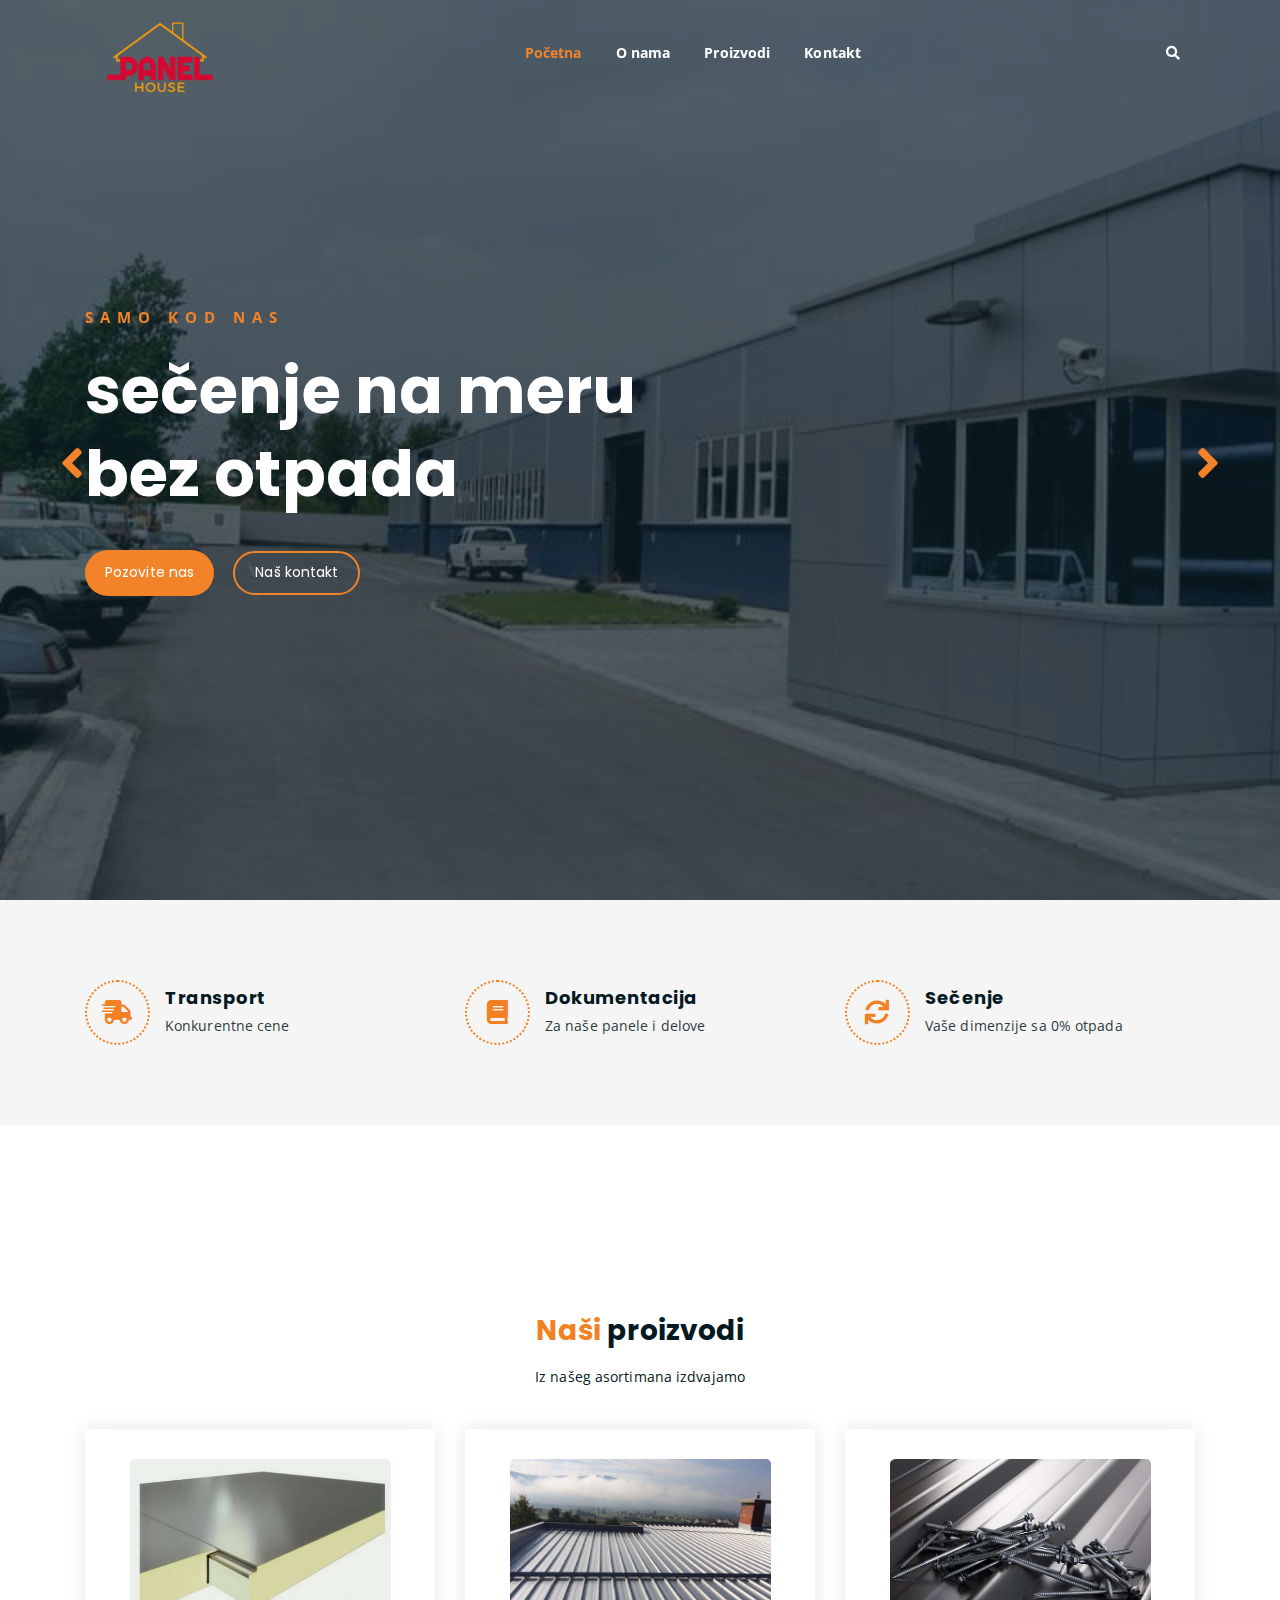
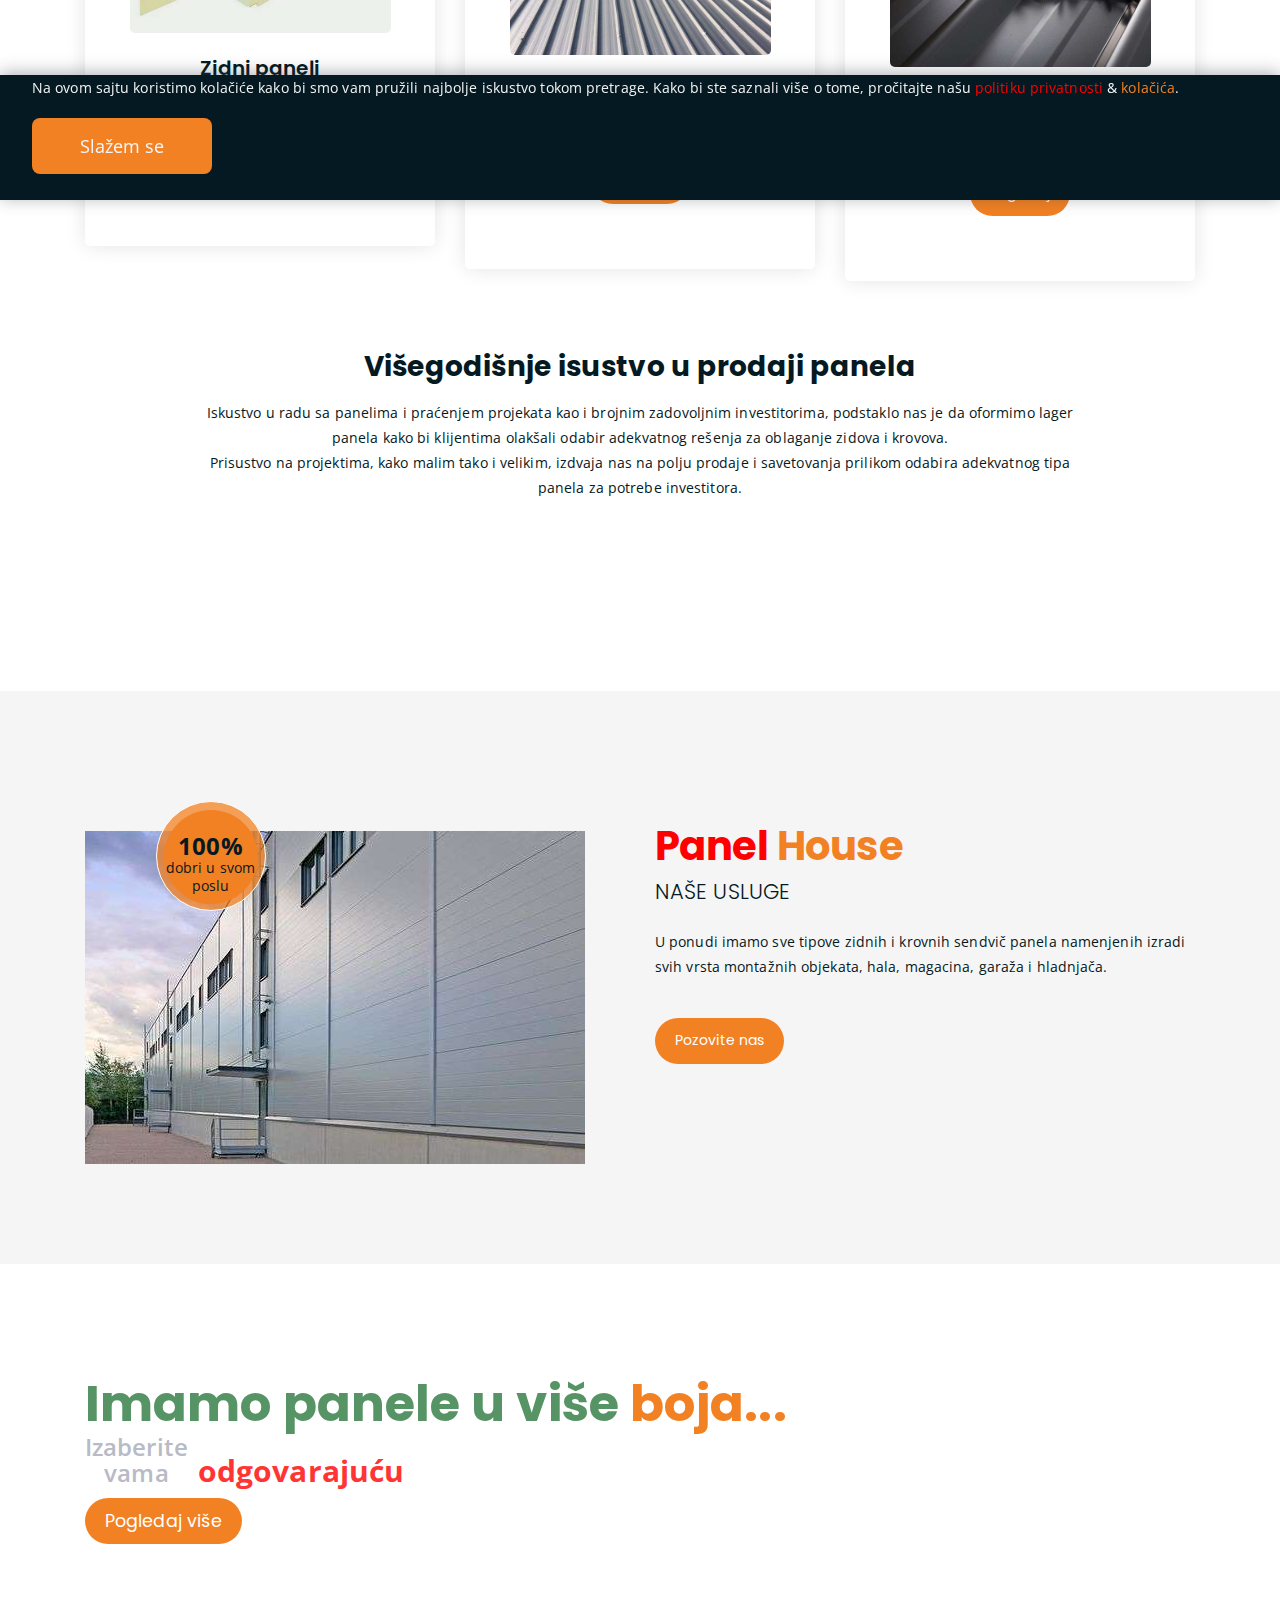
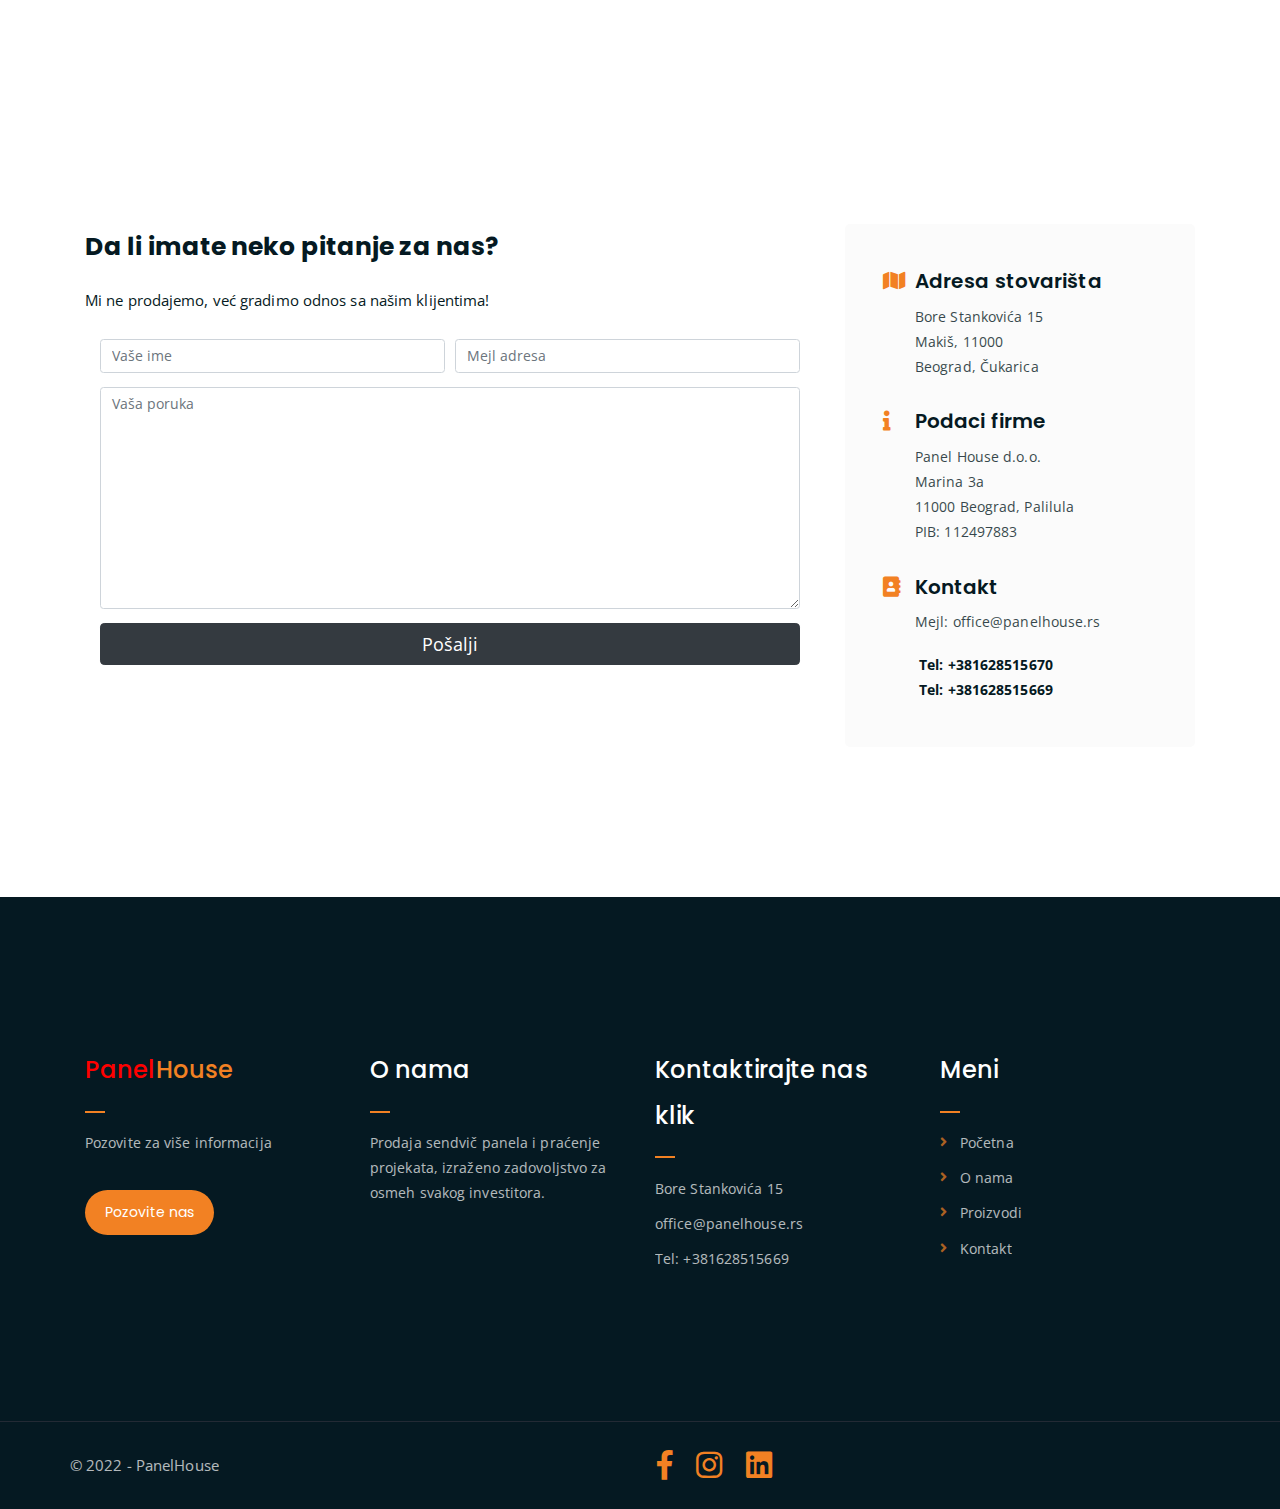
<file: index.html>
<!DOCTYPE html>
<html lang="sr">

<head>
	<meta charset="UTF-8">
	<meta http-equiv="X-UA-Compatible" content="IE=edge">
	<meta name="viewport" content="width=device-width, initial-scale=1">
	<meta name="description"
		content="Sendvič paneli za izradu svih vrsta montažnih objekata, sečenje na meru ili direktno sa lagera!">

	<!-- title -->
	<title>Sendvic paneli - gradjevinski materijal | Panel House</title>

	<!-- favicon -->
	<link rel="apple-touch-icon" sizes="180x180" href="assets/img/favicon/apple-touch-icon.png">
	<link rel="icon" type="image/png" sizes="32x32" href="assets/img/favicon/favicon-32x32.png">
	<link rel="icon" type="image/png" sizes="16x16" href="assets/img/favicon/favicon-16x16.png">
	<link rel="manifest" href="assets/img/favicon/site.webmanifest">
	<link rel="mask-icon" href="assets/img/favicon/safari-pinned-tab.svg" color="#5bbad5">
	<meta name="msapplication-TileColor" content="#da532c">
	<meta name="theme-color" content="#000000">
	<!-- google font -->
	<link href="https://fonts.googleapis.com/css?family=Open+Sans:300,400,700" rel="stylesheet">
	<link href="https://fonts.googleapis.com/css?family=Poppins:400,700&display=swap" rel="stylesheet">
	<!-- fontawesome -->
	<link rel="stylesheet" href="assets/css/all.min.css">
	<!-- bootstrap -->
	<link rel="stylesheet" href="assets/bootstrap/css/bootstrap.min.css">
	<!-- owl carousel -->
	<link rel="stylesheet" href="assets/css/owl.carousel.css">
	<!-- magnific popup -->
	<link rel="stylesheet" href="assets/css/magnific-popup.css">
	<!-- animate css -->
	<link rel="stylesheet" href="assets/css/animate.css">
	<!-- mean menu css -->
	<link rel="stylesheet" href="assets/css/meanmenu.min.css">
	<!-- main style -->
	<link rel="stylesheet" href="assets/css/main.css">
	<!-- responsive -->
	<link rel="stylesheet" href="assets/css/responsive.css">

</head>

<body>

	<!--PreLoader-->
	<div class="loader">
		<div class="loader-inner">
			<div class="circle"></div>
		</div>
	</div>
	<!-- End-->

	<!-- header -->
	<div class="top-header-area" id="sticker">
		<div class="container">
			<div class="row">
				<div class="col-lg-12 col-sm-12 text-center">
					<div class="main-menu-wrap">
						<!-- logo -->
						<div class="site-logo">
							<a href="index.html">
								<img src="assets/img/logo.png" alt="PanelHouse">
							</a>
						</div>
						<!-- logo -->

						<!-- menu start -->
						<nav class="main-menu">
							<ul>
								<li class="current-list-item"><a href="#">Početna</a>
								</li>
								<li><a href="about.html">O nama</a></li>
								<li><a href="shop.html">Proizvodi</a></li>
								<li><a href="contact.html">Kontakt</a></li>
								<li>
									<div class="header-icons">
										<a class="mobile-hide search-bar-icon" href="#"><i
												class="fas fa-search"></i></a>
									</div>
								</li>
							</ul>
						</nav>
						<a class="mobile-show search-bar-icon" href="#"><i class="fas fa-search"></i></a>
						<div class="mobile-menu"></div>
						<!-- menu end -->
					</div>
				</div>
			</div>
		</div>
	</div>
	<!-- end  -->
	<a href="#" id="pagescroll" title="pagescroll to Top" style="display: none;">Top<span></span></a>

	<!-- search area -->
	<div class="search-area">
		<div class="container">
			<div class="row">
				<div class="col-lg-12">
					<span class="close-btn"><i class="fas fa-window-close"></i></span>
					<div class="search-bar">
						<div class="search-bar-tablecell">
							<h3>Pretraži panele:</h3>
							<input type="text" id="searchbar" onkeyup="search_panel()" placeholder="Ključna reč">

							<ul id='list'>
								<li class="paneli"><a href="shop.html#krovniPanel">Krovni panel</a></li>
								<li class="paneli"><a href="shop.html#zidniPanel">Zidni panel</a></li>
								<li class="paneli"><a href="shop.html#srafoviPaneli">Srafovi za panele</a></li>
								<li class="paneli"><a href="shop.html#viseBoja">Boje panela</a></li>
								<li class="paneli"><a href="contact.html#brojTelefona">Broj telefona</a></li>
								<li class="paneli"><a href="contact.html#brojTelefona">Adresa</a></li>
								<li class="paneli"><a href="contact.html#googleMaps">Google maps</a></li>
								<li class="paneli"><a href="contact.html#brojTelefona">Mejl</a></li>
								<li class="paneli"><a href="about.html#oFirmi">O firmi</a></li>
							</ul>
						</div>
					</div>
				</div>
			</div>
		</div>
	</div>
	<!-- end -->

	<!-- home page slider -->
	<div class="homepage-slider">
		<!-- single home slider -->
		<div class="single-homepage-slider homepage-bg-1">
			<div class="container">
				<div class="row">
					<div class="col-md-12 col-lg-7 offset-lg-1 offset-xl-0">
						<div class="hero-text">
							<div class="hero-text-tablecell">
								<p class="subtitle">Samo kod nas</p>
								<h1>sečenje na meru bez otpada</h1>
								<div class="hero-btns">
									<a href="tel:381628515670"
										onclick="ga('send', 'event', { eventCategory: 'Contact', eventAction: 'Call', eventLabel: 'Mobile Button'});"
										class="boxed-btn">Pozovite nas</a>
									<a href="contact.html" class="bordered-btn">Naš kontakt</a>
								</div>
							</div>
						</div>
					</div>
				</div>
			</div>
		</div>
		<!-- single home slider -->
		<div class="single-homepage-slider homepage-bg-2">
			<div class="container">
				<div class="row">
					<div class="col-lg-10 offset-lg-1 text-center">
						<div class="hero-text">
							<div class="hero-text-tablecell">
								<p class="subtitle">Paneli i prodaja</p>
								<h1>prodaja direktno sa lagera</h1>
								<div class="hero-btns">
									<a href="tel:381628515670"
										onclick="ga('send', 'event', { eventCategory: 'Contact', eventAction: 'Call', eventLabel: 'Mobile Button'});"
										class="boxed-btn">Pozovite nas</a>
									<a href="contact.html" class="bordered-btn">Naš kontakt</a>
								</div>
							</div>
						</div>
					</div>
				</div>
			</div>
		</div>
		<!-- single home slider -->
		<div class="single-homepage-slider homepage-bg-3">
			<div class="container">
				<div class="row">
					<div class="col-lg-10 offset-lg-1 text-right">
						<div class="hero-text">
							<div class="hero-text-tablecell">
								<p class="subtitle">Panel House</p>
								<h1>transport na vašu adresu</h1>
								<div class="hero-btns">
									<a href="tel:381628515670"
										onclick="ga('send', 'event', { eventCategory: 'Contact', eventAction: 'Call', eventLabel: 'Mobile Button'});"
										class="boxed-btn">Pozovite nas</a>
									<a href="contact.html" class="bordered-btn">Naš kontakt</a>
								</div>
							</div>
						</div>
					</div>
				</div>
			</div>
		</div>
	</div>
	<!-- end -->

	<div class="list-section pt-80 pb-80">
		<div class="container">

			<div class="row">
				<div class="col-lg-4 col-md-6 mb-4 mb-lg-0">
					<div class="list-box d-flex align-items-center">
						<div class="list-icon">
							<i class="fas fa-shipping-fast"></i>
						</div>
						<div class="content">
							<h3>Transport</h3>
							<p>Konkurentne cene</p>
						</div>
					</div>
				</div>
				<div class="col-lg-4 col-md-6 mb-4 mb-lg-0">
					<div class="list-box d-flex align-items-center">
						<div class="list-icon">
							<i class="fa fa-book" aria-hidden="true"></i>
						</div>
						<div class="content">
							<h3>Dokumentacija</h3>
							<p>Za naše panele i delove</p>
						</div>
					</div>
				</div>
				<div class="col-lg-4 col-md-6">
					<div class="list-box d-flex justify-content-start align-items-center">
						<div class="list-icon">
							<i class="fas fa-sync"></i>
						</div>
						<div class="content">
							<h3>Sečenje</h3>
							<p>Vaše dimenzije sa 0% otpada</p>
						</div>
					</div>
				</div>
			</div>

		</div>
	</div>
	<!-- end  -->

	<!-- product section -->
	<div class="product-section mt-150 mb-150">
		<div class="container">
			<div class="row">
				<div class="col-lg-8 offset-lg-2 text-center">
					<div class="section-title">
						<h3><span class="orange-text">Naši</span> proizvodi</h3>
						<p>Iz našeg asortimana izdvajamo</p>
					</div>
				</div>
			</div>

			<div class="row">
				<div class="col-lg-4 col-md-6 text-center">
					<div class="single-product-item">
						<div class="product-image">
							<a href="shop.html"><img src="assets/img/products/Sendvic panel proizvodi.jpeg"
									alt="Zidni paneli"></a>
						</div>
						<h3>Zidni paneli</h3>
						<p class="proizvodiNasi"><span>Standardni spoj</span></p>
						<a href="shop.html#paneli-izbor" class="cart-btn">Pogledaj</a>
					</div>
				</div>
				<div class="col-lg-4 col-md-6 text-center">
					<div class="single-product-item">
						<div class="product-image">
							<a href="shop.html"><img src="assets/img/products/Krovni paneli proizvodi.jpeg"
									alt="krovni paneli"></a>
						</div>
						<h3>Krovni paneli</h3>
						<p class="proizvodiNasi"><span>Pet rebara panel</span></p>
						<a href="shop.html#paneli-izbor" class="cart-btn">Pogledaj</a>
					</div>
				</div>
				<div class="col-lg-4 col-md-6 offset-md-3 offset-lg-0 text-center">
					<div class="single-product-item">
						<div class="product-image">
							<a href="shop.html"><img src="assets/img/products/srafovi proizvodi.jpeg" alt="srafovi"></a>
						</div>
						<h3>Šrafovi</h3>
						<p class="proizvodiNasi"><span> za panele</span></p>
						<a href="shop.html#paneli-izbor" class="cart-btn">Pogledaj</a>
					</div>
				</div>
			</div>
		</div>
		<div class="row">
			<div class="col-sm-9 col-md-12 text-center">
				<div class="section-title">
					<h3>Višegodišnje isustvo u prodaji panela</h3>
					<p>Iskustvo u radu sa panelima i praćenjem projekata kao i brojnim zadovoljnim investitorima,
						podstaklo nas je da oformimo
						lager panela kako bi klijentima olakšali odabir adekvatnog rešenja za oblaganje zidova i
						krovova.
						<br>
						Prisustvo na projektima, kako malim tako i velikim, izdvaja nas na polju prodaje i savetovanja
						prilikom odabira
						adekvatnog tipa panela za potrebe investitora.
					</p>
				</div>
			</div>
		</div>
	</div>
	<!-- end-->

	<section class="cart-banner pt-100 pb-100">
		<div class="container">
			<div class="row clearfix">
				<!--Image Column-->
				<div class="image-column col-lg-6">
					<div class="image">
						<div class="price-box">
							<div class="inner-price">
								<span class="price">
									<strong>100%</strong> <br> dobri u svom poslu
								</span>
							</div>
						</div>
						<img src="assets/img/products/Paneli proizvodi.jpeg" alt="Sendvic Paneli">
					</div>
				</div>
				<!--Content Column-->
				<div class="content-column col-lg-6">
					<h3><span class="red-text">Panel</span> <span class="orange-text">House</span></h3>
					<h4>naše usluge</h4>
					<div class="text">U ponudi imamo sve tipove zidnih i krovnih sendvič panela namenjenih izradi svih
						vrsta montažnih objekata, hala,
						magacina, garaža i hladnjača.</div>
					<div class="cart-btn mt-3">
						<a href="tel:381628515670"
							onclick="ga('send', 'event', { eventCategory: 'Contact', eventAction: 'Call', eventLabel: 'Mobile Button'});"
							class="cart-btn mt-3">Pozovite nas</a>
					</div>
				</div>
			</div>
	</section>

	<!-- shop banner -->
	<section class="shop-banner">
		<div class="container">
			<h3>Imamo panele u više <span class="orange-text">boja...</span></h3>
			<div class="text-collor"><span>Izaberite <br> vama</span>odgovarajuću</div>
			<a href="shop.html#viseBoja" class="cart-btn btn-lg">Pogledaj više</a>
		</div>
	</section>
	<!-- end shop banner -->
	<!-- contact form -->
	<div class="contact-from-section mt-150 mb-150">
		<div class="container">
			<div class="row">
				<div class="col-lg-8 mb-5 mb-lg-0">
					<div class="form-title">
						<h2>Da li imate neko pitanje za nas?</h2>
						<p>Mi ne prodajemo, već gradimo odnos sa našim klijentima!</p>
					</div>
					<div id="form_status"></div>
					<div class="contact-form">
						<div class="container">
							<form target="_blank" action="https://formsubmit.co/zooomy69@gmail.com" method="POST">
								<div class="form-group">
									<div class="form-row">
										<div class="col">
											<input type="text" name="name" class="form-control" placeholder="Vaše ime"
												required>
										</div>
										<div class="col">
											<input type="email" name="email" class="form-control"
												placeholder="Mejl adresa" required>
										</div>
									</div>
								</div>
								<div class="form-group">
									<textarea placeholder="Vaša poruka" class="form-control" name="message" rows="10"
										required></textarea>
								</div>
								<button type="submit" class="btn btn-lg btn-dark btn-block">Pošalji</button>
								<input type="text" name="_honey" style="display:none">
								<input type="hidden" name="_template" value="box">
								<input type="hidden" name="_url"
									value="https://file:///C:/Users/Lazar/Desktop/fruitkha-package1.0/fruitkha/index.html">

							</form>
						</div>
					</div>
				</div>
				<div class="col-lg-4">
					<div class="contact-form-wrap">
						<div class="contact-form-box">
							<h4><i class="fas fa-map"></i>Adresa stovarišta</h4>
							<p>Bore Stankovića 15 <br> Makiš, 11000 <br> Beograd, Čukarica</p>
						</div>
						<div class="contact-form-box">
							<h4><i class="fa fa-info"></i>Podaci firme</h4>
							<p>Panel House d.o.o.<br> Marina 3a <br>
								11000 Beograd, Palilula <br>
								PIB: 112497883
							</p>
						</div>
						<div class="contact-form-box call-number-on-click">
							<h4><i class="fas fa-address-book"></i>Kontakt</h4>
							<p>
								Mejl: office@panelhouse.rs
								<li>
									<a href="tel:381628515670"
										onclick="ga('send', 'event', { eventCategory: 'Contact', eventAction: 'Call', eventLabel: 'Mobile Button'});">
										<i class="fas fa-phone-square-alt"></i>&nbsp;Tel: +381628515670
									</a>
								</li>

								<li>
									<a href="tel:381628515669"
										onclick="ga('send', 'event', { eventCategory: 'Contact', eventAction: 'Call', eventLabel: 'Mobile Button'});">
										<i class="fas fa-phone-square-alt"></i>&nbsp;Tel: +381628515669
									</a>
								</li>
							</p>
						</div>
					</div>
				</div>
			</div>
		</div>
	</div>
	<!-- end contact form -->

	<!-- footer -->
	<div class="footer-area">
		<div class="container">
			<div class="row">
				<div class="col-lg-3 col-md-6">
					<div class="footer-box subscribe">
						<h2 class="widget-title"><span class="red-text">Panel</span><span
								class="orange-text">House</span> </h2>
						<p>Pozovite za više informacija</p>
						<div class="hero-btns">
							<a href="tel:381628515670"
								onclick="ga('send', 'event', { eventCategory: 'Contact', eventAction: 'Call', eventLabel: 'Mobile Button'});"
								class="boxed-btn">Pozovite nas</a>
						</div>
					</div>
				</div>
				<div class="col-lg-3 col-md-6">
					<div class="footer-box about-widget">
						<h2 class="widget-title">O nama</h2>
						<p>Prodaja sendvič panela i praćenje projekata, izraženo zadovoljstvo za osmeh svakog
							investitora.</p>
					</div>
				</div>
				<div class="col-lg-3 col-md-6">
					<div class="footer-box get-in-touch">
						<h2 class="widget-title">Kontaktirajte nas klik</h2>
						<ul>
							<li>
								<a href="https://goo.gl/maps/ofij5ndc2TbWr7Te9" target="_blank">Bore Stankovića 15</a>
							</li>
							<li><a href="mailto:office@panelhouse.rs" target="_blank">office@panelhouse.rs</a></li>
							<li><a href="tel:381628515669"
									onclick="ga('send', 'event', { eventCategory: 'Contact', eventAction: 'Call', eventLabel: 'Mobile Button'});">
									Tel: +381628515669
								</a></li>
						</ul>
					</div>
				</div>
				<div class="col-lg-3 col-md-6">
					<div class="footer-box pages">
						<h2 class="widget-title">Meni</h2>
						<ul>
							<li><a href="index.html">Početna</a></li>
							<li><a href="about.html">O nama</a></li>
							<li><a href="shop.html">Proizvodi</a></li>
							<li><a href="contact.html">Kontakt</a></li>
						</ul>
					</div>
				</div>
			</div>
		</div>
	</div>
	<!-- end footer -->

	<!-- copyright -->
	<div class="copyright">
		<div class="container">
			<div class="row">
				<p>&copy; 2022 - PanelHouse</p>

				<div class="social-icons">
					<ul>
						<li><a href="https://www.facebook.com/Panel-House-doo-101032395590846" target="_blank"><i
									class="fab fa-facebook-f"></i></a></li>
						<li><a href="https://www.instagram.com/panelhousedoo/" target="_blank"><i
									class="fab fa-instagram"></i></a></li>
						<li><a href="https://www.linkedin.com/company/panelhousedoo" target="_blank"><i
									class="fab fa-linkedin"></i></a>
						</li>
					</ul>
				</div>
			</div>
		</div>
	</div>
	<!-- end copyright -->

	<!-- cookie -->
	<div class="cookie-container">
		<p> Na ovom sajtu koristimo kolačiće kako bi smo vam pružili najbolje iskustvo tokom pretrage. Kako bi ste
			saznali više o tome, pročitajte našu <a href="policy.html"><span class="red-text">politiku
					privatnosti</span> &amp; <span class="orange-text">kolačića</span></a>. </p>
		<button class="cookie-btn"> Slažem se </button>
	</div>
	<!-- end -->

	<!-- jquery -->
	<script src="assets/js/jquery-1.11.3.min.js"></script>
	<!-- bootstrap -->
	<script src="assets/bootstrap/js/bootstrap.min.js"></script>
	<!-- isotope -->
	<script src="assets/js/jquery.isotope-3.0.6.min.js"></script>
	<!-- waypoints -->
	<script src="assets/js/waypoints.js"></script>
	<!-- owl carousel -->
	<script src="assets/js/owl.carousel.min.js"></script>
	<!-- magnific popup -->
	<script src="assets/js/jquery.magnific-popup.min.js"></script>
	<!-- mean menu -->
	<script src="assets/js/jquery.meanmenu.min.js"></script>
	<!-- sticker js -->
	<script src="assets/js/sticker.js"></script>
	<!-- main js -->
	<script src="assets/js/main.js"></script>
	<!-- Cookie js -->
	<script src="assets/js/cookie.js"></script>
</body>

</html>
</file>
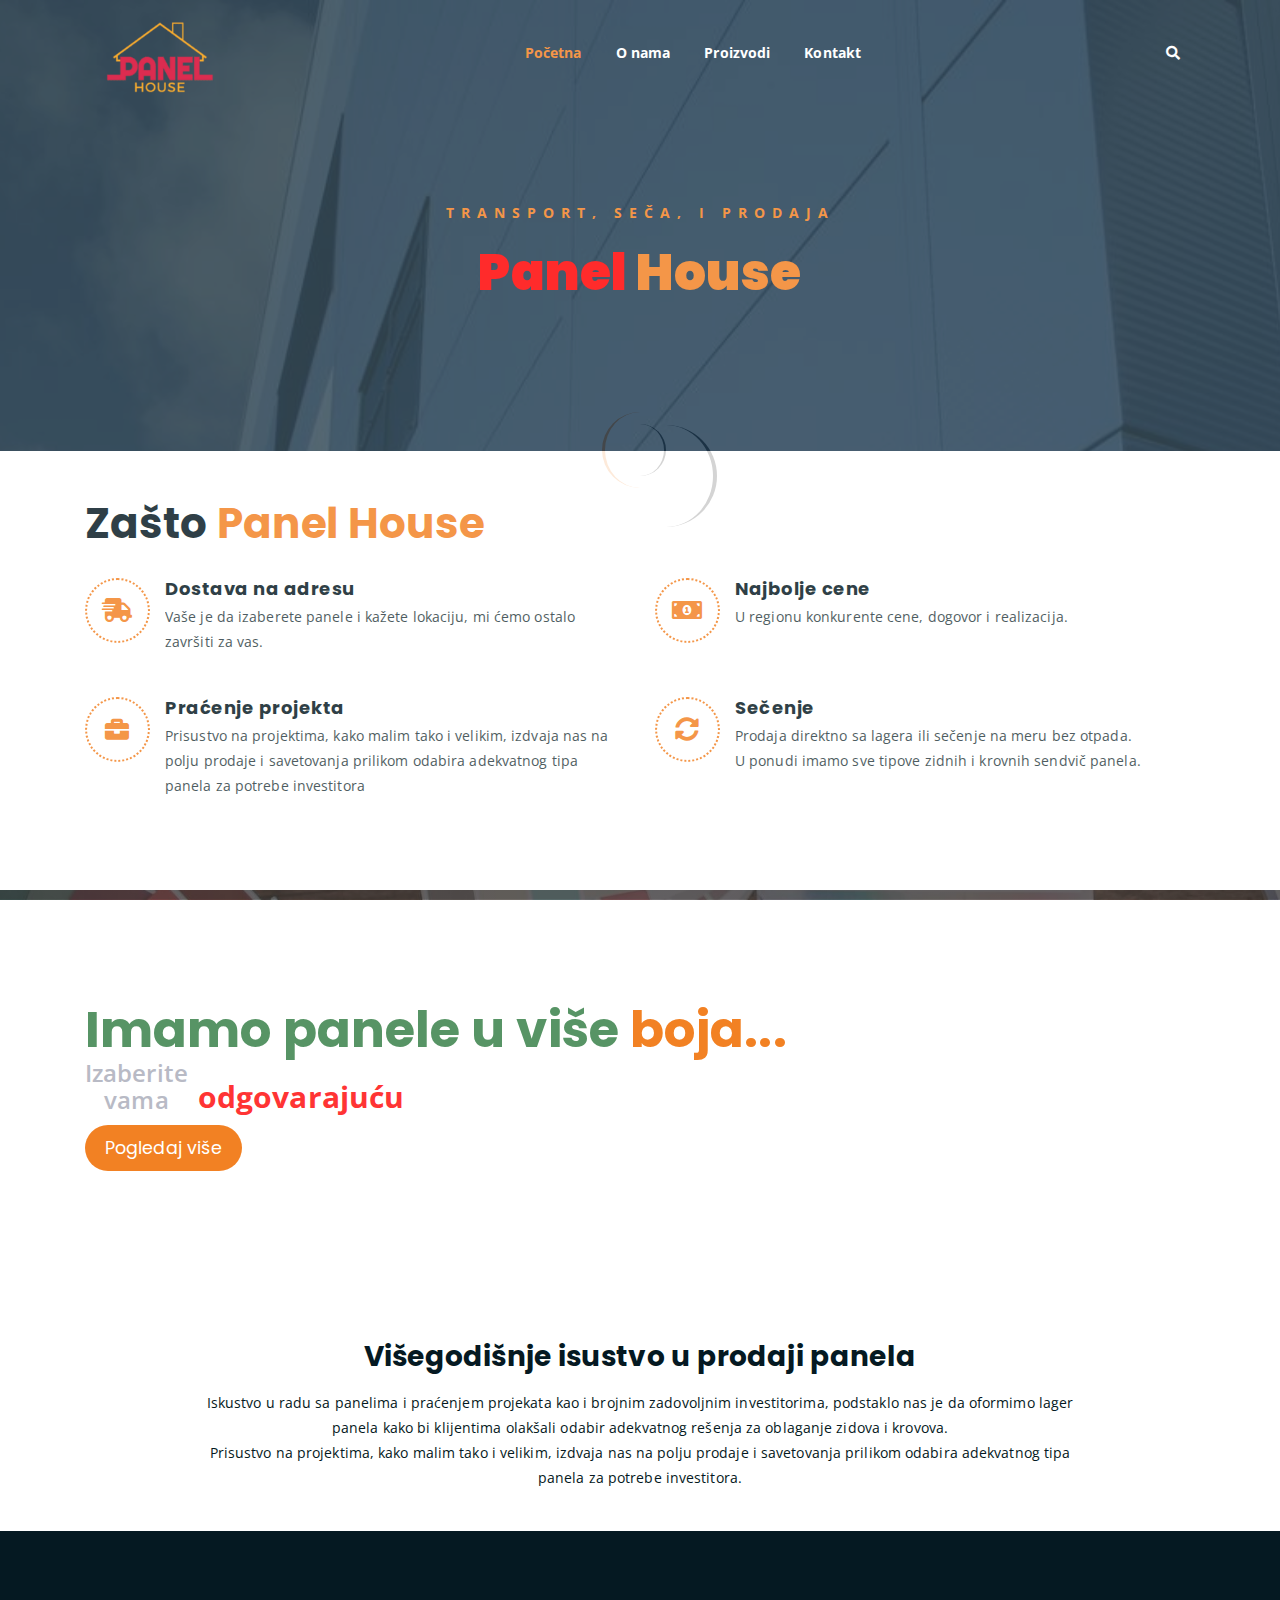
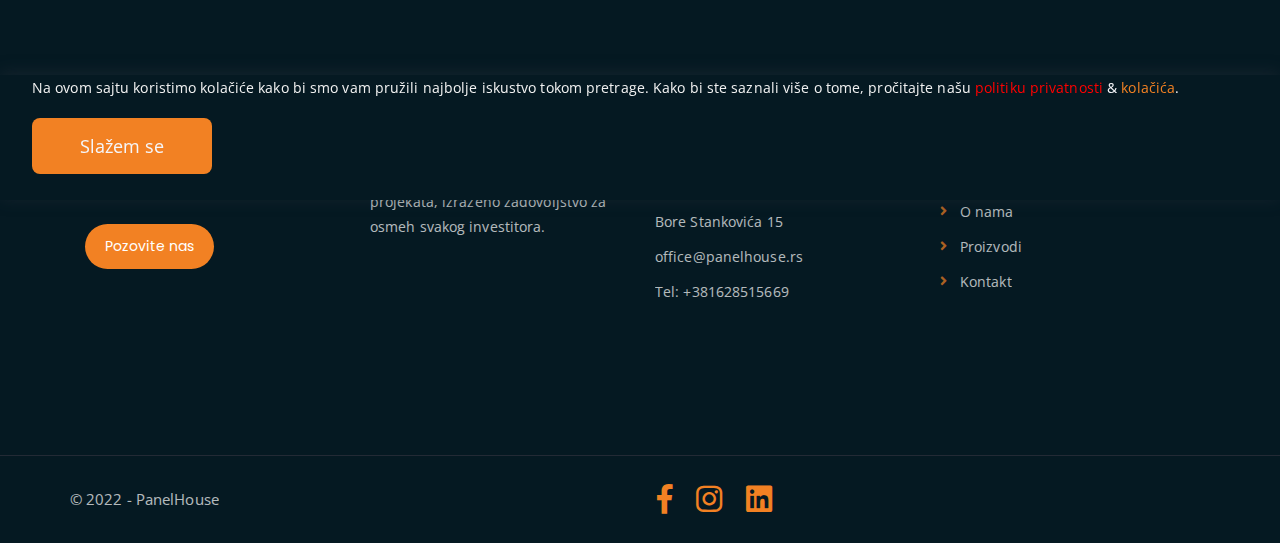
<file: about.html>
<!DOCTYPE html>
<html lang="sr">

<head>
	<meta charset="UTF-8">
	<meta http-equiv="X-UA-Compatible" content="IE=edge">
	<meta name="viewport" content="width=device-width, initial-scale=1">
	<meta name="description"
		content="Sendvič paneli za izradu svih vrsta montažnih objekata, sečenje na meru ili direktno sa lagera!">

	<!-- title -->
	<title>Sendvic paneli - O nama | Panel House</title>

	<!-- favicon -->
	<link rel="apple-touch-icon" sizes="180x180" href="assets/img/favicon/apple-touch-icon.png">
	<link rel="icon" type="image/png" sizes="32x32" href="assets/img/favicon/favicon-32x32.png">
	<link rel="icon" type="image/png" sizes="16x16" href="assets/img/favicon/favicon-16x16.png">
	<link rel="manifest" href="assets/img/favicon/site.webmanifest">
	<link rel="mask-icon" href="assets/img/favicon/safari-pinned-tab.svg" color="#5bbad5">
	<meta name="msapplication-TileColor" content="#da532c">
	<meta name="theme-color" content="#000000">
	<!-- google font -->
	<link href="https://fonts.googleapis.com/css?family=Open+Sans:300,400,700" rel="stylesheet">
	<link href="https://fonts.googleapis.com/css?family=Poppins:400,700&display=swap" rel="stylesheet">
	<!-- fontawesome -->
	<link rel="stylesheet" href="assets/css/all.min.css">
	<!-- bootstrap -->
	<link rel="stylesheet" href="assets/bootstrap/css/bootstrap.min.css">
	<!-- owl carousel -->
	<link rel="stylesheet" href="assets/css/owl.carousel.css">
	<!-- magnific popup -->
	<link rel="stylesheet" href="assets/css/magnific-popup.css">
	<!-- animate css -->
	<link rel="stylesheet" href="assets/css/animate.css">
	<!-- mean menu css -->
	<link rel="stylesheet" href="assets/css/meanmenu.min.css">
	<!-- main style -->
	<link rel="stylesheet" href="assets/css/main.css">
	<!-- responsive -->
	<link rel="stylesheet" href="assets/css/responsive.css">

</head>

<body>

	<!--PreLoader-->
	<div class="loader">
		<div class="loader-inner">
			<div class="circle"></div>
		</div>
	</div>
	<!-- End-->

	<!-- header -->
	<div class="top-header-area" id="sticker">
		<div class="container">
			<div class="row">
				<div class="col-lg-12 col-sm-12 text-center">
					<div class="main-menu-wrap">
						<!-- logo -->
						<div class="site-logo">
							<a href="index.html">
								<img src="assets/img/logo.png" alt="PanelHouse">
							</a>
						</div>
						<!-- logo -->

						<!-- menu start -->
						<nav class="main-menu">
							<ul>
								<li class="current-list-item"><a href="index.html">Početna</a>

								</li>
								<li><a href="about.html">O nama</a></li>
								<li><a href="shop.html">Proizvodi</a></li>
								<li><a href="contact.html">Kontakt</a></li>
								<li>
									<div class="header-icons">
										<a class="mobile-hide search-bar-icon" href="#"><i
												class="fas fa-search"></i></a>
									</div>
								</li>
							</ul>
						</nav>
						<a class="mobile-show search-bar-icon" href="#"><i class="fas fa-search"></i></a>
						<div class="mobile-menu"></div>
						<!-- menu end -->
					</div>
				</div>
			</div>
		</div>
	</div>
	<!-- end  -->
	<a href="#" id="pagescroll" title="pagescroll to Top" style="display: none;">Top<span></span></a>

	<!-- search area -->
	<div class="search-area">
		<div class="container">
			<div class="row">
				<div class="col-lg-12">
					<span class="close-btn"><i class="fas fa-window-close"></i></span>
					<div class="search-bar">
						<div class="search-bar-tablecell">
							<h3>Pretraži panele:</h3>
							<input type="text" id="searchbar" onkeyup="search_panel()" placeholder="Ključna reč">

							<ul id='list'>
								<li class="paneli"><a href="shop.html#krovniPanel">Krovni panel</a></li>
								<li class="paneli"><a href="shop.html#zidniPanel">Zidni panel</a></li>
								<li class="paneli"><a href="shop.html#srafoviPaneli">Srafovi za panele</a></li>
								<li class="paneli"><a href="shop.html#viseBoja">Boje panela</a></li>
								<li class="paneli"><a href="contact.html#brojTelefona">Broj telefona</a></li>
								<li class="paneli"><a href="contact.html#brojTelefona">Adresa</a></li>
								<li class="paneli"><a href="contact.html#googleMaps">Google maps</a></li>
								<li class="paneli"><a href="contact.html#brojTelefona">Mejl</a></li>
								<li class="paneli"><a href="about.html#oFirmi">O firmi</a></li>
							</ul>
						</div>
					</div>
				</div>
			</div>
		</div>
	</div>
	<!-- end -->


	<!-- breadcrumb-section -->
	<div class="breadcrumb-section breadcrumb-bg">
		<div class="container">
			<div class="row">
				<div class="col-lg-8 offset-lg-2 text-center">
					<div class="breadcrumb-text">
						<p>transport, seča, i prodaja</p>
						<h1><span class="red-text">Panel</span> <span class="orange-text">House</span></h1>
					</div>
				</div>
			</div>
		</div>
	</div>
	<!-- end breadcrumb section -->

	<!-- featured section -->
	<div class="feature-bg">
		<div class="container">
			<div class="row">
				<div class="col-sm-6 col-md-12">
					<div class="featured-text">
						<h2 class="pb-3">Zašto <span class="orange-text">Panel House</span></h2>
						<div class="row">
							<div class="col-lg-6 col-md-6 mb-4 mb-md-5">
								<div class="list-box d-flex">
									<div class="list-icon">
										<i class="fas fa-shipping-fast"></i>
									</div>
									<div class="content">
										<h3>Dostava na adresu</h3>
										<p>Vaše je da izaberete panele i kažete lokaciju, mi ćemo ostalo završiti za
											vas.
										</p>
									</div>
								</div>
							</div>
							<div class="col-lg-6 col-md-6 mb-5 mb-md-5">
								<div class="list-box d-flex">
									<div class="list-icon">
										<i class="fas fa-money-bill-alt"></i>
									</div>
									<div class="content">
										<h3>Najbolje cene</h3>
										<p>U regionu konkurente cene, dogovor i realizacija.</p>
									</div>
								</div>
							</div>
							<div class="col-lg-6 col-md-6 mb-5 mb-md-5">
								<div class="list-box d-flex">
									<div class="list-icon">
										<i class="fas fa-briefcase"></i>
									</div>
									<div class="content">
										<h3>Praćenje projekta</h3>
										<p>Prisustvo na projektima, kako malim tako i velikim, izdvaja nas na polju
											prodaje i savetovanja prilikom odabira
											adekvatnog tipa panela za potrebe investitora</p>
									</div>
								</div>
							</div>
							<div class="col-lg-6 col-md-6">
								<div class="list-box d-flex">
									<div class="list-icon">
										<i class="fas fa-sync-alt"></i>
									</div>
									<div class="content">
										<h3>Sečenje</h3>
										<p>Prodaja direktno sa lagera ili sečenje na meru bez otpada. <br>
											U ponudi imamo sve tipove zidnih i krovnih sendvič panela.</p>
									</div>
								</div>
							</div>
						</div>
					</div>
				</div>
			</div>
		</div>
	</div>
	<!-- end featured section -->

	<!-- shop banner -->
	<section class="shop-banner" id="oFirmi">
		<div class="container">
			<h3>Imamo panele u više <span class="orange-text">boja...</span></h3>
			<div class="text-collor"><span>Izaberite <br> vama</span>odgovarajuću</div>
			<a href="shop.html#viseBoja" class="cart-btn btn-lg">Pogledaj više</a>
		</div>
	</section>
	<!-- end shop banner -->
	<div class="row">
		<div class="col-sm-6 col-md-12 text-center">
			<div class="section-title">
				<h3>Višegodišnje isustvo u prodaji panela</h3>
				<p>Iskustvo u radu sa panelima i praćenjem projekata kao i brojnim zadovoljnim investitorima,
					podstaklo nas je da oformimo
					lager panela kako bi klijentima olakšali odabir adekvatnog rešenja za oblaganje zidova i
					krovova.
					<br>
					Prisustvo na projektima, kako malim tako i velikim, izdvaja nas na polju prodaje i savetovanja
					prilikom odabira
					adekvatnog tipa panela za potrebe investitora.
				</p>
			</div>
		</div>
	</div>
	<!-- footer -->
	<div class="footer-area">
		<div class="container">
			<div class="row">
				<div class="col-lg-3 col-md-6">
					<div class="footer-box subscribe">
						<h2 class="widget-title"><span class="red-text">Panel</span><span
								class="orange-text">House</span>
						</h2>
						<p>Pozovite za više informacija</p>
						<div class="hero-btns">
							<a href="tel:381628515670"
								onclick="ga('send', 'event', { eventCategory: 'Contact', eventAction: 'Call', eventLabel: 'Mobile Button'});"
								class="boxed-btn">Pozovite nas</a>
						</div>
					</div>
				</div>
				<div class="col-lg-3 col-md-6">
					<div class="footer-box about-widget">
						<h2 class="widget-title">O nama</h2>
						<p>Prodaja sendvič panela i praćenje projekata, izraženo zadovoljstvo za osmeh svakog
							investitora.</p>
					</div>
				</div>
				<div class="col-lg-3 col-md-6">
					<div class="footer-box get-in-touch">
						<h2 class="widget-title">Kontaktirajte nas klik</h2>
						<ul>
							<li>
								<a href="https://goo.gl/maps/ofij5ndc2TbWr7Te9" target="_blank">Bore Stankovića 15</a>
							</li>
							<li><a href="mailto:office@panelhouse.rs" target="_blank">office@panelhouse.rs</a></li>
							<li><a href="tel:381628515669"
									onclick="ga('send', 'event', { eventCategory: 'Contact', eventAction: 'Call', eventLabel: 'Mobile Button'});">
									Tel: +381628515669
								</a></li>
						</ul>
					</div>
				</div>
				<div class="col-lg-3 col-md-6">
					<div class="footer-box pages">
						<h2 class="widget-title">Meni</h2>
						<ul>
							<li><a href="index.html">Početna</a></li>
							<li><a href="about.html">O nama</a></li>
							<li><a href="shop.html">Proizvodi</a></li>
							<li><a href="contact.html">Kontakt</a></li>
						</ul>
					</div>
				</div>
			</div>
		</div>
	</div>
	<!-- end footer -->

	<!-- copyright -->
	<div class="copyright">
		<div class="container">
			<div class="row">
				<p>&copy; 2022 - PanelHouse</p>

				<div class="social-icons">
					<ul>
						<li><a href="https://www.facebook.com/Panel-House-doo-101032395590846" target="_blank"><i
									class="fab fa-facebook-f"></i></a></li>
						<li><a href="https://www.instagram.com/panelhousedoo/" target="_blank"><i
									class="fab fa-instagram"></i></a></li>
						<li><a href="https://www.linkedin.com/company/panelhousedoo" target="_blank"><i
									class="fab fa-linkedin"></i></a></li>
					</ul>
				</div>
			</div>
		</div>
	</div>
	<!-- end copyright -->

	<!-- cookie -->
	<div class="cookie-container">
		<p> Na ovom sajtu koristimo kolačiće kako bi smo vam pružili najbolje iskustvo tokom pretrage. Kako bi ste
			saznali više o tome, pročitajte našu <a href="policy.html"><span class="red-text">politiku
					privatnosti</span> &amp; <span class="orange-text">kolačića</span></a>. </p>
		<button class="cookie-btn"> Slažem se </button>
	</div>
	<!-- end -->

	<!-- jquery -->
	<script src="assets/js/jquery-1.11.3.min.js"></script>
	<!-- bootstrap -->
	<script src="assets/bootstrap/js/bootstrap.min.js"></script>
	<!-- isotope -->
	<script src="assets/js/jquery.isotope-3.0.6.min.js"></script>
	<!-- waypoints -->
	<script src="assets/js/waypoints.js"></script>
	<!-- owl carousel -->
	<script src="assets/js/owl.carousel.min.js"></script>
	<!-- magnific popup -->
	<script src="assets/js/jquery.magnific-popup.min.js"></script>
	<!-- mean menu -->
	<script src="assets/js/jquery.meanmenu.min.js"></script>
	<!-- sticker js -->
	<script src="assets/js/sticker.js"></script>
	<!-- main js -->
	<script src="assets/js/main.js"></script>
	<!-- Cookie js -->
	<script src="assets/js/cookie.js"></script>
</body>

</html>
</file>
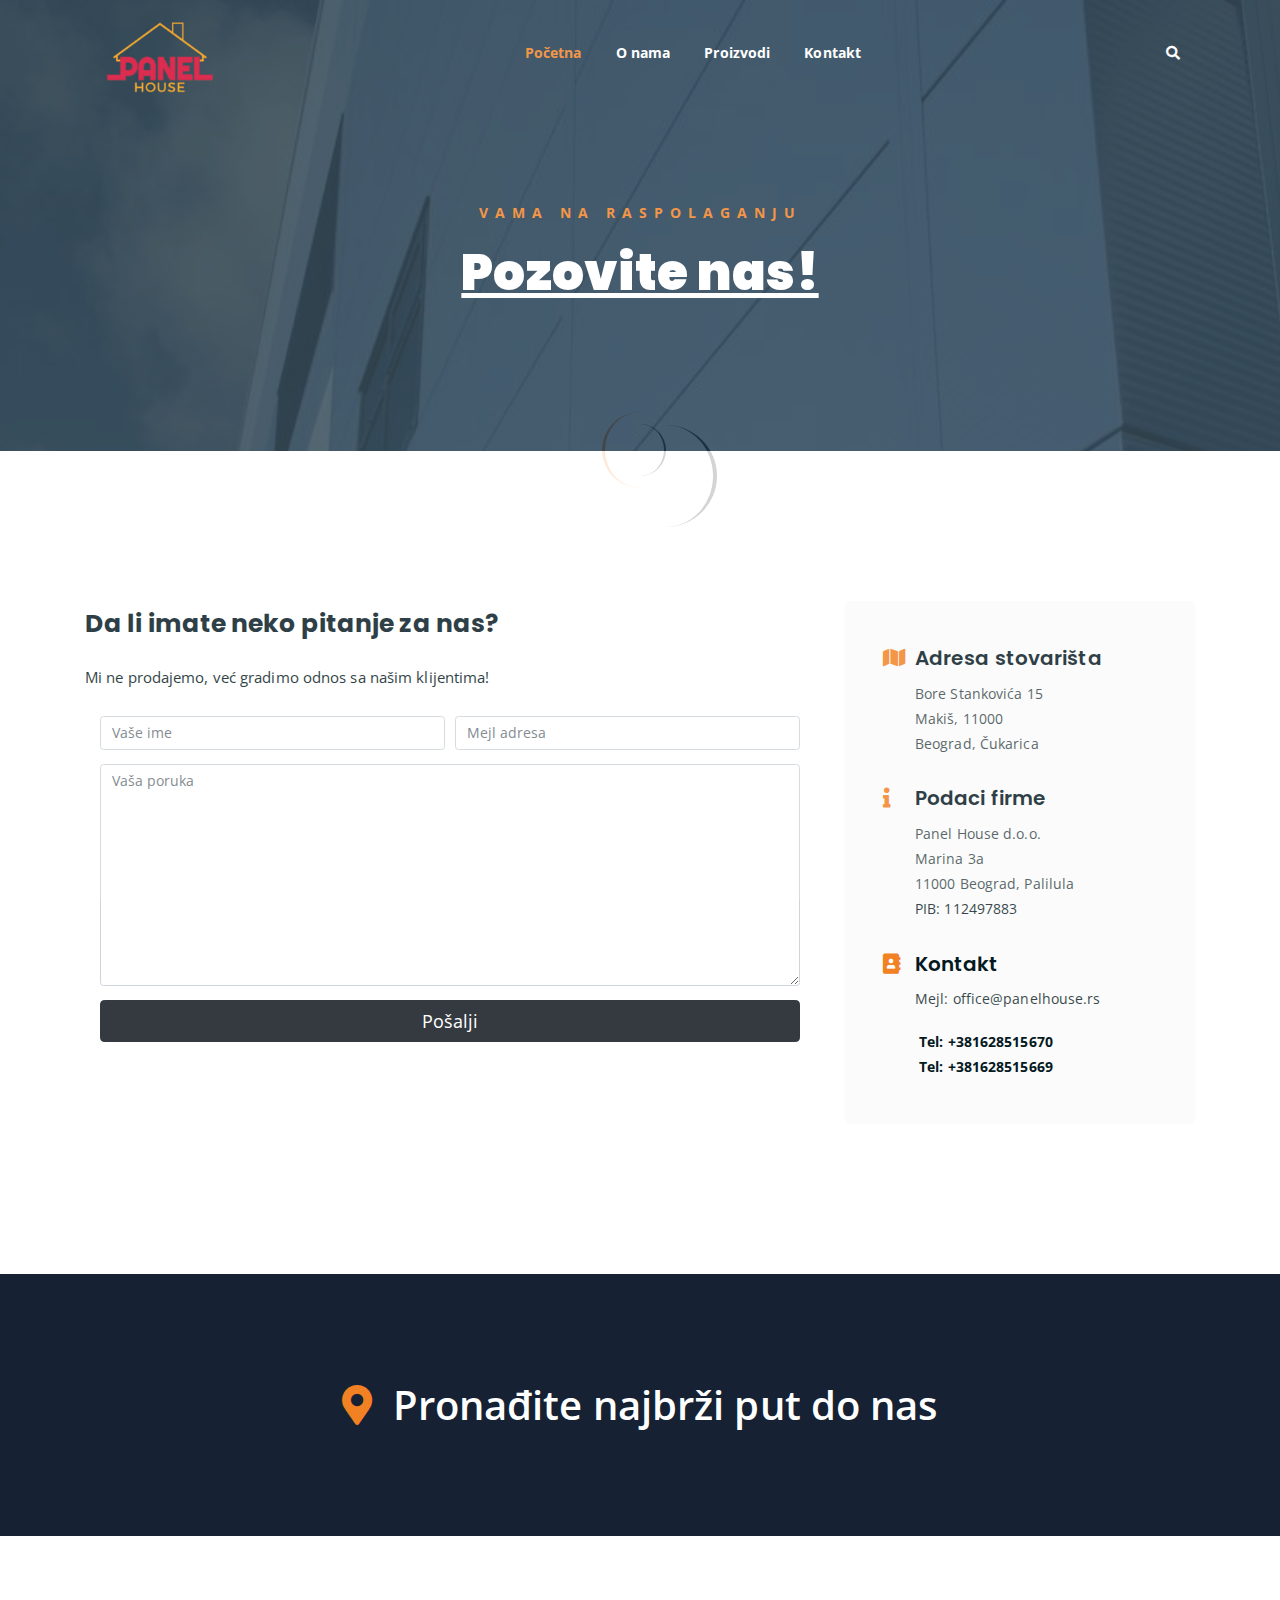
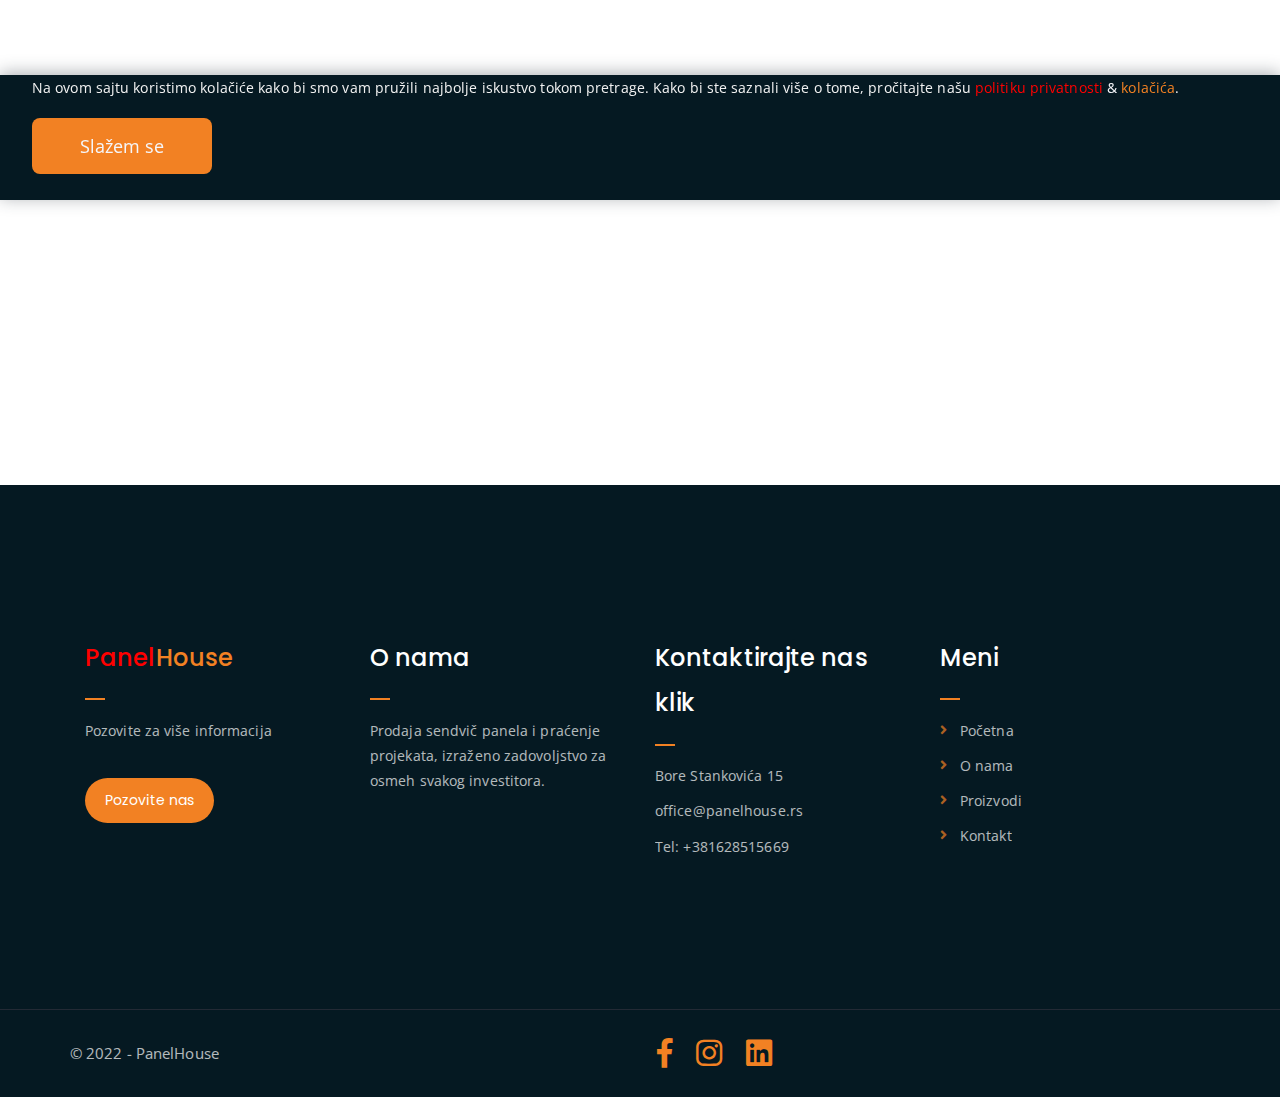
<file: contact.html>
<!DOCTYPE html>
<html lang="sr">

<head>
	<meta charset="UTF-8">
	<meta http-equiv="X-UA-Compatible" content="IE=edge">
	<meta name="viewport" content="width=device-width, initial-scale=1">
	<meta name="description"
		content="Sendvič paneli za izradu svih vrsta montažnih objekata, sečenje na meru ili direktno sa lagera!">

	<!-- title -->
	<title>Sendvic paneli - Kontakt | Panel House</title>

	<!-- favicon -->
	<link rel="apple-touch-icon" sizes="180x180" href="assets/img/favicon/apple-touch-icon.png">
	<link rel="icon" type="image/png" sizes="32x32" href="assets/img/favicon/favicon-32x32.png">
	<link rel="icon" type="image/png" sizes="16x16" href="assets/img/favicon/favicon-16x16.png">
	<link rel="manifest" href="assets/img/favicon/site.webmanifest">
	<link rel="mask-icon" href="assets/img/favicon/safari-pinned-tab.svg" color="#5bbad5">
	<meta name="msapplication-TileColor" content="#da532c">
	<meta name="theme-color" content="#000000">
	<!-- google font -->
	<link href="https://fonts.googleapis.com/css?family=Open+Sans:300,400,700" rel="stylesheet">
	<link href="https://fonts.googleapis.com/css?family=Poppins:400,700&display=swap" rel="stylesheet">
	<!-- fontawesome -->
	<link rel="stylesheet" href="assets/css/all.min.css">
	<!-- bootstrap -->
	<link rel="stylesheet" href="assets/bootstrap/css/bootstrap.min.css">
	<!-- owl carousel -->
	<link rel="stylesheet" href="assets/css/owl.carousel.css">
	<!-- magnific popup -->
	<link rel="stylesheet" href="assets/css/magnific-popup.css">
	<!-- animate css -->
	<link rel="stylesheet" href="assets/css/animate.css">
	<!-- mean menu css -->
	<link rel="stylesheet" href="assets/css/meanmenu.min.css">
	<!-- main style -->
	<link rel="stylesheet" href="assets/css/main.css">
	<!-- responsive -->
	<link rel="stylesheet" href="assets/css/responsive.css">

</head>

<body>

	<!--PreLoader-->
	<div class="loader">
		<div class="loader-inner">
			<div class="circle"></div>
		</div>
	</div>
	<!-- End-->

	<!-- header -->
	<div class="top-header-area" id="sticker">
		<div class="container">
			<div class="row">
				<div class="col-lg-12 col-sm-12 text-center">
					<div class="main-menu-wrap">
						<!-- logo -->
						<div class="site-logo">
							<a href="index.html">
								<img src="assets/img/logo.png" alt="PanelHouse">
							</a>
						</div>
						<!-- logo -->

						<!-- menu start -->
						<nav class="main-menu">
							<ul>
								<li class="current-list-item"><a href="index.html">Početna</a>

								</li>
								<li><a href="about.html">O nama</a></li>
								<li><a href="shop.html">Proizvodi</a></li>
								<li><a href="contact.html">Kontakt</a></li>
								<li>
									<div class="header-icons">
										<a class="mobile-hide search-bar-icon" href="#"><i
												class="fas fa-search"></i></a>
									</div>
								</li>
							</ul>
						</nav>
						<a class="mobile-show search-bar-icon" href="#"><i class="fas fa-search"></i></a>
						<div class="mobile-menu"></div>
						<!-- menu end -->
					</div>
				</div>
			</div>
		</div>
	</div>
	<!-- end  -->
	<a href="#" id="pagescroll" title="pagescroll to Top" style="display: none;">Top<span></span></a>

	<!-- search area -->
	<div class="search-area">
		<div class="container">
			<div class="row">
				<div class="col-lg-12">
					<span class="close-btn"><i class="fas fa-window-close"></i></span>
					<div class="search-bar">
						<div class="search-bar-tablecell">
							<h3>Pretraži panele:</h3>
							<input type="text" id="searchbar" onkeyup="search_panel()" placeholder="Ključna reč">

							<ul id='list'>
								<li class="paneli"><a href="shop.html#krovniPanel">Krovni panel</a></li>
								<li class="paneli"><a href="shop.html#zidniPanel">Zidni panel</a></li>
								<li class="paneli"><a href="shop.html#srafoviPaneli">Srafovi za panele</a></li>
								<li class="paneli"><a href="shop.html#viseBoja">Boje panela</a></li>
								<li class="paneli"><a href="contact.html#brojTelefona">Broj telefona</a></li>
								<li class="paneli"><a href="contact.html#brojTelefona">Adresa</a></li>
								<li class="paneli"><a href="contact.html#googleMaps">Google maps</a></li>
								<li class="paneli"><a href="contact.html#brojTelefona">Mejl</a></li>
								<li class="paneli"><a href="about.html#oFirmi">O firmi</a></li>
							</ul>
						</div>
					</div>
				</div>
			</div>
		</div>
	</div>
	<!-- end -->

	<!-- breadcrumb-section -->
	<div class="breadcrumb-section breadcrumb-bg">
		<div class="container">
			<div class="row">
				<div class="col-lg-8 offset-lg-2 text-center">
					<div class="breadcrumb-text">
						<p>Vama na raspolaganju</p>
						<h1><a href="tel:381628515669"
								onclick="ga('send', 'event', { eventCategory: 'Contact', eventAction: 'Call', eventLabel: 'Mobile Button'});">
								Pozovite nas!
							</a></h1>
					</div>
				</div>
			</div>
		</div>
	</div>
	<!-- end breadcrumb section -->

	<!-- contact form -->
	<div class="contact-from-section mt-150 mb-150" id="brojTelefona">
		<div class="container">
			<div class="row">
				<div class="col-lg-8 mb-5 mb-lg-0">
					<div class="form-title">
						<h2>Da li imate neko pitanje za nas?</h2>
						<p>Mi ne prodajemo, već gradimo odnos sa našim klijentima!</p>
					</div>
					<div id="form_status"></div>
					<div class="contact-form">
						<div class="container">
							<form target="_blank" action="https://formsubmit.co/zooomy69@gmail.com" method="POST">
								<div class="form-group">
									<div class="form-row">
										<div class="col">
											<input type="text" name="name" class="form-control" placeholder="Vaše ime"
												required>
										</div>
										<div class="col">
											<input type="email" name="email" class="form-control"
												placeholder="Mejl adresa" required>
										</div>
									</div>
								</div>
								<div class="form-group">
									<textarea placeholder="Vaša poruka" class="form-control" name="message" rows="10"
										required></textarea>
								</div>
								<button type="submit" class="btn btn-lg btn-dark btn-block">Pošalji</button>
								<input type="text" name="_honey" style="display:none">
								<input type="hidden" name="_template" value="box">
								<input type="hidden" name="_url"
									value="https://file:///C:/Users/Lazar/Desktop/fruitkha-package1.0/fruitkha/index.html">

							</form>
						</div>
					</div>
				</div>
				<div class="col-lg-4">
					<div class="contact-form-wrap">
						<div class="contact-form-box">
							<h4><i class="fas fa-map"></i>Adresa stovarišta</h4>
							<p>Bore Stankovića 15 <br> Makiš, 11000 <br> Beograd, Čukarica</p>
						</div>
						<div class="contact-form-box">
							<h4><i class="fa fa-info"></i>Podaci firme</h4>
							<p>Panel House d.o.o.<br> Marina 3a <br>
								11000 Beograd, Palilula <br>
								PIB: 112497883
							</p>
						</div>
						<div class="contact-form-box call-number-on-click">
							<h4><i class="fas fa-address-book"></i>Kontakt</h4>
							<p>
								Mejl: office@panelhouse.rs
								<li>
									<a href="tel:381628515670"
										onclick="ga('send', 'event', { eventCategory: 'Contact', eventAction: 'Call', eventLabel: 'Mobile Button'});">
										<i class="fas fa-phone-square-alt"></i>&nbsp;Tel: +381628515670
									</a>
								</li>

								<li>
									<a href="tel:381628515669"
										onclick="ga('send', 'event', { eventCategory: 'Contact', eventAction: 'Call', eventLabel: 'Mobile Button'});">
										<i class="fas fa-phone-square-alt"></i>&nbsp;Tel: +381628515669
									</a>
								</li>
							</p>
						</div>
					</div>
				</div>
			</div>
		</div>
	</div>
	<!-- end contact form -->

	<!-- find our location -->
	<div class="find-location blue-bg" id="googleMaps">
		<div class="container">
			<div class="row">
				<div class="col-lg-12 text-center">
					<p> <i class="fas fa-map-marker-alt"></i> Pronađite najbrži put do nas</p>
				</div>
			</div>
		</div>
	</div>
	<!-- end find our location -->

	<!-- google map section -->
	<div class="embed-responsive embed-responsive-21by9">
		<iframe
			src="https://www.google.com/maps/embed?pb=!1m18!1m12!1m3!1d2833.1650438420684!2d20.34983791553389!3d44.757048679098965!2m3!1f0!2f0!3f0!3m2!1i1024!2i768!4f13.1!3m3!1m2!1s0x0%3A0x662e7a8e736386fc!2sPanel%20House%20doo!5e0!3m2!1sen!2srs!4v1643740133944!5m2!1sen!2srs"
			width="600" height="350" style="border:0;" allowfullscreen="" loading="lazy"></iframe>
	</div>
	<!-- end google map section -->


	<!-- footer -->
	<div class="footer-area">
		<div class="container">
			<div class="row">
				<div class="col-lg-3 col-md-6">
					<div class="footer-box subscribe">
						<h2 class="widget-title"><span class="red-text">Panel</span><span
								class="orange-text">House</span>
						</h2>
						<p>Pozovite za više informacija</p>
						<div class="hero-btns">
							<a href="tel:381628515670"
								onclick="ga('send', 'event', { eventCategory: 'Contact', eventAction: 'Call', eventLabel: 'Mobile Button'});"
								class="boxed-btn">Pozovite nas</a>
						</div>
					</div>
				</div>
				<div class="col-lg-3 col-md-6">
					<div class="footer-box about-widget">
						<h2 class="widget-title">O nama</h2>
						<p>Prodaja sendvič panela i praćenje projekata, izraženo zadovoljstvo za osmeh svakog
							investitora.</p>
					</div>
				</div>
				<div class="col-lg-3 col-md-6">
					<div class="footer-box get-in-touch">
						<h2 class="widget-title">Kontaktirajte nas klik</h2>
						<ul>
							<li>
								<a href="https://goo.gl/maps/ofij5ndc2TbWr7Te9" target="_blank">Bore Stankovića 15</a>
							</li>
							<li><a href="mailto:office@panelhouse.rs" target="_blank">office@panelhouse.rs</a></li>
							<li><a href="tel:381628515669"
									onclick="ga('send', 'event', { eventCategory: 'Contact', eventAction: 'Call', eventLabel: 'Mobile Button'});">
									Tel: +381628515669
								</a></li>
						</ul>
					</div>
				</div>
				<div class="col-lg-3 col-md-6">
					<div class="footer-box pages">
						<h2 class="widget-title">Meni</h2>
						<ul>
							<li><a href="index.html">Početna</a></li>
							<li><a href="about.html">O nama</a></li>
							<li><a href="shop.html">Proizvodi</a></li>
							<li><a href="contact.html">Kontakt</a></li>
						</ul>
					</div>
				</div>
			</div>
		</div>
	</div>
	<!-- end footer -->

	<!-- copyright -->
	<div class="copyright">
		<div class="container">
			<div class="row">
				<p>&copy; 2022 - PanelHouse</p>

				<div class="social-icons">
					<ul>
						<li><a href="https://www.facebook.com/Panel-House-doo-101032395590846" target="_blank"><i
									class="fab fa-facebook-f"></i></a></li>
						<li><a href="https://www.instagram.com/panelhousedoo/" target="_blank"><i
									class="fab fa-instagram"></i></a></li>
						<li><a href="https://www.linkedin.com/company/panelhousedoo" target="_blank"><i
									class="fab fa-linkedin"></i></a>
						</li>
					</ul>
				</div>
			</div>
		</div>
	</div>
	<!-- end copyright -->

	<!-- cookie -->
	<div class="cookie-container">
		<p> Na ovom sajtu koristimo kolačiće kako bi smo vam pružili najbolje iskustvo tokom pretrage. Kako bi ste
			saznali više o tome, pročitajte našu <a href="policy.html"><span class="red-text">politiku
					privatnosti</span> &amp; <span class="orange-text">kolačića</span></a>. </p>
		<button class="cookie-btn"> Slažem se </button>
	</div>
	<!-- end -->

	<!-- jquery -->
	<script src="assets/js/jquery-1.11.3.min.js"></script>
	<!-- bootstrap -->
	<script src="assets/bootstrap/js/bootstrap.min.js"></script>
	<!-- isotope -->
	<script src="assets/js/jquery.isotope-3.0.6.min.js"></script>
	<!-- waypoints -->
	<script src="assets/js/waypoints.js"></script>
	<!-- owl carousel -->
	<script src="assets/js/owl.carousel.min.js"></script>
	<!-- magnific popup -->
	<script src="assets/js/jquery.magnific-popup.min.js"></script>
	<!-- mean menu -->
	<script src="assets/js/jquery.meanmenu.min.js"></script>
	<!-- sticker js -->
	<script src="assets/js/sticker.js"></script>
	<!-- main js -->
	<script src="assets/js/main.js"></script>
	<!-- Cookie js -->
	<script src="assets/js/cookie.js"></script>

</body>

</html>
</file>
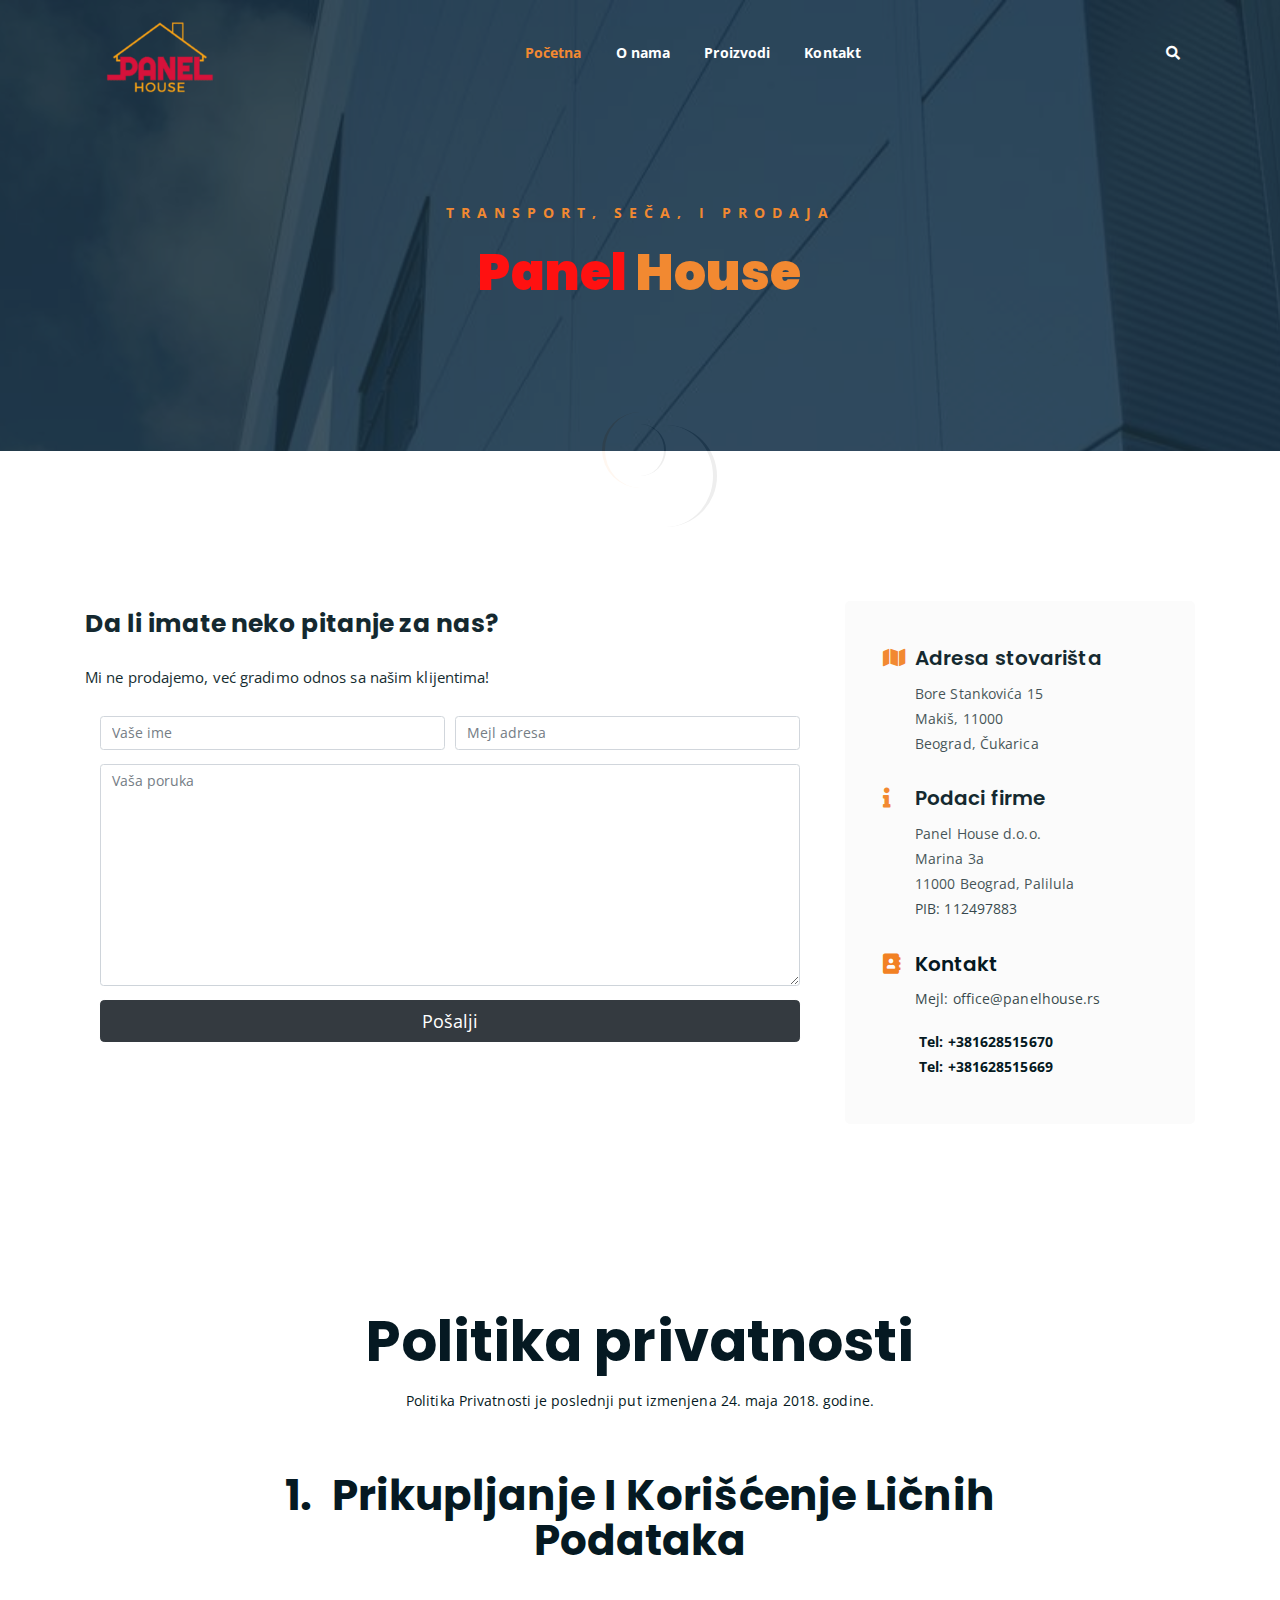
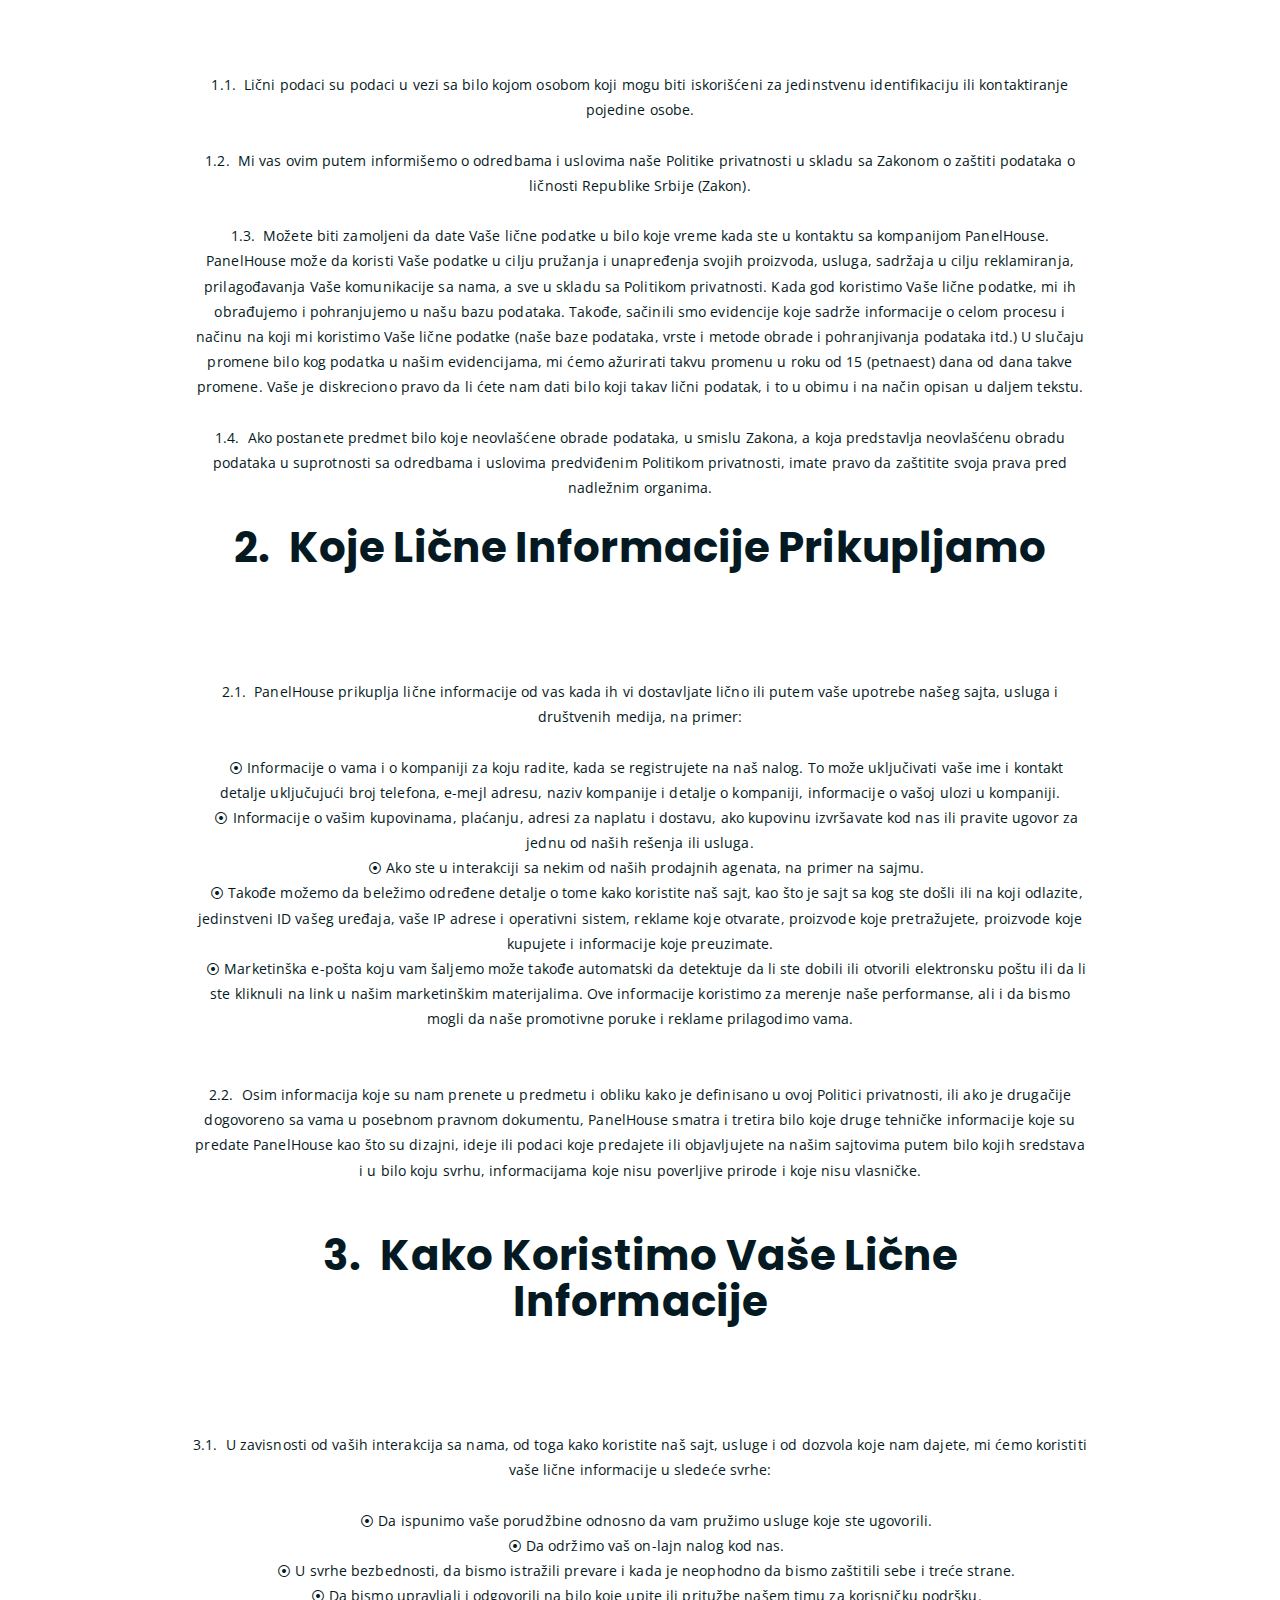
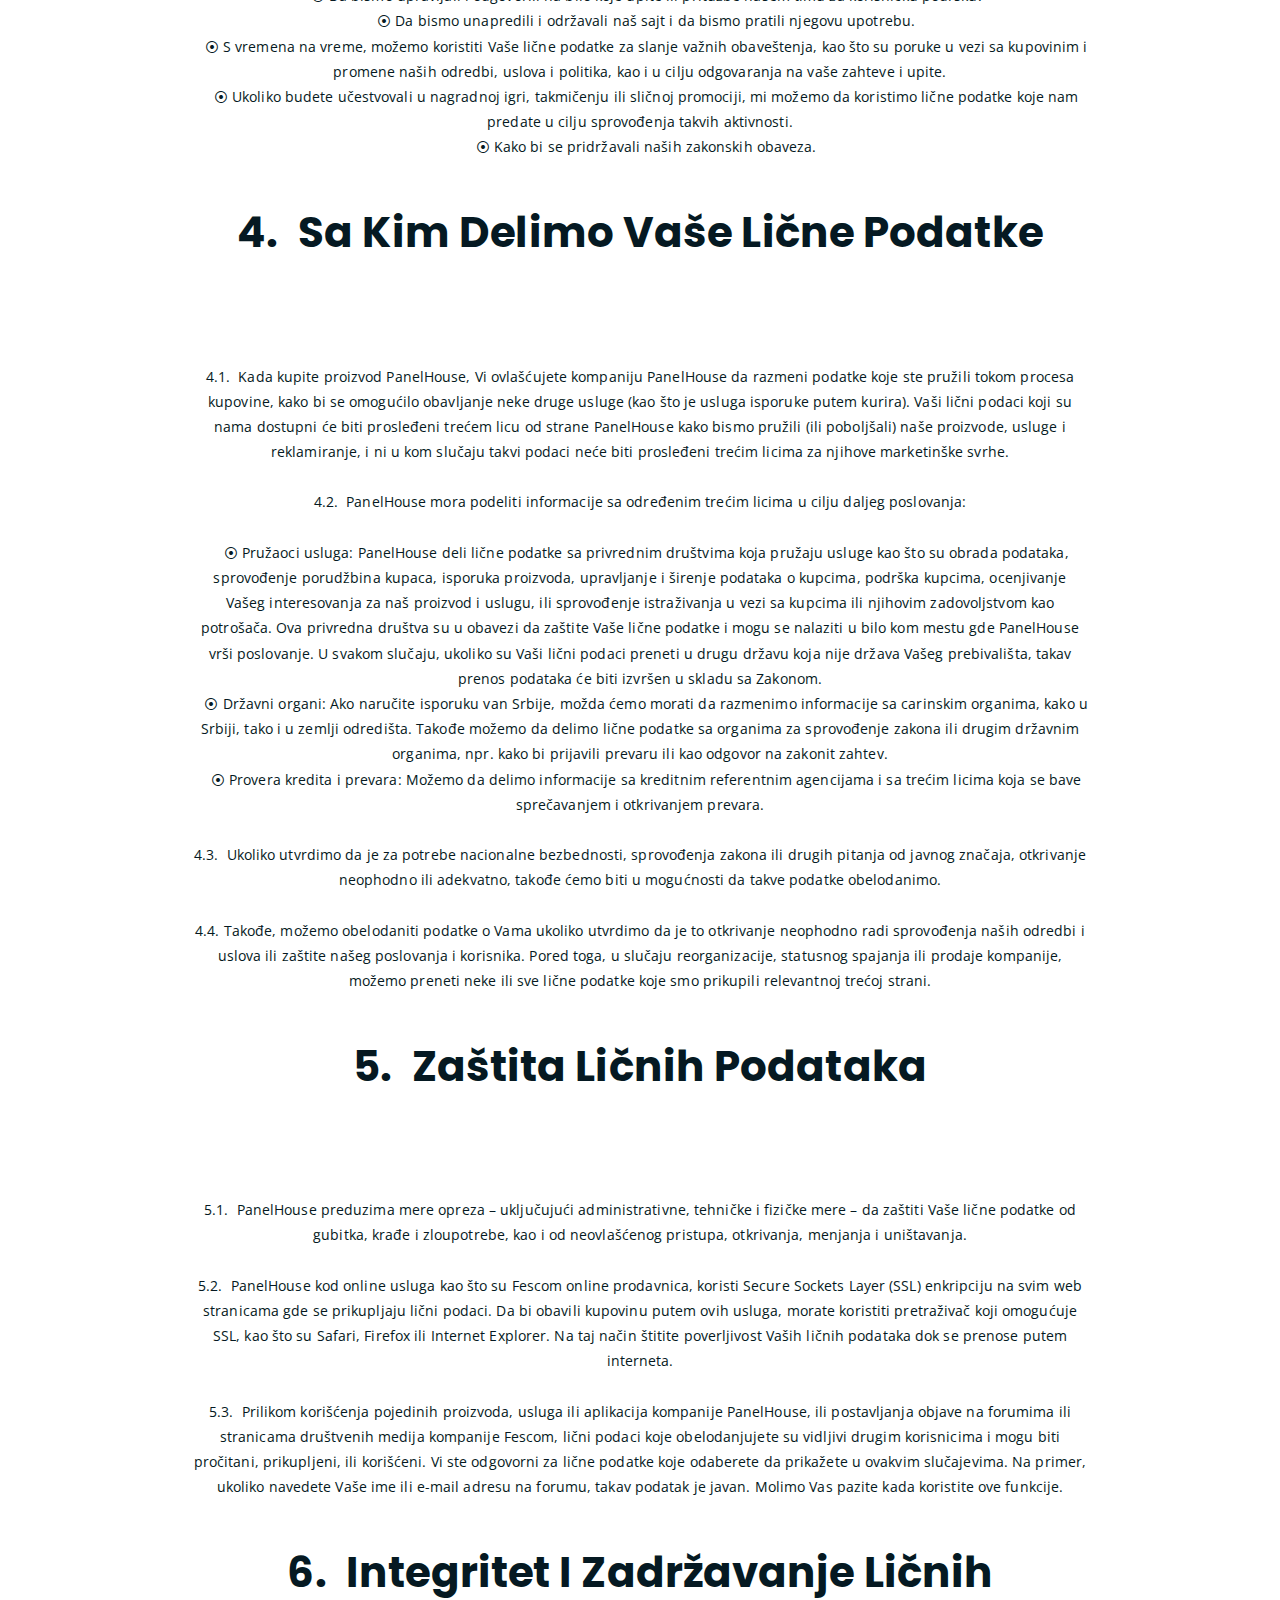
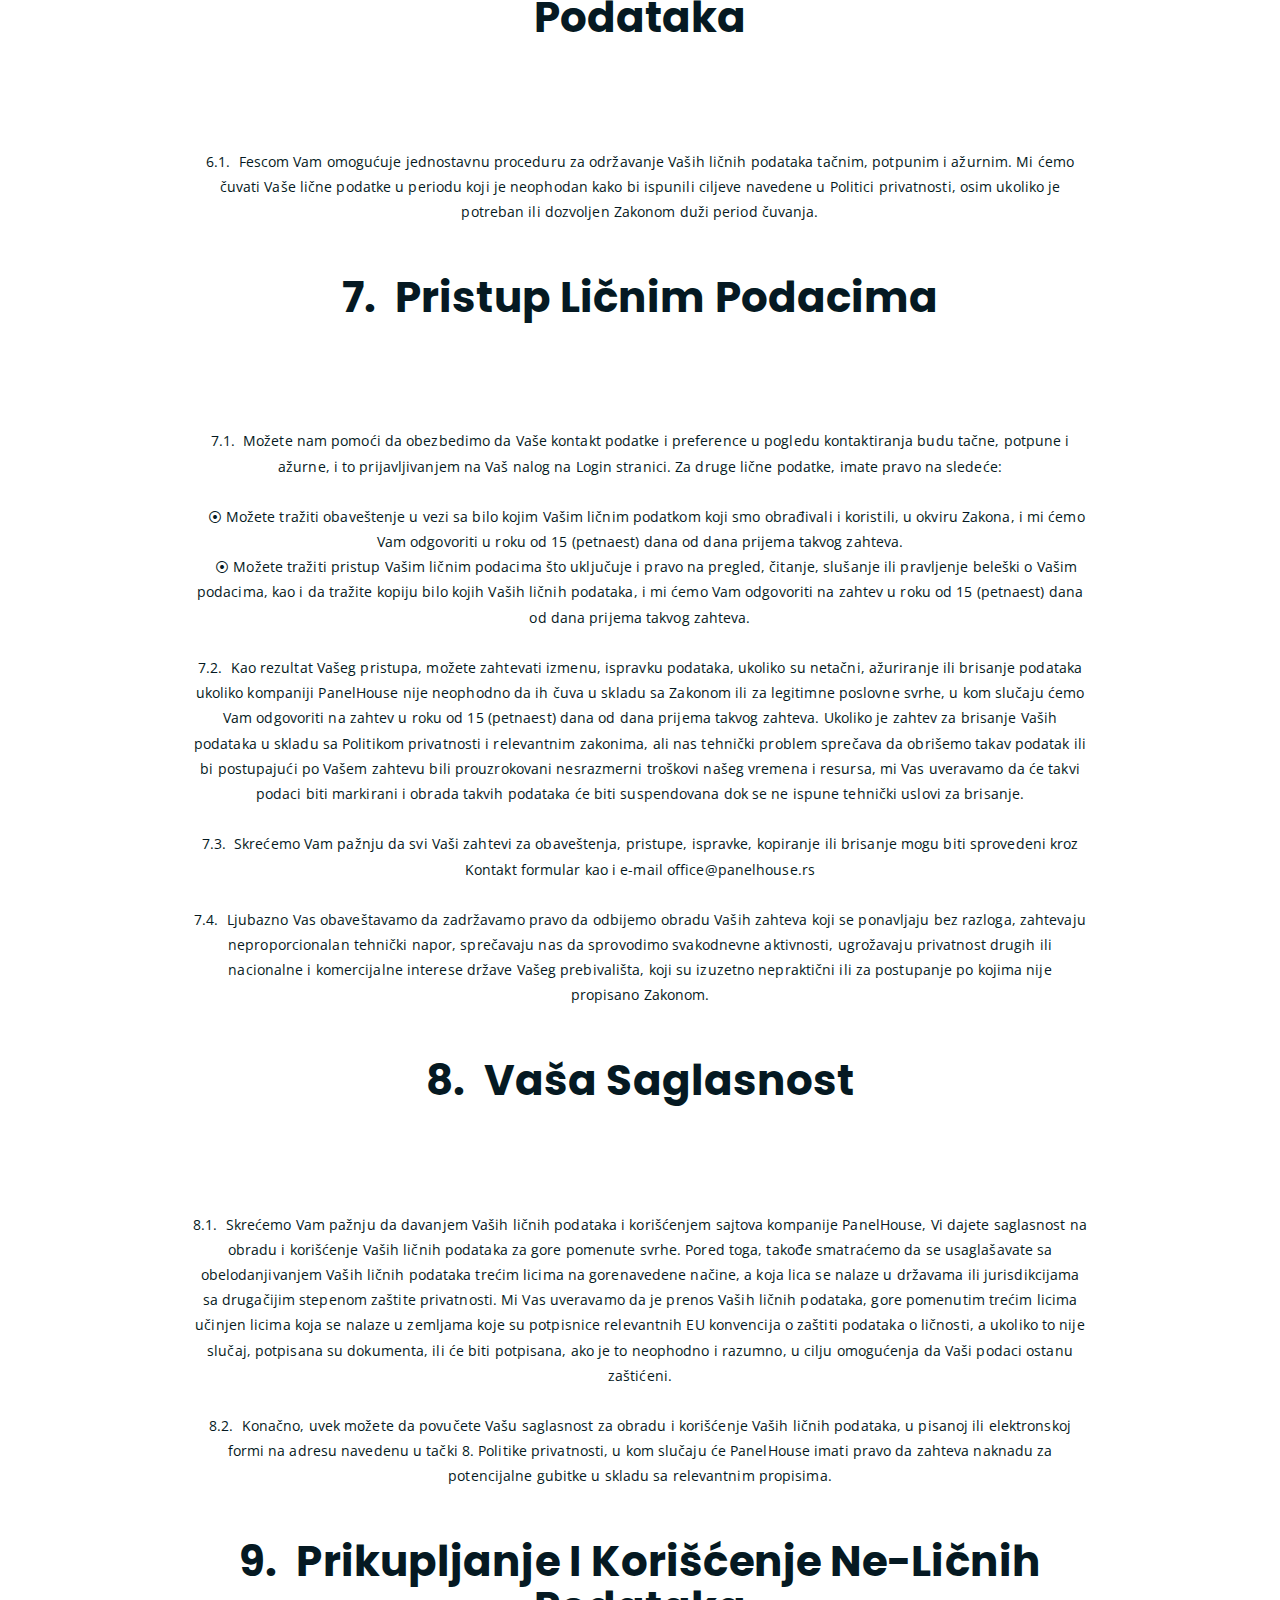
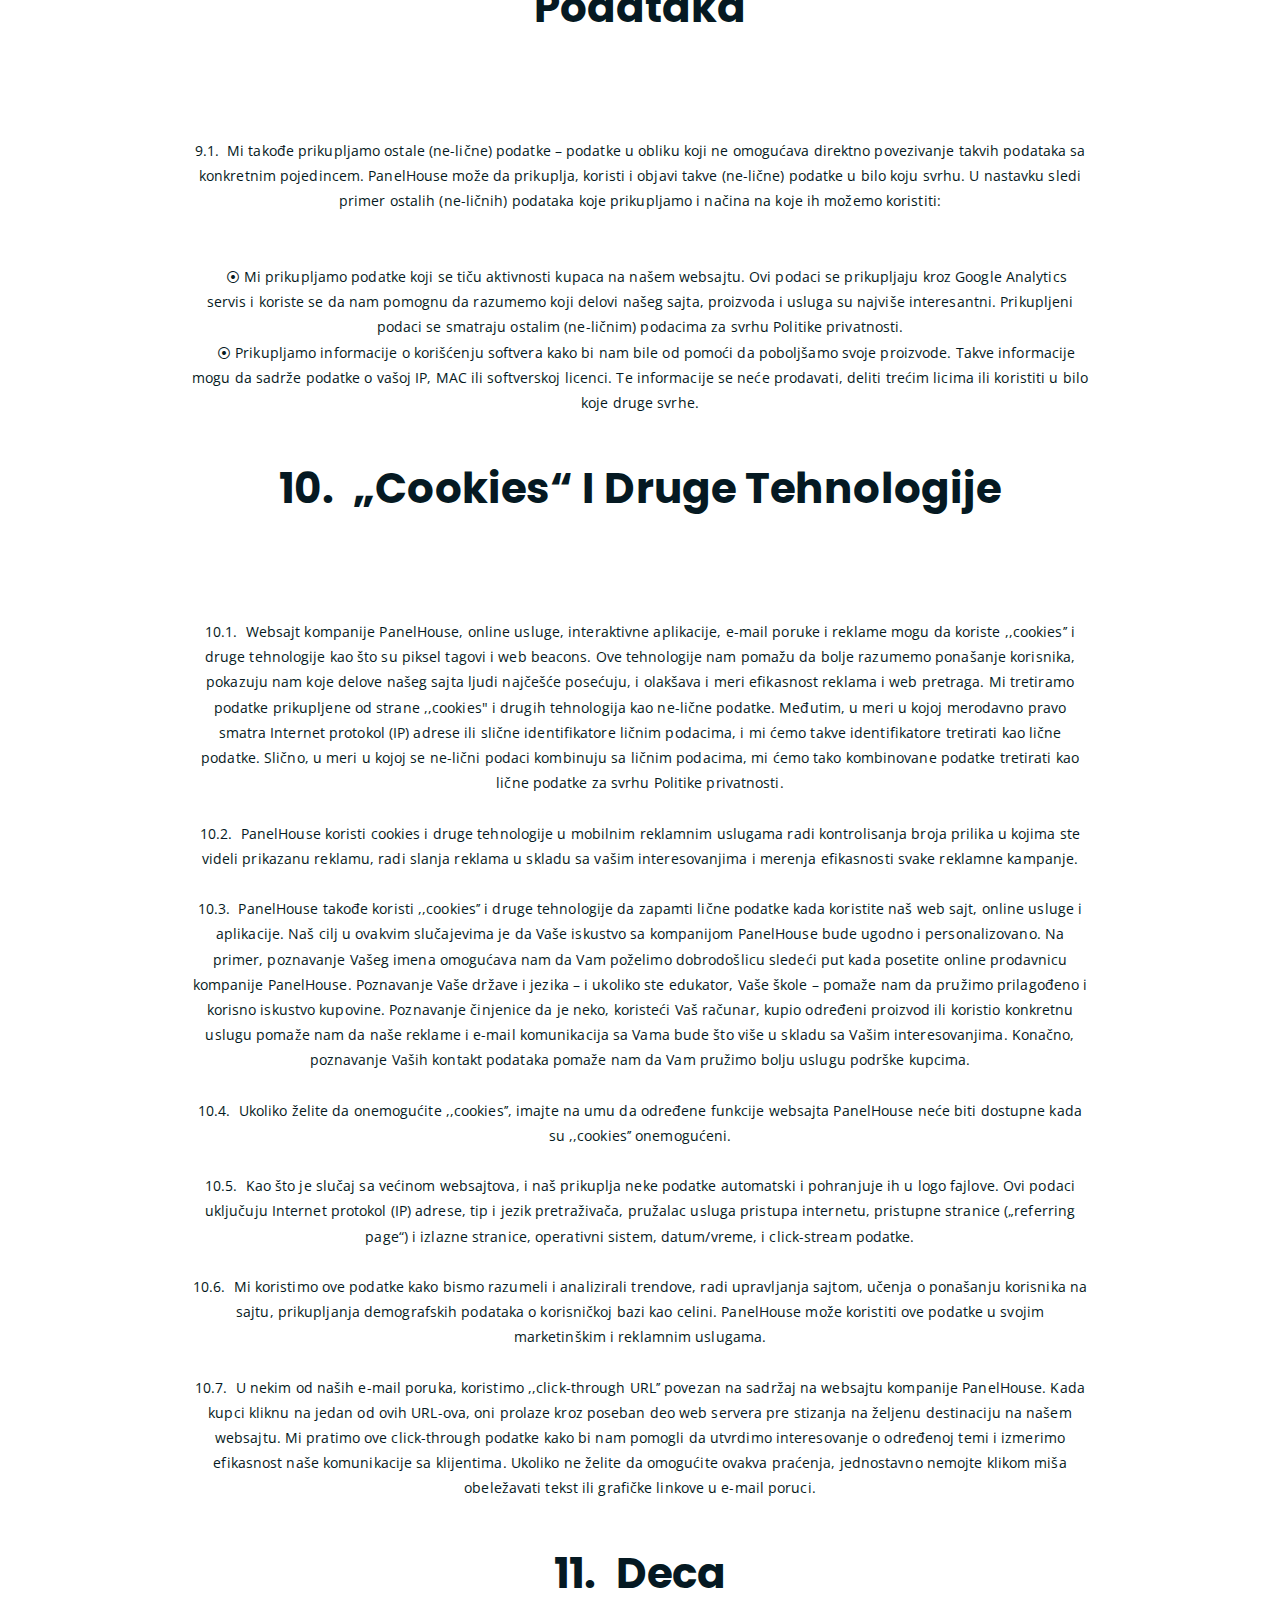
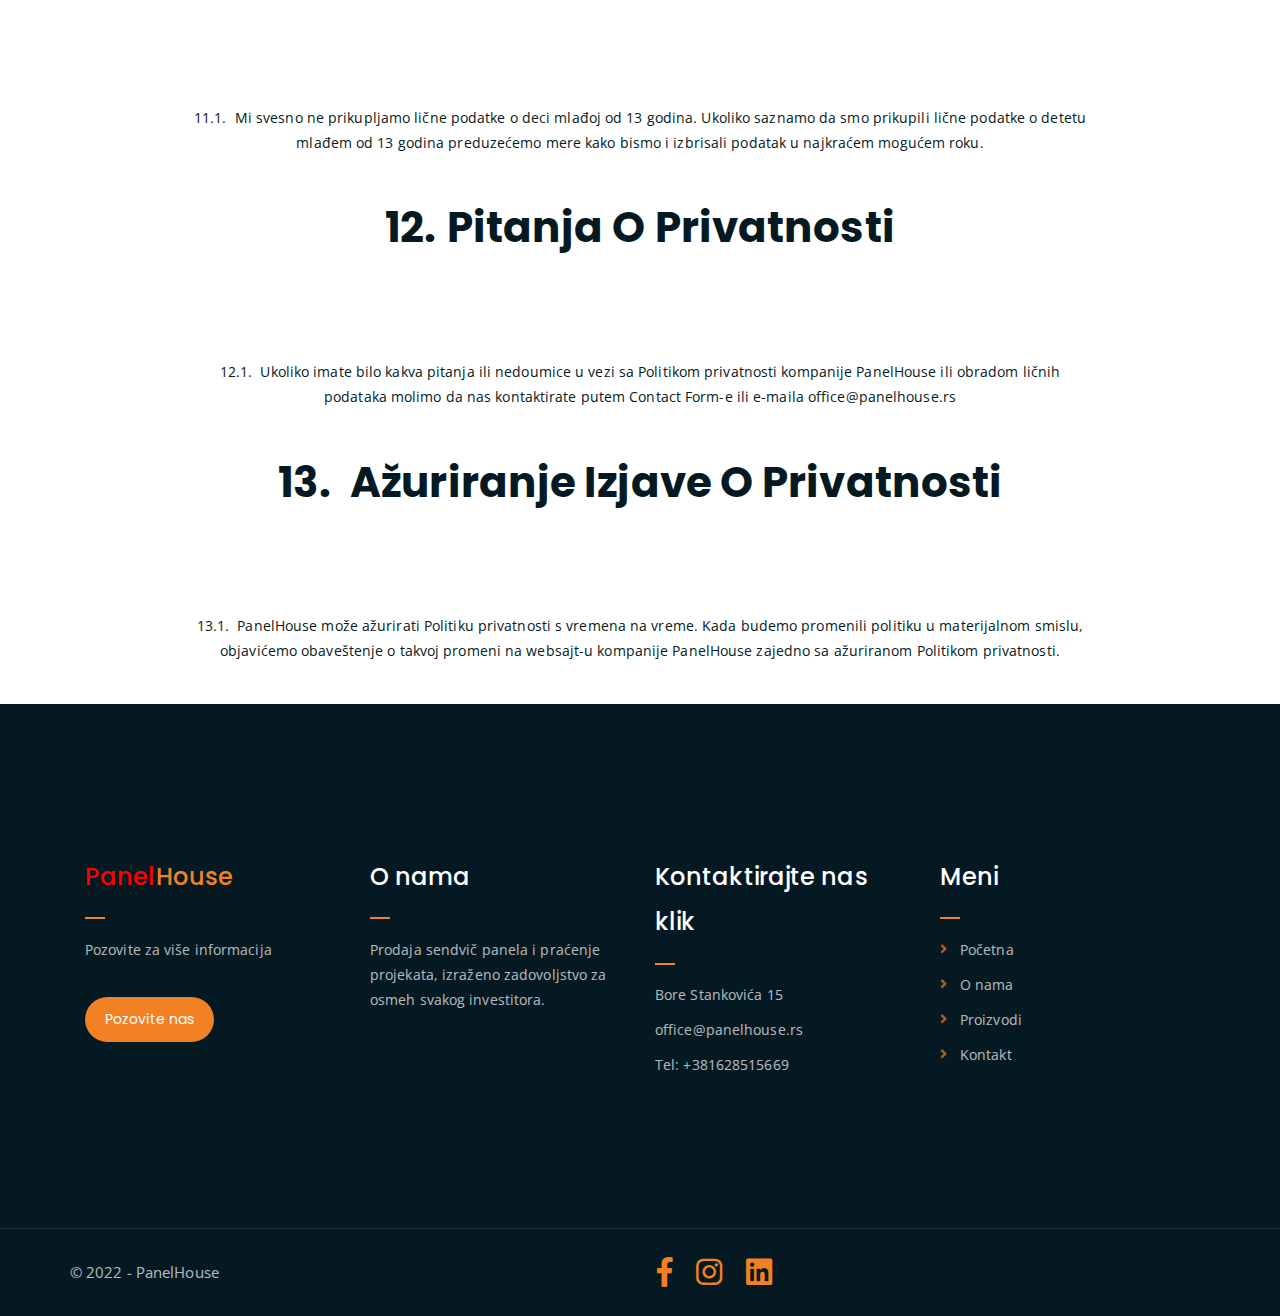
<file: policy.html>
<!DOCTYPE html>
<html lang="sr">

<head>
    <meta charset="UTF-8">
    <meta http-equiv="X-UA-Compatible" content="IE=edge">
    <meta name="viewport" content="width=device-width, initial-scale=1">
    <meta name="description"
        content="Sendvič paneli za izradu svih vrsta montažnih objekata, sečenje na meru ili direktno sa lagera!">

    <!-- title -->
    <title>Sendvic paneli - Policy | Panel House</title>

    <!-- favicon -->
    <link rel="apple-touch-icon" sizes="180x180" href="assets/img/favicon/apple-touch-icon.png">
    <link rel="icon" type="image/png" sizes="32x32" href="assets/img/favicon/favicon-32x32.png">
    <link rel="icon" type="image/png" sizes="16x16" href="assets/img/favicon/favicon-16x16.png">
    <link rel="manifest" href="assets/img/favicon/site.webmanifest">
    <link rel="mask-icon" href="assets/img/favicon/safari-pinned-tab.svg" color="#5bbad5">
    <meta name="msapplication-TileColor" content="#da532c">
    <meta name="theme-color" content="#000000">
    <!-- google font -->
    <link href="https://fonts.googleapis.com/css?family=Open+Sans:300,400,700" rel="stylesheet">
    <link href="https://fonts.googleapis.com/css?family=Poppins:400,700&display=swap" rel="stylesheet">
    <!-- fontawesome -->
    <link rel="stylesheet" href="assets/css/all.min.css">
    <!-- bootstrap -->
    <link rel="stylesheet" href="assets/bootstrap/css/bootstrap.min.css">
    <!-- owl carousel -->
    <link rel="stylesheet" href="assets/css/owl.carousel.css">
    <!-- magnific popup -->
    <link rel="stylesheet" href="assets/css/magnific-popup.css">
    <!-- animate css -->
    <link rel="stylesheet" href="assets/css/animate.css">
    <!-- mean menu css -->
    <link rel="stylesheet" href="assets/css/meanmenu.min.css">
    <!-- main style -->
    <link rel="stylesheet" href="assets/css/main.css">
    <!-- responsive -->
    <link rel="stylesheet" href="assets/css/responsive.css">

</head>

<body>

    <!--PreLoader-->
    <div class="loader">
        <div class="loader-inner">
            <div class="circle"></div>
        </div>
    </div>
    <!-- End-->

    <!-- header -->
    <div class="top-header-area" id="sticker">
        <div class="container">
            <div class="row">
                <div class="col-lg-12 col-sm-12 text-center">
                    <div class="main-menu-wrap">
                        <!-- logo -->
                        <div class="site-logo">
                            <a href="index.html">
                                <img src="assets/img/logo.png" alt="PanelHouse">
                            </a>
                        </div>
                        <!-- logo -->

                        <!-- menu start -->
                        <nav class="main-menu">
                            <ul>
                                <li class="current-list-item"><a href="index.html">Početna</a>

                                </li>
                                <li><a href="about.html">O nama</a></li>
                                <li><a href="shop.html">Proizvodi</a></li>
                                <li><a href="contact.html">Kontakt</a></li>
                                <li>
                                    <div class="header-icons">
                                        <a class="mobile-hide search-bar-icon" href="#"><i
                                                class="fas fa-search"></i></a>
                                    </div>
                                </li>
                            </ul>
                        </nav>
                        <a class="mobile-show search-bar-icon" href="#"><i class="fas fa-search"></i></a>
                        <div class="mobile-menu"></div>
                        <!-- menu end -->
                    </div>
                </div>
            </div>
        </div>
    </div>
    <!-- end  -->
    <a href="#" id="pagescroll" title="pagescroll to Top" style="display: none;">Top<span></span></a>

    <!-- search area -->
    <div class="search-area">
        <div class="container">
            <div class="row">
                <div class="col-lg-12">
                    <span class="close-btn"><i class="fas fa-window-close"></i></span>
                    <div class="search-bar">
                        <div class="search-bar-tablecell">
                            <h3>Pretraži panele:</h3>
                            <input type="text" id="searchbar" onkeyup="search_panel()" placeholder="Ključna reč">

                            <ul id='list'>
                                <li class="paneli"><a href="shop.html#krovniPanel">Krovni panel</a></li>
                                <li class="paneli"><a href="shop.html#zidniPanel">Zidni panel</a></li>
                                <li class="paneli"><a href="shop.html#srafoviPaneli">Srafovi za panele</a></li>
                                <li class="paneli"><a href="shop.html#viseBoja">Boje panela</a></li>
                                <li class="paneli"><a href="contact.html#brojTelefona">Broj telefona</a></li>
                                <li class="paneli"><a href="contact.html#brojTelefona">Adresa</a></li>
                                <li class="paneli"><a href="contact.html#googleMaps">Google maps</a></li>
                                <li class="paneli"><a href="contact.html#brojTelefona">Mejl</a></li>
                                <li class="paneli"><a href="about.html#oFirmi">O firmi</a></li>
                            </ul>
                        </div>
                    </div>
                </div>
            </div>
        </div>
    </div>
    <!-- end -->

    <!-- breadcrumb-section -->
    <div class="breadcrumb-section breadcrumb-bg">
        <div class="container">
            <div class="row">
                <div class="col-lg-8 offset-lg-2 text-center">
                    <div class="breadcrumb-text">
                        <p>transport, seča, i prodaja</p>
                        <h1><span class="red-text">Panel</span> <span class="orange-text">House</span></h1>
                    </div>
                </div>
            </div>
        </div>
    </div>
    <!-- end breadcrumb section -->

    <!-- contact form -->
    <div class="contact-from-section mt-150 mb-150">
        <div class="container">
            <div class="row">
                <div class="col-lg-8 mb-5 mb-lg-0">
                    <div class="form-title">
                        <h2>Da li imate neko pitanje za nas?</h2>
                        <p>Mi ne prodajemo, već gradimo odnos sa našim klijentima!</p>
                    </div>
                    <div id="form_status"></div>
                    <div class="contact-form">
                        <div class="container">
                            <form target="_blank" action="https://formsubmit.co/zooomy69@gmail.com" method="POST">
                                <div class="form-group">
                                    <div class="form-row">
                                        <div class="col">
                                            <input type="text" name="name" class="form-control" placeholder="Vaše ime"
                                                required>
                                        </div>
                                        <div class="col">
                                            <input type="email" name="email" class="form-control"
                                                placeholder="Mejl adresa" required>
                                        </div>
                                    </div>
                                </div>
                                <div class="form-group">
                                    <textarea placeholder="Vaša poruka" class="form-control" name="message" rows="10"
                                        required></textarea>
                                </div>
                                <button type="submit" class="btn btn-lg btn-dark btn-block">Pošalji</button>
                                <input type="text" name="_honey" style="display:none">
                                <input type="hidden" name="_template" value="box">
                                <input type="hidden" name="_url"
                                    value="https://file:///C:/Users/Lazar/Desktop/fruitkha-package1.0/fruitkha/index.html">

                            </form>
                        </div>
                    </div>
                </div>
                <div class="col-lg-4">
                    <div class="contact-form-wrap">
                        <div class="contact-form-box">
                            <h4><i class="fas fa-map"></i>Adresa stovarišta</h4>
                            <p>Bore Stankovića 15 <br> Makiš, 11000 <br> Beograd, Čukarica</p>
                        </div>
                        <div class="contact-form-box">
                            <h4><i class="fa fa-info"></i>Podaci firme</h4>
                            <p>Panel House d.o.o.<br> Marina 3a <br>
                                11000 Beograd, Palilula <br>
                                PIB: 112497883
                            </p>
                        </div>
                        <div class="contact-form-box call-number-on-click">
                            <h4><i class="fas fa-address-book"></i>Kontakt</h4>
                            <p>
                                Mejl: office@panelhouse.rs
                                <li>
                                    <a href="tel:381628515670"
                                        onclick="ga('send', 'event', { eventCategory: 'Contact', eventAction: 'Call', eventLabel: 'Mobile Button'});">
                                        <i class="fas fa-phone-square-alt"></i>&nbsp;Tel: +381628515670
                                    </a>
                                </li>

                                <li>
                                    <a href="tel:381628515669"
                                        onclick="ga('send', 'event', { eventCategory: 'Contact', eventAction: 'Call', eventLabel: 'Mobile Button'});">
                                        <i class="fas fa-phone-square-alt"></i>&nbsp;Tel: +381628515669
                                    </a>
                                </li>
                            </p>
                        </div>
                    </div>
                </div>
            </div>
        </div>
    </div>
    <!-- end contact form -->

    <div class="row">
        <div class="col-sm-9 col-md-12 text-center">
            <div class="section-title">
                <h1>Politika privatnosti</h1>
                <p>
                    Politika Privatnosti je poslednji put izmenjena 24. maja 2018. godine.
                </p>
                <br>
                <p>
                <h2>1.&nbsp; Prikupljanje I Korišćenje Ličnih Podataka</h2>
                <br><br><br>

                1.1.&nbsp; Lični podaci su podaci u vezi sa bilo kojom osobom koji mogu biti iskorišćeni za jedinstvenu
                identifikaciju ili kontaktiranje pojedine osobe.
                <br><br>

                1.2.&nbsp; Mi vas ovim putem informišemo o odredbama i uslovima naše Politike privatnosti u skladu sa
                Zakonom o
                zaštiti podataka o ličnosti Republike Srbije (Zakon).
                <br><br>

                1.3.&nbsp; Možete biti zamoljeni da date Vaše lične podatke u bilo koje vreme kada ste u kontaktu sa
                kompanijom
                PanelHouse. PanelHouse može da koristi Vaše podatke u cilju pružanja i unapređenja svojih proizvoda,
                usluga,
                sadržaja
                u
                cilju reklamiranja, prilagođavanja Vaše komunikacije sa nama, a sve u skladu sa Politikom privatnosti.
                Kada god
                koristimo Vaše lične podatke, mi ih obrađujemo i pohranjujemo u našu bazu podataka. Takođe, sačinili smo
                evidencije
                koje sadrže informacije o celom procesu i načinu na koji mi koristimo Vaše lične podatke (naše baze
                podataka,
                vrste
                i metode obrade i pohranjivanja podataka itd.) U slučaju promene bilo kog podatka u našim evidencijama,
                mi ćemo
                ažurirati takvu promenu u roku od 15 (petnaest) dana od dana takve promene. Vaše je diskreciono pravo da
                li ćete
                nam
                dati bilo koji takav lični podatak, i to u obimu i na način opisan u daljem tekstu.
                <br><br>

                1.4.&nbsp; Ako postanete predmet bilo koje neovlašćene obrade podataka, u smislu Zakona, a koja
                predstavlja
                neovlašćenu obradu podataka u suprotnosti sa odredbama i uslovima predviđenim Politikom privatnosti,
                imate pravo
                da
                zaštitite svoja prava pred nadležnim organima.
                <br><br>

                <h2> 2.&nbsp; Koje Lične Informacije Prikupljamo</h2>
                <br><br><br>

                2.1.&nbsp; PanelHouse prikuplja lične informacije od vas kada ih vi dostavljate lično ili putem vaše
                upotrebe našeg
                sajta, usluga i društvenih medija, na primer:
                <br><br>

                &nbsp; &nbsp;⦿ Informacije o vama i o kompaniji za koju radite, kada se registrujete na naš nalog. To
                može
                uključivati vaše ime i kontakt detalje uključujući broj telefona, e-mejl adresu, naziv kompanije i
                detalje o
                kompaniji, informacije o vašoj ulozi u kompaniji.
                <br>
                &nbsp; &nbsp;⦿ Informacije o vašim kupovinama, plaćanju, adresi za naplatu i dostavu, ako kupovinu
                izvršavate
                kod
                nas ili pravite ugovor za jednu od naših rešenja ili usluga.
                <br>
                &nbsp; &nbsp;⦿ Ako ste u interakciji sa nekim od naših prodajnih agenata, na primer na sajmu.
                <br>
                &nbsp; &nbsp;⦿ Takođe možemo da beležimo određene detalje o tome kako koristite naš sajt, kao što je
                sajt sa kog
                ste
                došli ili na koji odlazite, jedinstveni ID vašeg uređaja, vaše IP adrese i operativni sistem, reklame
                koje
                otvarate,
                proizvode koje pretražujete, proizvode koje kupujete i informacije koje preuzimate.
                <br>
                &nbsp; &nbsp;⦿ Marketinška e-pošta koju vam šaljemo može takođe automatski da detektuje da li ste dobili
                ili
                otvorili elektronsku poštu ili da li ste kliknuli na link u našim marketinškim materijalima. Ove
                informacije
                koristimo za merenje naše performanse, ali i da bismo mogli da naše promotivne poruke i reklame
                prilagodimo
                vama.
                <br><br><br>

                2.2.&nbsp; Osim informacija koje su nam prenete u predmetu i obliku kako je definisano u ovoj Politici
                privatnosti,
                ili ako je drugačije dogovoreno sa vama u posebnom pravnom dokumentu, PanelHouse smatra i tretira bilo
                koje
                druge
                tehničke informacije koje su predate PanelHouse kao što su dizajni, ideje ili podaci koje predajete ili
                objavljujete na
                našim sajtovima putem bilo kojih sredstava i u bilo koju svrhu, informacijama koje nisu poverljive
                prirode i
                koje
                nisu vlasničke.
                <br><br><br>

                <h2>3.&nbsp; Kako Koristimo Vaše Lične Informacije</h2>
                <br><br><br>

                3.1.&nbsp; U zavisnosti od vaših interakcija sa nama, od toga kako koristite naš sajt, usluge i od
                dozvola koje
                nam
                dajete, mi ćemo koristiti vaše lične informacije u sledeće svrhe:
                <br><br>
                &nbsp; &nbsp;⦿ Da ispunimo vaše porudžbine odnosno da vam pružimo usluge koje ste ugovorili.
                <br>&nbsp; &nbsp;⦿ Da održimo vaš on-lajn nalog kod nas.
                <br>&nbsp; &nbsp;⦿ U svrhe bezbednosti, da bismo istražili prevare i kada je neophodno da bismo
                zaštitili sebe i
                treće strane.
                <br>&nbsp; &nbsp;⦿ Da bismo upravljali i odgovorili na bilo koje upite ili pritužbe našem timu za
                korisničku
                podršku.
                <br>&nbsp; &nbsp;⦿ Da bismo unapredili i održavali naš sajt i da bismo pratili njegovu upotrebu.
                <br>&nbsp; &nbsp;⦿ S vremena na vreme, možemo koristiti Vaše lične podatke za slanje važnih obaveštenja,
                kao što
                su
                poruke u vezi sa kupovinim i promene naših odredbi, uslova i politika, kao i u cilju odgovaranja na vaše
                zahteve
                i
                upite.
                <br>&nbsp; &nbsp;⦿ Ukoliko budete učestvovali u nagradnoj igri, takmičenju ili sličnoj promociji, mi
                možemo da
                koristimo lične podatke koje nam predate u cilju sprovođenja takvih aktivnosti.
                <br>&nbsp; &nbsp;⦿ Kako bi se pridržavali naših zakonskih obaveza.

                <br><br><br>
                <h2>4.&nbsp; Sa Kim Delimo Vaše Lične Podatke</h2>
                <br><br><br>

                4.1.&nbsp; Kada kupite proizvod PanelHouse, Vi ovlašćujete kompaniju PanelHouse da razmeni podatke koje
                ste
                pružili
                tokom
                procesa kupovine, kako bi se omogućilo obavljanje neke druge usluge (kao što je usluga isporuke putem
                kurira).
                Vaši
                lični podaci koji su nama dostupni će biti prosleđeni trećem licu od strane PanelHouse kako bismo
                pružili
                (ili
                poboljšali) naše proizvode, usluge i reklamiranje, i ni u kom slučaju takvi podaci neće biti prosleđeni
                trećim
                licima za njihove marketinške svrhe.
                <br><br>
                4.2.&nbsp; PanelHouse mora podeliti informacije sa određenim trećim licima u cilju daljeg poslovanja:
                <br>

                <br>&nbsp; &nbsp;⦿ Pružaoci usluga: PanelHouse deli lične podatke sa privrednim društvima koja pružaju
                usluge kao
                što
                su obrada podataka, sprovođenje porudžbina kupaca, isporuka proizvoda, upravljanje i širenje podataka o
                kupcima,
                podrška kupcima, ocenjivanje Vašeg interesovanja za naš proizvod i uslugu, ili sprovođenje istraživanja
                u vezi
                sa
                kupcima ili njihovim zadovoljstvom kao potrošača. Ova privredna društva su u obavezi da zaštite Vaše
                lične
                podatke i
                mogu se nalaziti u bilo kom mestu gde PanelHouse vrši poslovanje. U svakom slučaju, ukoliko su Vaši
                lični
                podaci
                preneti u drugu državu koja nije država Vašeg prebivališta, takav prenos podataka će biti izvršen u
                skladu sa
                Zakonom.
                <br>&nbsp; &nbsp;⦿ Državni organi: Ako naručite isporuku van Srbije, možda ćemo morati da razmenimo
                informacije
                sa
                carinskim organima, kako u Srbiji, tako i u zemlji odredišta. Takođe možemo da delimo lične podatke sa
                organima
                za
                sprovođenje zakona ili drugim državnim organima, npr. kako bi prijavili prevaru ili kao odgovor na
                zakonit
                zahtev.
                <br>&nbsp; &nbsp;⦿ Provera kredita i prevara: Možemo da delimo informacije sa kreditnim referentnim
                agencijama i
                sa
                trećim licima koja se bave sprečavanjem i otkrivanjem prevara.
                <br><br>

                4.3.&nbsp; Ukoliko utvrdimo da je za potrebe nacionalne bezbednosti, sprovođenja zakona ili drugih
                pitanja od
                javnog
                značaja, otkrivanje neophodno ili adekvatno, takođe ćemo biti u mogućnosti da takve podatke obelodanimo.
                <br><br>
                4.4. Takođe, možemo obelodaniti podatke o Vama ukoliko utvrdimo da je to otkrivanje neophodno radi
                sprovođenja
                naših
                odredbi i uslova ili zaštite našeg poslovanja i korisnika. Pored toga, u slučaju reorganizacije,
                statusnog
                spajanja
                ili prodaje kompanije, možemo preneti neke ili sve lične podatke koje smo prikupili relevantnoj trećoj
                strani.
                <br><br><br>

                <h2>5.&nbsp; Zaštita Ličnih Podataka</h2>
                <br><br><br>

                5.1.&nbsp; PanelHouse preduzima mere opreza – uključujući administrativne, tehničke i fizičke mere – da
                zaštiti
                Vaše
                lične podatke od gubitka, krađe i zloupotrebe, kao i od neovlašćenog pristupa, otkrivanja, menjanja i
                uništavanja.
                <br><br>
                5.2.&nbsp; PanelHouse kod online usluga kao što su Fescom online prodavnica, koristi Secure Sockets
                Layer
                (SSL)
                enkripciju na svim web stranicama gde se prikupljaju lični podaci. Da bi obavili kupovinu putem ovih
                usluga,
                morate
                koristiti pretraživač koji omogućuje SSL, kao što su Safari, Firefox ili Internet Explorer. Na taj način
                štitite
                poverljivost Vaših ličnih podataka dok se prenose putem interneta.
                <br><br>
                5.3.&nbsp; Prilikom korišćenja pojedinih proizvoda, usluga ili aplikacija kompanije PanelHouse, ili
                postavljanja
                objave
                na forumima ili stranicama društvenih medija kompanije Fescom, lični podaci koje obelodanjujete su
                vidljivi
                drugim
                korisnicima i mogu biti pročitani, prikupljeni, ili korišćeni. Vi ste odgovorni za lične podatke koje
                odaberete
                da
                prikažete u ovakvim slučajevima. Na primer, ukoliko navedete Vaše ime ili e-mail adresu na forumu, takav
                podatak
                je
                javan. Molimo Vas pazite kada koristite ove funkcije.
                <br><br><br>

                <h2>6.&nbsp; Integritet I Zadržavanje Ličnih Podataka</h2>
                <br><br><br>

                6.1.&nbsp; Fescom Vam omogućuje jednostavnu proceduru za održavanje Vaših ličnih podataka tačnim,
                potpunim i
                ažurnim. Mi ćemo čuvati Vaše lične podatke u periodu koji je neophodan kako bi ispunili ciljeve navedene
                u
                Politici
                privatnosti, osim ukoliko je potreban ili dozvoljen Zakonom duži period čuvanja.
                <br><br><br>

                <h2>7.&nbsp; Pristup Ličnim Podacima</h2>
                <br><br><br>

                7.1.&nbsp; Možete nam pomoći da obezbedimo da Vaše kontakt podatke i preference u pogledu kontaktiranja
                budu
                tačne,
                potpune i ažurne, i to prijavljivanjem na Vaš nalog na Login stranici. Za druge lične podatke, imate
                pravo na
                sledeće:
                <br>

                <br>&nbsp; &nbsp;⦿ Možete tražiti obaveštenje u vezi sa bilo kojim Vašim ličnim podatkom koji smo
                obrađivali i
                koristili, u okviru Zakona, i mi ćemo Vam odgovoriti u roku od 15 (petnaest) dana od dana prijema takvog
                zahteva.
                <br>&nbsp; &nbsp;⦿ Možete tražiti pristup Vašim ličnim podacima što uključuje i pravo na pregled,
                čitanje,
                slušanje
                ili pravljenje beleški o Vašim podacima, kao i da tražite kopiju bilo kojih Vaših ličnih podataka, i mi
                ćemo Vam
                odgovoriti na zahtev u roku od 15 (petnaest) dana od dana prijema takvog zahteva.
                <br><br>

                7.2.&nbsp; Kao rezultat Vašeg pristupa, možete zahtevati izmenu, ispravku podataka, ukoliko su netačni,
                ažuriranje
                ili brisanje podataka ukoliko kompaniji PanelHouse nije neophodno da ih čuva u skladu sa Zakonom ili za
                legitimne
                poslovne svrhe, u kom slučaju ćemo Vam odgovoriti na zahtev u roku od 15 (petnaest) dana od dana prijema
                takvog
                zahteva. Ukoliko je zahtev za brisanje Vaših podataka u skladu sa Politikom privatnosti i relevantnim
                zakonima,
                ali
                nas tehnički problem sprečava da obrišemo takav podatak ili bi postupajući po Vašem zahtevu bili
                prouzrokovani
                nesrazmerni troškovi našeg vremena i resursa, mi Vas uveravamo da će takvi podaci biti markirani i
                obrada takvih
                podataka će biti suspendovana dok se ne ispune tehnički uslovi za brisanje.
                <br><br>

                7.3.&nbsp; Skrećemo Vam pažnju da svi Vaši zahtevi za obaveštenja, pristupe, ispravke, kopiranje ili
                brisanje
                mogu
                biti sprovedeni kroz Kontakt formular kao i e-mail office@panelhouse.rs
                <br><br>

                7.4.&nbsp; Ljubazno Vas obaveštavamo da zadržavamo pravo da odbijemo obradu Vaših zahteva koji se
                ponavljaju bez
                razloga, zahtevaju neproporcionalan tehnički napor, sprečavaju nas da sprovodimo svakodnevne aktivnosti,
                ugrožavaju
                privatnost drugih ili nacionalne i komercijalne interese države Vašeg prebivališta, koji su izuzetno
                nepraktični
                ili
                za postupanje po kojima nije propisano Zakonom.
                <br><br><br>

                <h2>8.&nbsp; Vaša Saglasnost</h2>
                <br><br><br>

                8.1.&nbsp; Skrećemo Vam pažnju da davanjem Vaših ličnih podataka i korišćenjem sajtova kompanije
                PanelHouse, Vi
                dajete
                saglasnost na obradu i korišćenje Vaših ličnih podataka za gore pomenute svrhe. Pored toga, takođe
                smatraćemo da
                se
                usaglašavate sa obelodanjivanjem Vaših ličnih podataka trećim licima na gorenavedene načine, a koja lica
                se
                nalaze u
                državama ili jurisdikcijama sa drugačijim stepenom zaštite privatnosti. Mi Vas uveravamo da je prenos
                Vaših
                ličnih
                podataka, gore pomenutim trećim licima učinjen licima koja se nalaze u zemljama koje su potpisnice
                relevantnih
                EU
                konvencija o zaštiti podataka o ličnosti, a ukoliko to nije slučaj, potpisana su dokumenta, ili će biti
                potpisana,
                ako je to neophodno i razumno, u cilju omogućenja da Vaši podaci ostanu zaštićeni.
                <br><br>

                8.2.&nbsp; Konačno, uvek možete da povučete Vašu saglasnost za obradu i korišćenje Vaših ličnih
                podataka, u
                pisanoj
                ili elektronskoj formi na adresu navedenu u tački 8. Politike privatnosti, u kom slučaju će PanelHouse
                imati pravo
                da
                zahteva naknadu za potencijalne gubitke u skladu sa relevantnim propisima.
                <br><br><br>

                <h2>9.&nbsp; Prikupljanje I Korišćenje Ne-Ličnih Podataka</h2>
                <br><br><br>

                9.1.&nbsp; Mi takođe prikupljamo ostale (ne-lične) podatke – podatke u obliku koji ne omogućava direktno
                povezivanje
                takvih podataka sa konkretnim pojedincem. PanelHouse može da prikuplja, koristi i objavi takve
                (ne-lične)
                podatke u
                bilo koju svrhu. U nastavku sledi primer ostalih (ne-ličnih) podataka koje prikupljamo i načina na koje
                ih
                možemo
                koristiti:
                <br><br>

                <br>&nbsp; &nbsp;⦿ Mi prikupljamo podatke koji se tiču aktivnosti kupaca na našem websajtu. Ovi podaci
                se
                prikupljaju kroz Google Analytics servis i koriste se da nam pomognu da razumemo koji delovi našeg
                sajta,
                proizvoda
                i usluga su najviše interesantni. Prikupljeni podaci se smatraju ostalim (ne-ličnim) podacima za svrhu
                Politike
                privatnosti.
                <br>&nbsp; &nbsp;⦿ Prikupljamo informacije o korišćenju softvera kako bi nam bile od pomoći da
                poboljšamo svoje
                proizvode. Takve informacije mogu da sadrže podatke o vašoj IP, MAC ili softverskoj licenci. Te
                informacije se
                neće
                prodavati, deliti trećim licima ili koristiti u bilo koje druge svrhe.
                <br><br><br>

                <h2>10.&nbsp; „Cookies“ I Druge Tehnologije</h2>
                <br><br><br>

                10.1.&nbsp; Websajt kompanije PanelHouse, online usluge, interaktivne aplikacije, e-mail poruke i
                reklame
                mogu da
                koriste ,,cookies’’ i druge tehnologije kao što su piksel tagovi i web beacons. Ove tehnologije nam
                pomažu da
                bolje
                razumemo ponašanje korisnika, pokazuju nam koje delove našeg sajta ljudi najčešće posećuju, i olakšava i
                meri
                efikasnost reklama i web pretraga. Mi tretiramo podatke prikupljene od strane ,,cookies" i drugih
                tehnologija
                kao
                ne-lične podatke. Međutim, u meri u kojoj merodavno pravo smatra Internet protokol (IP) adrese ili
                slične
                identifikatore ličnim podacima, i mi ćemo takve identifikatore tretirati kao lične podatke. Slično, u
                meri u
                kojoj
                se ne-lični podaci kombinuju sa ličnim podacima, mi ćemo tako kombinovane podatke tretirati kao lične
                podatke za
                svrhu Politike privatnosti.
                <br><br>

                10.2.&nbsp; PanelHouse koristi cookies i druge tehnologije u mobilnim reklamnim uslugama radi
                kontrolisanja
                broja
                prilika u kojima ste videli prikazanu reklamu, radi slanja reklama u skladu sa vašim interesovanjima i
                merenja
                efikasnosti svake reklamne kampanje.
                <br><br>

                10.3.&nbsp; PanelHouse takođe koristi ,,cookies’’ i druge tehnologije da zapamti lične podatke kada
                koristite naš
                web
                sajt, online usluge i aplikacije. Naš cilj u ovakvim slučajevima je da Vaše iskustvo sa kompanijom
                PanelHouse bude
                ugodno i personalizovano. Na primer, poznavanje Vašeg imena omogućava nam da Vam poželimo dobrodošlicu
                sledeći
                put
                kada posetite online prodavnicu kompanije PanelHouse. Poznavanje Vaše države i jezika – i ukoliko ste
                edukator,
                Vaše
                škole – pomaže nam da pružimo prilagođeno i korisno iskustvo kupovine. Poznavanje činjenice da je neko,
                koristeći
                Vaš računar, kupio određeni proizvod ili koristio konkretnu uslugu pomaže nam da naše reklame i e-mail
                komunikacija
                sa Vama bude što više u skladu sa Vašim interesovanjima. Konačno, poznavanje Vaših kontakt podataka
                pomaže nam
                da
                Vam pružimo bolju uslugu podrške kupcima.
                <br><br>

                10.4.&nbsp; Ukoliko želite da onemogućite ,,cookies’’, imajte na umu da određene funkcije websajta
                PanelHouse neće
                biti
                dostupne kada su ,,cookies’’ onemogućeni.
                <br><br>

                10.5.&nbsp; Kao što je slučaj sa većinom websajtova, i naš prikuplja neke podatke automatski i
                pohranjuje ih u
                logo
                fajlove. Ovi podaci uključuju Internet protokol (IP) adrese, tip i jezik pretraživača, pružalac usluga
                pristupa
                internetu, pristupne stranice („referring page“) i izlazne stranice, operativni sistem, datum/vreme, i
                click-stream
                podatke.
                <br><br>

                10.6.&nbsp; Mi koristimo ove podatke kako bismo razumeli i analizirali trendove, radi upravljanja
                sajtom, učenja
                o
                ponašanju korisnika na sajtu, prikupljanja demografskih podataka o korisničkoj bazi kao celini.
                PanelHouse
                može
                koristiti ove podatke u svojim marketinškim i reklamnim uslugama.
                <br><br>

                10.7.&nbsp; U nekim od naših e-mail poruka, koristimo ,,click-through URL’’ povezan na sadržaj na
                websajtu
                kompanije
                PanelHouse. Kada kupci kliknu na jedan od ovih URL-ova, oni prolaze kroz poseban deo web servera pre
                stizanja na
                željenu destinaciju na našem websajtu. Mi pratimo ove click-through podatke kako bi nam pomogli da
                utvrdimo
                interesovanje o određenoj temi i izmerimo efikasnost naše komunikacije sa klijentima. Ukoliko ne želite
                da
                omogućite
                ovakva praćenja, jednostavno nemojte klikom miša obeležavati tekst ili grafičke linkove u e-mail poruci.
                <br><br><br>

                <h2>11.&nbsp; Deca</h2>
                <br><br><br>

                11.1.&nbsp; Mi svesno ne prikupljamo lične podatke o deci mlađoj od 13 godina. Ukoliko saznamo da smo
                prikupili
                lične podatke o detetu mlađem od 13 godina preduzećemo mere kako bismo i izbrisali podatak u najkraćem
                mogućem
                roku.
                <br><br><br>

                <h2>12. Pitanja O Privatnosti</h2>
                <br><br><br>

                12.1.&nbsp; Ukoliko imate bilo kakva pitanja ili nedoumice u vezi sa Politikom privatnosti kompanije
                PanelHouse ili
                obradom ličnih podataka molimo da nas kontaktirate putem Contact Form-e ili e-maila office@panelhouse.rs
                <br><br><br>

                <h2>13.&nbsp; Ažuriranje Izjave O Privatnosti</h2>
                <br><br><br>

                13.1.&nbsp; PanelHouse može ažurirati Politiku privatnosti s vremena na vreme. Kada budemo promenili
                politiku u
                materijalnom smislu, objavićemo obaveštenje o takvoj promeni na websajt-u kompanije PanelHouse zajedno
                sa
                ažuriranom
                Politikom privatnosti.
                </p>
            </div>
        </div>
    </div>

    <!-- footer -->
    <div class="footer-area">
        <div class="container">
            <div class="row">
                <div class="col-lg-3 col-md-6">
                    <div class="footer-box subscribe">
                        <h2 class="widget-title"><span class="red-text">Panel</span><span
                                class="orange-text">House</span>
                        </h2>
                        <p>Pozovite za više informacija</p>
                        <div class="hero-btns">
                            <a href="tel:381628515670"
                                onclick="ga('send', 'event', { eventCategory: 'Contact', eventAction: 'Call', eventLabel: 'Mobile Button'});"
                                class="boxed-btn">Pozovite nas</a>
                        </div>
                    </div>
                </div>
                <div class="col-lg-3 col-md-6">
                    <div class="footer-box about-widget">
                        <h2 class="widget-title">O nama</h2>
                        <p>Prodaja sendvič panela i praćenje projekata, izraženo zadovoljstvo za osmeh svakog
                            investitora.</p>
                    </div>
                </div>
                <div class="col-lg-3 col-md-6">
                    <div class="footer-box get-in-touch">
                        <h2 class="widget-title">Kontaktirajte nas klik</h2>
                        <ul>
                            <li>
                                <a href="https://goo.gl/maps/ofij5ndc2TbWr7Te9" target="_blank">Bore Stankovića 15</a>
                            </li>
                            <li><a href="mailto:office@panelhouse.rs" target="_blank">office@panelhouse.rs</a></li>
                            <li><a href="tel:381628515669"
                                    onclick="ga('send', 'event', { eventCategory: 'Contact', eventAction: 'Call', eventLabel: 'Mobile Button'});">
                                    Tel: +381628515669
                                </a></li>
                        </ul>
                    </div>
                </div>
                <div class="col-lg-3 col-md-6">
                    <div class="footer-box pages">
                        <h2 class="widget-title">Meni</h2>
                        <ul>
                            <li><a href="index.html">Početna</a></li>
                            <li><a href="about.html">O nama</a></li>
                            <li><a href="shop.html">Proizvodi</a></li>
                            <li><a href="contact.html">Kontakt</a></li>
                        </ul>
                    </div>
                </div>
            </div>
        </div>
    </div>
    <!-- end footer -->

    <!-- copyright -->
    <div class="copyright">
        <div class="container">
            <div class="row">
                <p>&copy; 2022 - PanelHouse</p>

                <div class="social-icons">
                    <ul>
                        <li><a href="https://www.facebook.com/Panel-House-doo-101032395590846" target="_blank"><i
                                    class="fab fa-facebook-f"></i></a></li>
                        <li><a href="https://www.instagram.com/panelhousedoo/" target="_blank"><i
                                    class="fab fa-instagram"></i></a></li>
                        <li><a href="https://www.linkedin.com/company/panelhousedoo" target="_blank"><i
                                    class="fab fa-linkedin"></i></a>
                        </li>
                    </ul>
                </div>
            </div>
        </div>
    </div>
    <!-- end copyright -->

    <!-- jquery -->
    <script src="assets/js/jquery-1.11.3.min.js"></script>
    <!-- bootstrap -->
    <script src="assets/bootstrap/js/bootstrap.min.js"></script>
    <!-- isotope -->
    <script src="assets/js/jquery.isotope-3.0.6.min.js"></script>
    <!-- waypoints -->
    <script src="assets/js/waypoints.js"></script>
    <!-- owl carousel -->
    <script src="assets/js/owl.carousel.min.js"></script>
    <!-- magnific popup -->
    <script src="assets/js/jquery.magnific-popup.min.js"></script>
    <!-- mean menu -->
    <script src="assets/js/jquery.meanmenu.min.js"></script>
    <!-- sticker js -->
    <script src="assets/js/sticker.js"></script>
    <!-- main js -->
    <script src="assets/js/main.js"></script>


</body>

</html>
</file>
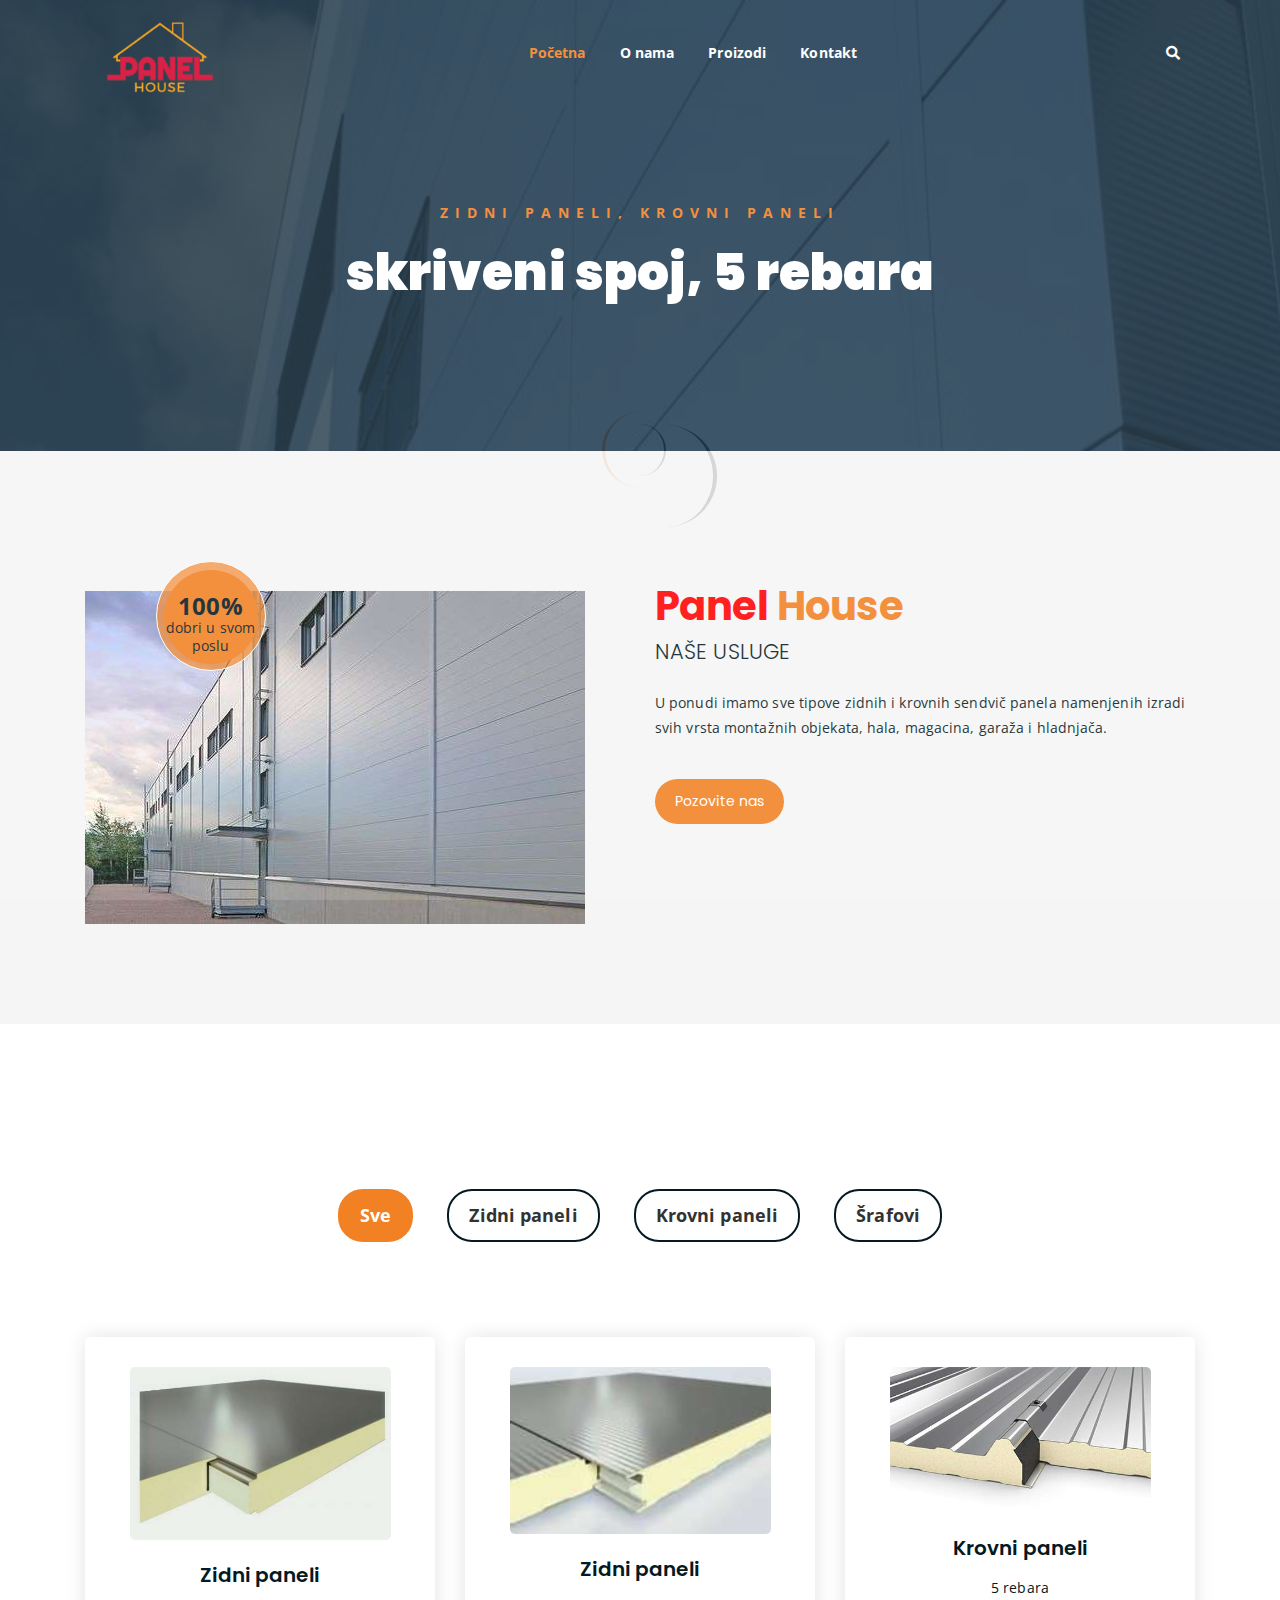
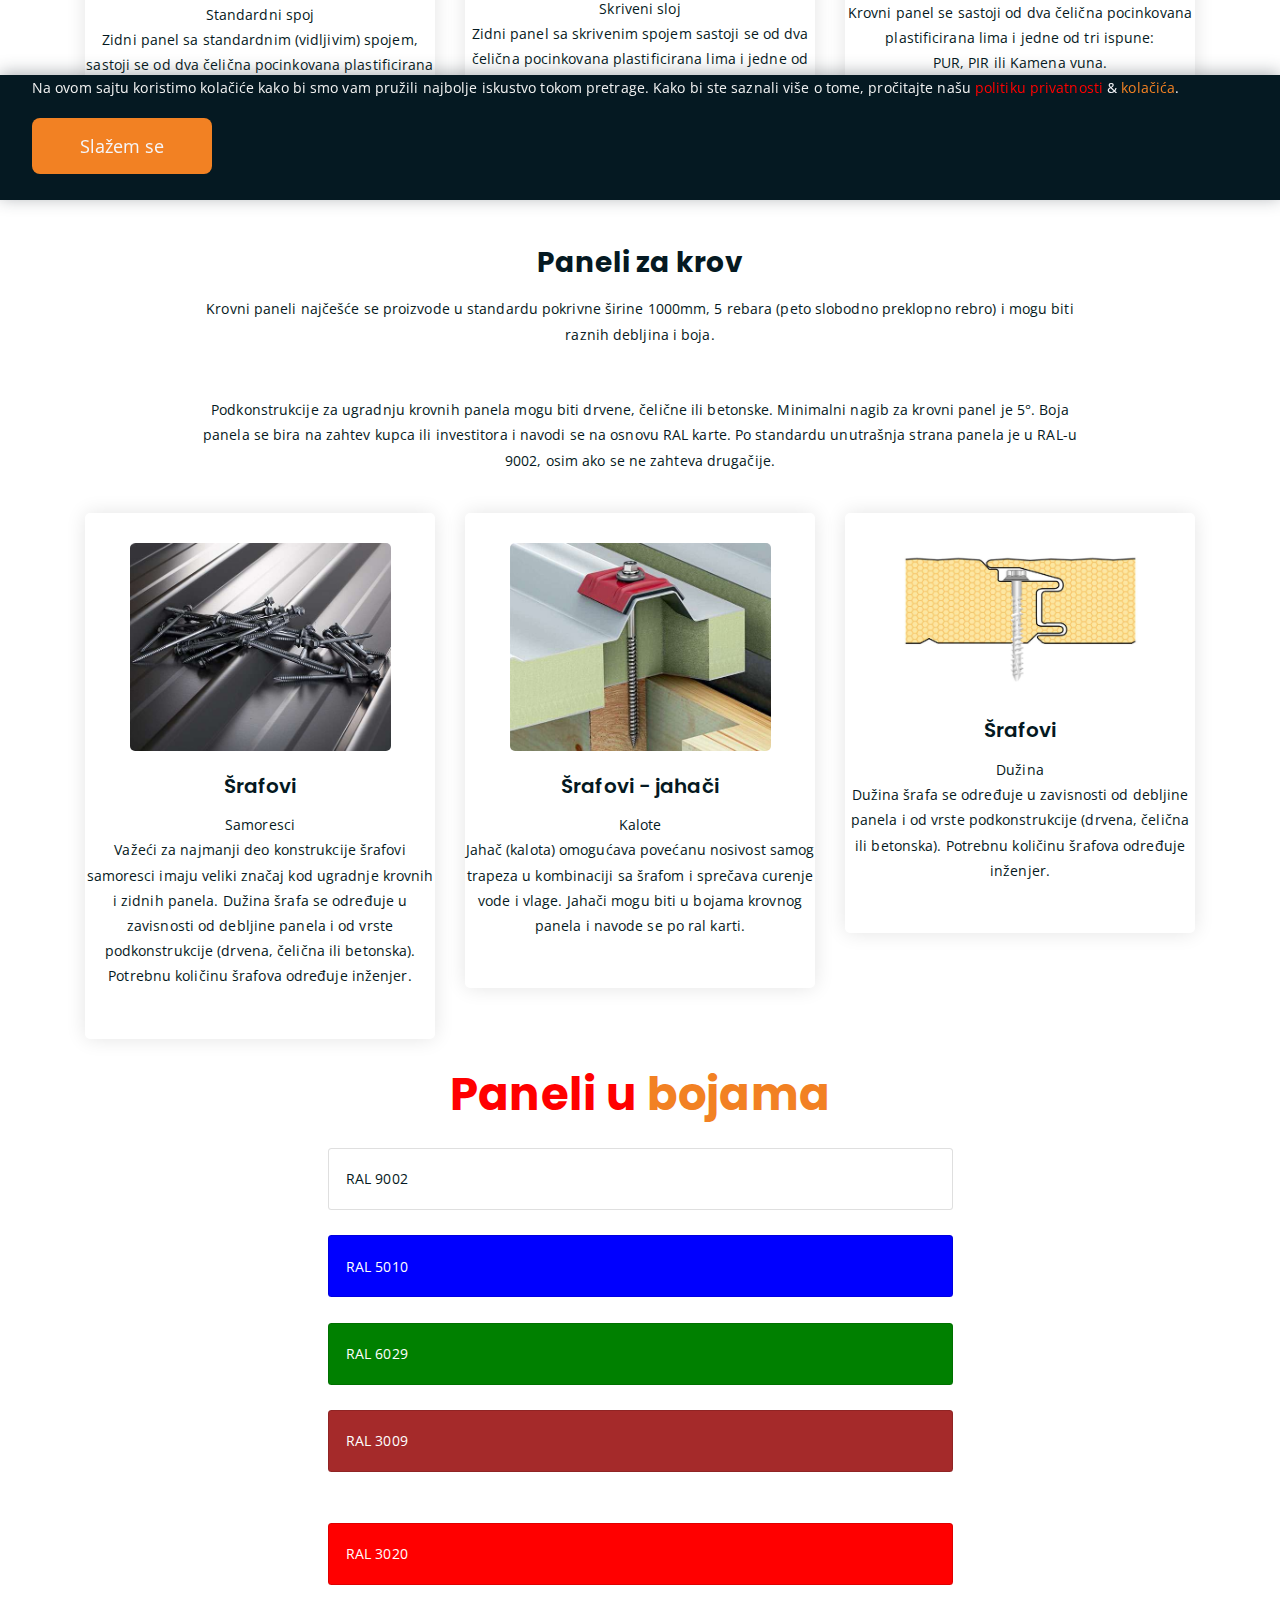
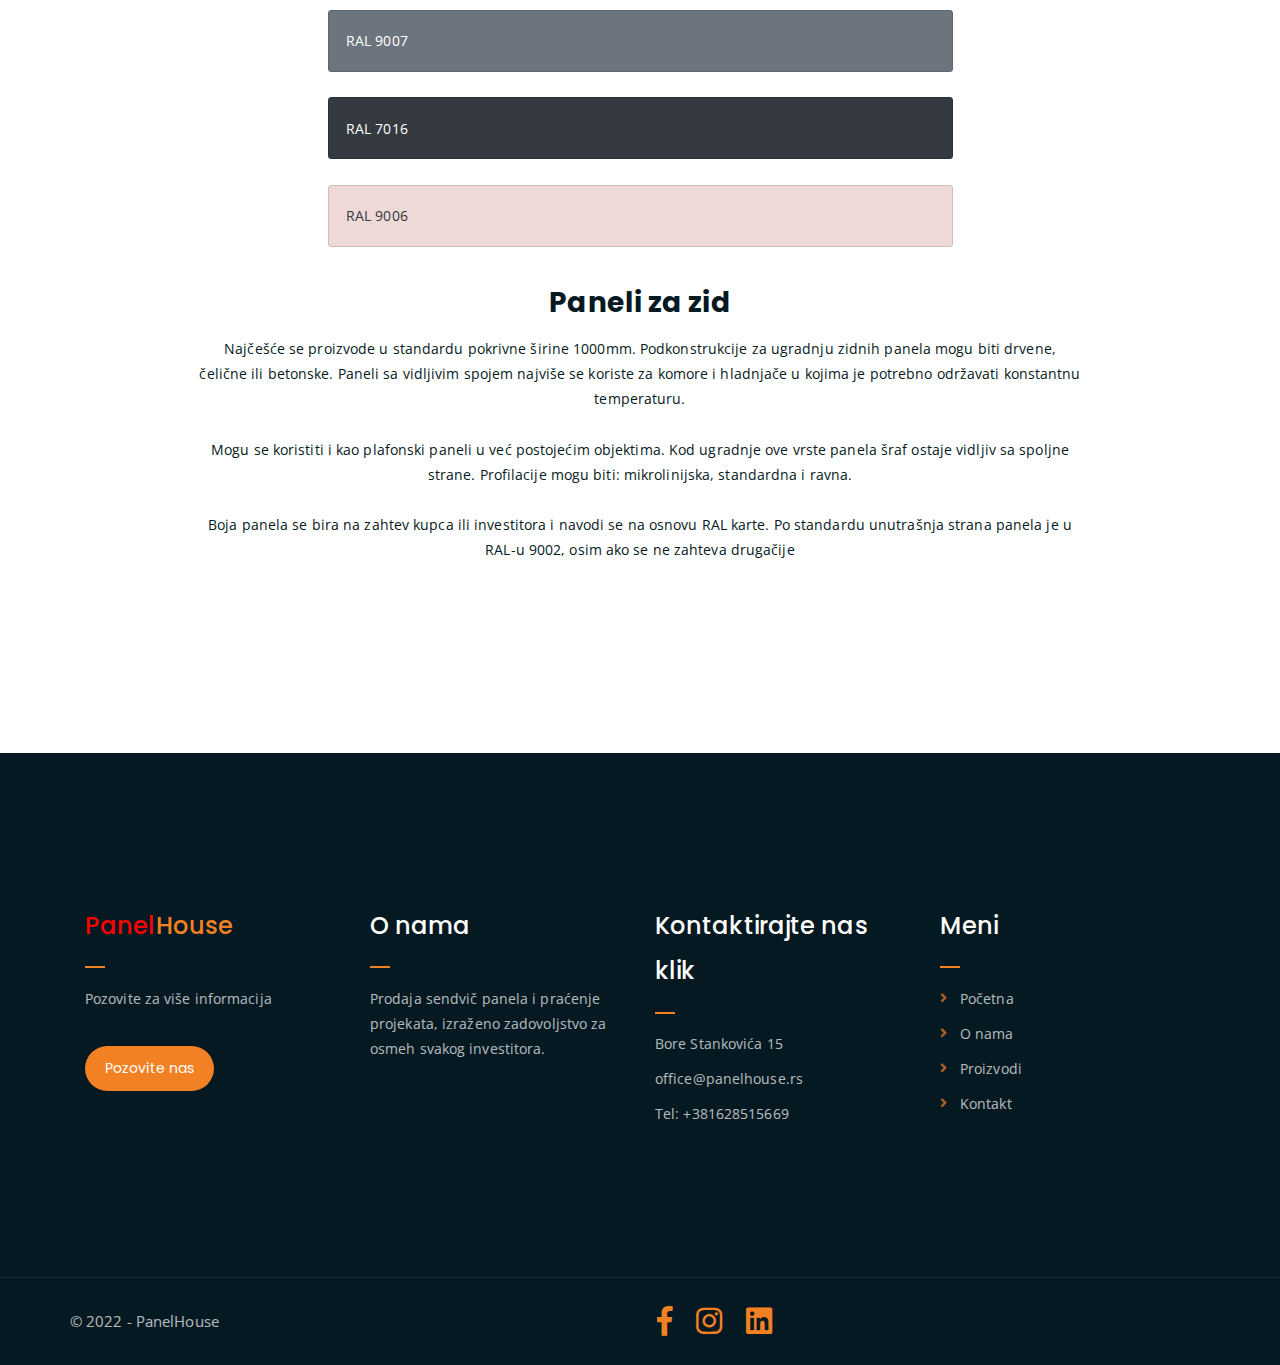
<file: shop.html>
<!DOCTYPE html>
<html lang="sr">

<head>
	<meta charset="UTF-8">
	<meta http-equiv="X-UA-Compatible" content="IE=edge">
	<meta name="viewport" content="width=device-width, initial-scale=1">
	<meta name="description"
		content="Sendvič paneli za izradu svih vrsta montažnih objekata, sečenje na meru ili direktno sa lagera!">

	<!-- title -->
	<title>Sendvic paneli - krovni ili zidni | Panel House</title>

	<!-- favicon -->
	<link rel="apple-touch-icon" sizes="180x180" href="assets/img/favicon/apple-touch-icon.png">
	<link rel="icon" type="image/png" sizes="32x32" href="assets/img/favicon/favicon-32x32.png">
	<link rel="icon" type="image/png" sizes="16x16" href="assets/img/favicon/favicon-16x16.png">
	<link rel="manifest" href="assets/img/favicon/site.webmanifest">
	<link rel="mask-icon" href="assets/img/favicon/safari-pinned-tab.svg" color="#5bbad5">
	<meta name="msapplication-TileColor" content="#da532c">
	<meta name="theme-color" content="#000000">
	<!-- google font -->
	<link href="https://fonts.googleapis.com/css?family=Open+Sans:300,400,700" rel="stylesheet">
	<link href="https://fonts.googleapis.com/css?family=Poppins:400,700&display=swap" rel="stylesheet">
	<!-- fontawesome -->
	<link rel="stylesheet" href="assets/css/all.min.css">
	<!-- bootstrap -->
	<link rel="stylesheet" href="assets/bootstrap/css/bootstrap.min.css">
	<!-- owl carousel -->
	<link rel="stylesheet" href="assets/css/owl.carousel.css">
	<!-- magnific popup -->
	<link rel="stylesheet" href="assets/css/magnific-popup.css">
	<!-- animate css -->
	<link rel="stylesheet" href="assets/css/animate.css">
	<!-- mean menu css -->
	<link rel="stylesheet" href="assets/css/meanmenu.min.css">
	<!-- main style -->
	<link rel="stylesheet" href="assets/css/main.css">
	<!-- responsive -->
	<link rel="stylesheet" href="assets/css/responsive.css">

</head>

<body>

	<!--PreLoader-->
	<div class="loader">
		<div class="loader-inner">
			<div class="circle"></div>
		</div>
	</div>
	<!-- End-->

	<!-- header -->
	<div class="top-header-area" id="sticker">
		<div class="container">
			<div class="row">
				<div class="col-lg-12 col-sm-12 text-center">
					<div class="main-menu-wrap">
						<!-- logo -->
						<div class="site-logo">
							<a href="index.html">
								<img src="assets/img/logo.png" alt="PanelHouse">
							</a>
						</div>
						<!-- logo -->

						<!-- menu start -->
						<nav class="main-menu">
							<ul>
								<li class="current-list-item"><a href="index.html">Početna</a>

								</li>
								<li><a href="about.html">O nama</a></li>
								<li><a href="shop.html">Proizodi</a></li>
								<li><a href="contact.html">Kontakt</a></li>
								<li>
									<div class="header-icons">
										<a class="mobile-hide search-bar-icon" href="#"><i
												class="fas fa-search"></i></a>
									</div>
								</li>
							</ul>
						</nav>
						<a class="mobile-show search-bar-icon" href="#"><i class="fas fa-search"></i></a>
						<div class="mobile-menu"></div>
						<!-- menu end -->
					</div>
				</div>
			</div>
		</div>
	</div>
	<!-- end  -->
	<a href="#" id="pagescroll" title="pagescroll to Top" style="display: none;">Top<span></span></a>

	<!-- search area -->
	<div class="search-area">
		<div class="container">
			<div class="row">
				<div class="col-lg-12">
					<span class="close-btn"><i class="fas fa-window-close"></i></span>
					<div class="search-bar">
						<div class="search-bar-tablecell">
							<h3>Pretraži panele:</h3>
							<input type="text" id="searchbar" onkeyup="search_panel()" placeholder="Ključna reč">

							<ul id='list'>
								<li class="paneli"><a href="shop.html#krovniPanel">Krovni panel</a></li>
								<li class="paneli"><a href="shop.html#zidniPanel">Zidni panel</a></li>
								<li class="paneli"><a href="shop.html#srafoviPaneli">Srafovi za panele</a></li>
								<li class="paneli"><a href="shop.html#viseBoja">Boje panela</a></li>
								<li class="paneli"><a href="contact.html#brojTelefona">Broj telefona</a></li>
								<li class="paneli"><a href="contact.html#brojTelefona">Adresa</a></li>
								<li class="paneli"><a href="contact.html#googleMaps">Google maps</a></li>
								<li class="paneli"><a href="contact.html#brojTelefona">Mejl</a></li>
								<li class="paneli"><a href="about.html#oFirmi">O firmi</a></li>
							</ul>
						</div>
					</div>
				</div>
			</div>
		</div>
	</div>
	<!-- end -->

	<!-- breadcrumb-section -->
	<div class="breadcrumb-section breadcrumb-bg">
		<div class="container">
			<div class="row">
				<div class="col-lg-8 offset-lg-2 text-center">
					<div class="breadcrumb-text">
						<p>zidni paneli, krovni paneli</p>
						<h1>skriveni spoj, 5 rebara</h1>
					</div>
				</div>
			</div>
		</div>
	</div>
	<!-- end breadcrumb section -->
	<section class="cart-banner pt-100 pb-100">
		<div class="container">
			<div class="row clearfix">
				<!--Image Column-->
				<div class="image-column col-lg-6">
					<div class="image">
						<div class="price-box">
							<div class="inner-price">
								<span class="price">
									<strong>100%</strong> <br> dobri u svom poslu
								</span>
							</div>
						</div>
						<img src="assets/img/products/Paneli proizvodi.jpeg" alt="Sendvic Paneli">
					</div>
				</div>
				<!--Content Column-->
				<div class="content-column col-lg-6">
					<h3><span class="red-text">Panel</span> <span class="orange-text">House</span></h3>
					<h4>naše usluge</h4>
					<div class="text">U ponudi imamo sve tipove zidnih i krovnih sendvič panela namenjenih izradi svih
						vrsta montažnih objekata, hala,
						magacina, garaža i hladnjača.</div>
					<div id="paneli-izbor" class="cart-btn mt-3">
						<a href="tel:381628515670"
							onclick="ga('send', 'event', { eventCategory: 'Contact', eventAction: 'Call', eventLabel: 'Mobile Button'});"
							class="cart-btn mt-3">Pozovite nas</a>
					</div>
				</div>
			</div>
	</section>
	<!-- products -->
	<div class="product-section mt-150 mb-150">
		<div class="container">

			<div class="row">
				<div class="col-md-12">
					<div class="product-filters">
						<ul>
							<li class="active" data-filter="*">Sve</li>
							<li data-filter=".zidni">Zidni paneli</li>
							<li data-filter=".krovni">Krovni paneli</li>
							<li data-filter=".srafovi">Šrafovi</li>
						</ul>
					</div>
				</div>
			</div>

			<div class="row product-lists">
				<div class="col-lg-4 col-md-6 text-center zidni">
					<div class="single-product-item">
						<div class="product-image">
							<img src="assets/img/products/Sendvic panel proizvodi.jpeg" alt="zidni panel">
						</div>
						<h3>Zidni paneli</h3>
						<p class="product-price"><span>Standardni spoj</span> <br>
							Zidni panel sa standardnim (vidljivim) spojem, sastoji se od dva čelična pocinkovana
							plastificirana lima i jedne od tri
							ispune: <br> PUR, PIR ili Kamena vuna.
						</p>
					</div>
				</div>
				<div class="col-lg-4 col-md-6 text-center zidni">
					<div class="single-product-item">
						<div class="product-image">
							<img src="assets/img/products/zidni_panel_skriveni.jpeg" alt="zidni paneli">
						</div>
						<h3>Zidni paneli</h3>
						<p class="product-price"><span>Skriveni sloj</span> <br>
							Zidni panel sa skrivenim spojem sastoji se od dva čelična pocinkovana plastificirana lima i
							jedne od tri ispune: <br> PUR, PIR ili Kamena vuna.
						</p>
					</div>
				</div>
				<div class="col-lg-4 col-md-6 text-center krovni">
					<div class="single-product-item">
						<div class="product-image">
							<img src="assets/img/products/krovni_paneli.jpeg" alt="zidni paneli">
						</div>
						<h3 id="krovniPanel">Krovni paneli</h3>
						<p class="product-price"><span>5 rebara</span> <br>
							Krovni panel se sastoji od dva čelična pocinkovana plastificirana lima i jedne od tri
							ispune: <br> PUR, PIR ili Kamena vuna.
						</p>
					</div>
				</div>
			</div>
		</div>
		<div class="row">
			<div class="col-sm-6 col-md-12 text-center">
				<div class="section-title">
					<h3>Paneli za krov</h3>
					<p>
						Krovni paneli najčešće se proizvode u standardu pokrivne širine 1000mm, 5 rebara (peto slobodno
						preklopno
						rebro) i mogu biti raznih
						debljina i boja. <br>
						<br><br>
						Podkonstrukcije za ugradnju krovnih panela mogu biti drvene, čelične ili
						betonske.
						Minimalni nagib za krovni panel je 5°. Boja panela se bira na zahtev kupca ili investitora i
						navodi se na osnovu RAL
						karte. Po standardu unutrašnja strana panela je u RAL-u 9002, osim ako se ne zahteva drugačije.
					</p>
				</div>
			</div>
		</div>
		<div class="container" id="srafoviPaneli">
			<div class="row product-lists">
				<div class="col-lg-4 col-md-6 text-center srafovi">
					<div class="single-product-item">
						<div class="product-image">
							<img src="assets/img/products/srafovi proizvodi.jpeg" alt="srafovi samoresci">
						</div>
						<h3>Šrafovi</h3>
						<p class="product-price"><span>Samoresci</span> <br>
							Važeći za najmanji deo konstrukcije šrafovi samoresci imaju veliki značaj kod ugradnje
							krovnih i zidnih panela.
							Dužina šrafa se određuje u zavisnosti od debljine panela i od vrste podkonstrukcije (drvena,
							čelična ili betonska).
							Potrebnu količinu šrafova određuje inženjer.
						</p>
					</div>
				</div>
				<div class="col-lg-4 col-md-6 text-center srafovi">
					<div class="single-product-item">
						<div class="product-image">
							<img src="assets/img/products/kalote.jpeg" alt="srafovi kalote">
						</div>
						<h3>Šrafovi - jahači</h3>
						<p class="product-price"><span>Kalote</span> <br>
							Jahač (kalota) omogućava povećanu nosivost samog trapeza u kombinaciji sa šrafom i sprečava
							curenje vode i vlage.
							Jahači mogu biti u bojama krovnog panela i navode se po ral karti.
						</p>
					</div>
				</div>
				<div class="col-lg-4 col-md-6 text-center srafovi">
					<div class="single-product-item">
						<div class="product-image">
							<img src="assets/img/products/srafovi-duzina.jpeg" alt="srafovi za panele">
						</div>
						<h3 id="viseBoja">Šrafovi</h3>
						<p class="product-price"><span>Dužina</span> <br>
							Dužina šrafa se određuje u zavisnosti od debljine panela i od vrste podkonstrukcije (drvena,
							čelična ili betonska).
							Potrebnu količinu šrafova određuje inženjer.
						</p>
					</div>
				</div>
			</div>
		</div>
		<div class="row justify-content-md-center">
			<div class="col-md-6">
				<div class="text-colors">
					<h4 class="color-text"><span class="red-text">Paneli u</span> <span
							class="orange-text">bojama</span>
				</div>
				<div class="card">
					<div class="card-body">RAL 9002</div>
				</div>
				<br>
				<div class="card text-white" style="background-color: blue;">
					<div class="card-body">RAL 5010</div>
				</div>
				<br>
				<div class="card text-white" style="background-color: green;">
					<div class="card-body">RAL 6029</div>
				</div>
				<br>
				<div class="card text-white" style="background-color: brown;">
					<div class="card-body">RAL 3009</div>
				</div>
				<br>
				<br>
				<div class="card text-white" style="background-color: red;">
					<div class="card-body">RAL 3020</div>
				</div>
				<br>
				<div class="card bg-secondary text-white">
					<div class="card-body">RAL 9007</div>
				</div>
				<br>
				<div class="card bg-dark text-white">
					<div class="card-body">RAL 7016</div>
				</div>
				<br>
				<div class="card text-dark" style="background-color: rgb(238, 216, 216);">
					<div class="card-body">RAL 9006</div>
				</div>
			</div>
		</div>
		<div class="row">
			<div class="col-sm-6 col-md-12 text-center">
				<div class="section-title">
					<h3 id="zidniPanel">Paneli za zid</h3>
					<p>
						Najčešće se proizvode u standardu pokrivne širine 1000mm. Podkonstrukcije za ugradnju zidnih
						panela mogu biti drvene, <br>
						čelične ili betonske. Paneli sa vidljivim spojem najviše se koriste za komore i hladnjače u
						kojima je potrebno održavati
						konstantnu temperaturu. <br><br> Mogu se koristiti i kao plafonski paneli u već postojećim
						objektima. Kod
						ugradnje ove vrste
						panela šraf ostaje vidljiv sa spoljne strane. Profilacije mogu biti: mikrolinijska, standardna i
						ravna. <br><br> Boja panela se
						bira na zahtev kupca ili investitora i navodi se na osnovu RAL karte.
						Po standardu unutrašnja strana panela je u RAL-u 9002, osim ako se ne zahteva drugačije
					</p>
				</div>
			</div>
		</div>
	</div>
	<!-- end products -->
	<!-- footer -->
	<div class="footer-area">
		<div class="container">
			<div class="row">
				<div class="col-lg-3 col-md-6">
					<div class="footer-box subscribe">
						<h2 class="widget-title"><span class="red-text">Panel</span><span
								class="orange-text">House</span>
						</h2>
						<p>Pozovite za više informacija</p>
						<div class="hero-btns">
							<a href="tel:381628515670"
								onclick="ga('send', 'event', { eventCategory: 'Contact', eventAction: 'Call', eventLabel: 'Mobile Button'});"
								class="boxed-btn">Pozovite nas</a>
						</div>
					</div>
				</div>
				<div class="col-lg-3 col-md-6">
					<div class="footer-box about-widget">
						<h2 class="widget-title">O nama</h2>
						<p>Prodaja sendvič panela i praćenje projekata, izraženo zadovoljstvo za osmeh svakog
							investitora.</p>
					</div>
				</div>
				<div class="col-lg-3 col-md-6">
					<div class="footer-box get-in-touch">
						<h2 class="widget-title">Kontaktirajte nas klik</h2>
						<ul>
							<li>
								<a href="https://goo.gl/maps/ofij5ndc2TbWr7Te9" target="_blank">Bore Stankovića 15</a>
							</li>
							<li><a href="mailto:office@panelhouse.rs" target="_blank">office@panelhouse.rs</a></li>
							<li><a href="tel:381628515669"
									onclick="ga('send', 'event', { eventCategory: 'Contact', eventAction: 'Call', eventLabel: 'Mobile Button'});">
									Tel: +381628515669
								</a></li>
						</ul>
					</div>
				</div>
				<div class="col-lg-3 col-md-6">
					<div class="footer-box pages">
						<h2 class="widget-title">Meni</h2>
						<ul>
							<li><a href="index.html">Početna</a></li>
							<li><a href="about.html">O nama</a></li>
							<li><a href="shop.html">Proizvodi</a></li>
							<li><a href="contact.html">Kontakt</a></li>
						</ul>
					</div>
				</div>
			</div>
		</div>
	</div>
	<!-- end footer -->

	<!-- copyright -->
	<div class="copyright">
		<div class="container">
			<div class="row">
				<p>&copy; 2022 - PanelHouse</p>

				<div class="social-icons">
					<ul>
						<li><a href="https://www.facebook.com/Panel-House-doo-101032395590846" target="_blank"><i
									class="fab fa-facebook-f"></i></a></li>
						<li><a href="https://www.instagram.com/panelhousedoo/" target="_blank"><i
									class="fab fa-instagram"></i></a></li>
						<li><a href="https://www.linkedin.com/company/panelhousedoo" target="_blank"><i
									class="fab fa-linkedin"></i></a>
						</li>
					</ul>
				</div>
			</div>
		</div>
	</div>
	<!-- end copyright -->

	<!-- cookie -->
	<div class="cookie-container">
		<p> Na ovom sajtu koristimo kolačiće kako bi smo vam pružili najbolje iskustvo tokom pretrage. Kako bi ste
			saznali više o tome, pročitajte našu <a href="policy.html"><span class="red-text">politiku
					privatnosti</span> &amp; <span class="orange-text">kolačića</span></a>. </p>
		<button class="cookie-btn"> Slažem se </button>
	</div>
	<!-- end -->

	<!-- jquery -->
	<script src="assets/js/jquery-1.11.3.min.js"></script>
	<!-- bootstrap -->
	<script src="assets/bootstrap/js/bootstrap.min.js"></script>
	<!-- isotope -->
	<script src="assets/js/jquery.isotope-3.0.6.min.js"></script>
	<!-- waypoints -->
	<script src="assets/js/waypoints.js"></script>
	<!-- owl carousel -->
	<script src="assets/js/owl.carousel.min.js"></script>
	<!-- magnific popup -->
	<script src="assets/js/jquery.magnific-popup.min.js"></script>
	<!-- mean menu -->
	<script src="assets/js/jquery.meanmenu.min.js"></script>
	<!-- sticker js -->
	<script src="assets/js/sticker.js"></script>
	<!-- main js -->
	<script src="assets/js/main.js"></script>
	<!-- Cookie js -->
	<script src="assets/js/cookie.js"></script>
</body>

</html>
</file>
<file: assets/css/main.css>
/* -----------------------------------------------------------------------------

# Base - Genral & Typography

----------------------------------------------------------------------------- */
html {
  font-size: 14px;
  font-weight: 400;
  line-height: 28px;
  height: 100%;
}

body {
  font-family: "Open Sans", sans-serif;
  font-weight: 400;
  font-size: 1rem;
  letter-spacing: 0.1px;
  line-height: 1.8;
  color: #051922;
  overflow-x: hidden;
}

body img {
  max-width: 100%;
}

a {
  cursor: pointer;
  text-decoration: none;
  -webkit-transition: all 0.2s ease-in-out;
  -o-transition: all 0.2s ease-in-out;
  transition: all 0.2s ease-in-out;
}

a:hover {
  color: #F28123;
  text-decoration: none;
}

h1, .h1,
h2, .h2,
h3, .h3,
h4, .h4,
h5, .h5,
h6, .h6 {
  font-family: "Poppins", sans-serif;
  font-weight: 700;
  margin: 0 0 1.25rem 0;
  color: #051922;
}

h1:last-child, .h1:last-child,
h2:last-child, .h2:last-child,
h3:last-child, .h3:last-child,
h4:last-child, .h4:last-child,
h5:last-child, .h5:last-child,
h6:last-child, .h6:last-child {
  margin: 0;
}

h1, .h1 {
  font-size: 4rem;
  font-weight: 700;
  line-height: 4rem;
}

@media only screen and (max-width: 767.96px) {
  h1, .h1 {
    font-size: 3rem;
    line-height: 3.25rem;
  }
}

@media only screen and (max-width: 575.96px) {
  h1, .h1 {
    font-size: 2.5rem;
    line-height: 2.75rem;
  }
}

h2, .h2 {
  font-size: 3rem;
  font-weight: 700;
  line-height: 3.25rem;
}

@media only screen and (max-width: 767.96px) {
  h2, .h2 {
    font-size: 2.5rem;
    line-height: 2.75rem;
  }
}

@media only screen and (max-width: 575.96px) {
  h2, .h2 {
    font-size: 2rem;
    line-height: 2.25rem;
  }
}

h3, .h3 {
  font-size: 2rem;
  font-weight: 700;
  line-height: 2.25rem;
}

@media only screen and (max-width: 575.96px) {
  h3, .h3 {
    font-size: 1.75rem;
    line-height: 2rem;
  }
}

h4, .h4 {
  font-size: 1.5rem;
  font-weight: 700;
  line-height: 1.75rem;
}

@media only screen and (max-width: 575.96px) {
  h4, .h4 {
    font-size: 1.25rem;
    line-height: 1.5rem;
  }
}

h5, .h5 {
  font-size: 1.25rem;
  font-weight: 700;
  line-height: 1.5rem;
}

h6, .h6 {
  font-size: 1rem;
  font-weight: 700;
  line-height: 1.5rem;
}

p {
  font-family: "Open Sans", sans-serif;
  font-weight: 400;
  font-size: 1rem;
  letter-spacing: 0.1px;
  line-height: 1.8;
  color: #051922;
  margin: 0 0 1.25rem 0;
}

p:last-child {
  margin: 0;
}

/* -----------------------------------------------------------------------------

# All Common Styles

----------------------------------------------------------------------------- */
.loader {
  bottom: 0;
  height: 100%;
  left: 0;
  position: fixed;
  right: 0;
  top: 0;
  width: 100%;
  z-index: 1111;
  background: #fff;
  overflow-x: hidden;
}

.loader-inner {
  position: absolute;
  left: 50%;
  top: 50%;
  -webkit-transform: translate(-50%, -50%);
  -ms-transform: translate(-50%, -50%);
  -o-transform: translate(-50%, -50%);
  transform: translate(-50%, -50%);
  height: 50px;
  width: 50px;
}

.circle {
  width: 8vmax;
  height: 8vmax;
  border-right: 4px solid #000;
  border-radius: 50%;
  -webkit-animation: spinRight 800ms linear infinite;
  animation: spinRight 800ms linear infinite;
}

.circle:before {
  content: '';
  width: 6vmax;
  height: 6vmax;
  display: block;
  position: absolute;
  top: calc(50% - 3vmax);
  left: calc(50% - 3vmax);
  border-left: 3px solid #F28123;
  border-radius: 100%;
  -webkit-animation: spinLeft 800ms linear infinite;
  animation: spinLeft 800ms linear infinite;
}

.circle:after {
  content: '';
  width: 6vmax;
  height: 6vmax;
  display: block;
  position: absolute;
  top: calc(50% - 3vmax);
  left: calc(50% - 3vmax);
  border-left: 3px solid #F28123;
  border-radius: 100%;
  -webkit-animation: spinLeft 800ms linear infinite;
  animation: spinLeft 800ms linear infinite;
  width: 4vmax;
  height: 4vmax;
  top: calc(50% - 2vmax);
  left: calc(50% - 2vmax);
  border: 0;
  border-right: 2px solid #000;
  -webkit-animation: none;
  animation: none;
}

@-webkit-keyframes spinLeft {
  from {
    -webkit-transform: rotate(0deg);
    transform: rotate(0deg);
  }
  to {
    -webkit-transform: rotate(720deg);
    transform: rotate(720deg);
  }
}

@keyframes spinLeft {
  from {
    -webkit-transform: rotate(0deg);
    transform: rotate(0deg);
  }
  to {
    -webkit-transform: rotate(720deg);
    transform: rotate(720deg);
  }
}

@-webkit-keyframes spinRight {
  from {
    -webkit-transform: rotate(360deg);
    transform: rotate(360deg);
  }
  to {
    -webkit-transform: rotate(0deg);
    transform: rotate(0deg);
  }
}

@keyframes spinRight {
  from {
    -webkit-transform: rotate(360deg);
    transform: rotate(360deg);
  }
  to {
    -webkit-transform: rotate(0deg);
    transform: rotate(0deg);
  }
}

.mt-80 {
  margin-top: 80px;
}

@media only screen and (max-width: 767.96px) {
  .mt-80 {
    margin-top: 50px;
  }
}

.mb-80 {
  margin-bottom: 80px;
}

@media only screen and (max-width: 767.96px) {
  .mb-80 {
    margin-bottom: 50px;
  }
}

.mt-100 {
  margin-top: 100px;
}

@media only screen and (max-width: 767.96px) {
  .mt-100 {
    margin-top: 80px;
  }
}

.mb-100 {
  margin-bottom: 100px;
}

@media only screen and (max-width: 767.96px) {
  .mb-100 {
    margin-bottom: 80px;
  }
}

.mt-150 {
  margin-top: 150px;
}

@media only screen and (max-width: 767.96px) {
  .mt-150 {
    margin-top: 100px;
  }
}

.mb-150 {
  margin-bottom: 150px;
}

@media only screen and (max-width: 767.96px) {
  .mb-150 {
    margin-bottom: 100px;
  }
}

.pt-80 {
  padding-top: 80px;
}

@media only screen and (max-width: 767.96px) {
  .pt-80 {
    padding-top: 50px;
  }
}

.pb-80 {
  padding-bottom: 80px;
}

@media only screen and (max-width: 767.96px) {
  .pb-80 {
    padding-bottom: 50px;
  }
}

.pt-100 {
  padding-top: 100px;
}

@media only screen and (max-width: 767.96px) {
  .pt-100 {
    padding-top: 80px;
  }
}

.pb-100 {
  padding-bottom: 100px;
}

@media only screen and (max-width: 767.96px) {
  .pb-100 {
    padding-bottom: 80px;
  }
}

.pt-150 {
  padding-top: 150px;
}

@media only screen and (max-width: 767.96px) {
  .pt-150 {
    padding-top: 100px;
  }
}

.pb-150 {
  padding-bottom: 150px;
}

@media only screen and (max-width: 767.96px) {
  .pb-150 {
    padding-bottom: 100px;
  }
}

.gray-bg {
  background-color: #f5f5f5;
}

.orange-text {
  color: #F28123;
}
.red-text {
  color: red;
}
.blue-bg {
  background-color: #162133;
}

a.boxed-btn {
  font-family: 'Poppins', sans-serif;
  display: inline-block;
  background-color: #F28123;
  color: #fff;
  padding: 10px 20px;
}

a.bordered-btn {
  font-family: 'Poppins', sans-serif;
  display: inline-block;
  color: #fff;
  border: 2px solid #F28123;
  padding: 7px 20px;
}

a.read-more-btn {
  display: inline-block;
  margin-top: 15px;
  color: #051922;
  -webkit-transition: 0.3s;
  -o-transition: 0.3s;
  transition: 0.3s;
  font-weight: 700;
}

a.read-more-btn:hover {
  color: #F28123;
}

a.boxed-btn, a.bordered-btn, a.cart-btn {
  border-radius: 50px;
}
.section-title {
  margin: 0 auto;
  max-width: 70%;
  padding: 40px 0;
}
.section-title h2 {
  padding-bottom: 15px;
}
/*===========================
        shop style
=============================
*/
.text-colors {
  margin: 40px;
  text-align: center;
}
.text-colors h4{
  font-size: 45px;
}
.breadcrumb-bg {
  background-image: url(../img/kontakt.hero.jpeg);
}

.breadcrumb-text p {
  color: #F28123;
  font-weight: 700;
  text-transform: uppercase;
  letter-spacing: 7px;
}

.breadcrumb-text h1 {
  font-size: 50px;
  font-weight: 900;
  color: #fff;
  margin: 0;
  margin-top: 20px;
}
.breadcrumb-text h1 a {
  color: #fff;
  text-decoration: underline;
}
.breadcrumb-text h1 a:hover {
  color: #F28123;
}
.breadcrumb-section {
  padding: 150px 0;
  background-size: cover;
  background-position: center center;
  position: relative;
  z-index: 1;
  background-attachment: fixed;
  padding-top: 200px;
}

.breadcrumb-section:after {
  position: absolute;
  left: 0;
  top: 0;
  width: 100%;
  height: 100%;
  content: "";
  background-color: #07212e;
  z-index: -1;
  opacity: 0.8;
}

/* -----------------------------------------------------------------------------

# Header Styles

----------------------------------------------------------------------------- */
ul.navbar-nav li.nav-item a.nav-link, ul.navbar-nav li.nav-item.active a.nav-link {
  color: #051922;
}

.top-header-area {
  position: absolute;
  z-index: 999;
  width: 100%;
  padding: 25px 0;
}

.top-header-area.white ul.navbar-nav li.nav-item a.nav-link, .top-header-area.white ul.navbar-nav li.nav-item.active a.nav-link {
  color: #fff;
}

ul.navbar-nav li.nav-item a.nav-link, ul.navbar-nav li.nav-item.active a.nav-link {
  color: #fff;
  font-weight: 700;
  margin-right: 14px;
}

a.navbar-brand img {
  max-width: 150px;
}

nav.main-menu ul {
  margin: 0;
  padding: 0;
  list-style: none;
}

nav.main-menu ul li {
  display: inline-block;
}

nav.main-menu ul li a {
  color: #fff;
  font-weight: 700;
  display: block;
  padding: 15px;
}

nav.main-menu ul > li {
  position: relative;
}

nav.main-menu ul ul.sub-menu {
  position: absolute;
  background-color: #fff;
  width: 220px;
  padding: 15px 15px;
  margin: 0;
  left: 0;
  top: 50px;
  border-radius: 3px;
  -webkit-transition: 0.3s;
  -o-transition: 0.3s;
  transition: 0.3s;
  opacity: 0;
  visibility: hidden;
  -webkit-box-shadow: 0 0 20px #555555;
  box-shadow: 0 0 20px #555555;
}

nav.main-menu ul ul.sub-menu li {
  display: block;
  text-align: left;
}

nav.main-menu ul ul.sub-menu li a {
  color: #555;
  font-weight: 600;
  padding: 7px 10px;
  font-size: 13px;
}

nav.main-menu ul > li:hover ul {
  opacity: 1;
  visibility: visible;
}

nav.main-menu ul li:last-child a {
  display: inline-block;
}

nav.main-menu > ul li:last-child {
  float: right;
}

.site-logo {
  float: left;
  max-width: 150px;
  padding: 0;
  margin: -40px 0 -50px 0;
}

ul.sub-menu li:last-child {
  float: none !important;
}

.mean-container .mean-bar {
  background-color: transparent;
  position: absolute;
  right: 0;
  top: 15px;
}

.mean-bar a.meanmenu-reveal {
  background-color: #F28123;
}

.main-menu-wrap {
  position: relative;
}

.mean-container a.meanmenu-reveal {
  color: #051922;
}

.mean-container a.meanmenu-reveal span {
  background-color: #051922;
}

.mean-container .mean-nav ul li a {
  padding: 0.5em 5%;
}

.mean-container .mean-nav ul li li a {
  padding: 0.5em 10%;
}

.mean-container .mean-nav ul li a.mean-expand {
  font-size: 16px;
  height: 10px;
  line-height: 10px;
  width: 15px;
}

.mean-container a.meanmenu-reveal {
  padding: 8px 8px 6px;
}

nav.mean-nav > ul > li:first-child > a {
  border-top: none;
}

.header-icons a {
  color: #fff;
  display: inline-block;
  padding: 10px;
}

.top-header-area.sepherate-header ul li > a, .top-header-area.sepherate-header .header-icons a {
  color: #051922;
}

nav.main-menu ul ul.sub-menu li {
  display: block;
}

nav.main-menu ul ul.sub-menu li a {
  color: #555;
  padding: 8px;
  font-size: 13px;
  font-weight: 600;
}

nav.main-menu ul li.current-list-item > a {
  color: #F28123;
}

nav.main-menu li:hover > a {
  color: #F28123;
}

nav.main-menu li a {
  -webkit-transition: 0.3s;
  -o-transition: 0.3s;
  transition: 0.3s;
}

.top-header-area .header-icons a {
  -webkit-transition: 0.3s;
  -o-transition: 0.3s;
  transition: 0.3s;
}

.top-header-area .header-icons a:hover {
  color: #F28123;
}

.sticky-wrapper {
  position: absolute;
  left: 0;
  top: 0;
  width: 100%;
  z-index: 999 !important;
}

.sticky-wrapper.is-sticky .top-header-area {
  background-color: #051922;
  padding: 15px 0;
}

.top-header-area {
  -webkit-transition: 0.3s;
  -o-transition: 0.3s;
  transition: 0.3s;
}

ul.navbar-nav {
  margin: 0 auto;
}

.search-area {
  position: fixed;
  left: 0;
  top: 0;
  z-index: 5555;
  background-color: #051922;
  width: 100%;
  height: 100%;
  text-align: center;
}

span.close-btn {
  position: absolute;
  right: 0%;
  color: #fff;
  top: 5%;
  cursor: pointer;
}

.search-area {
  height: 100%;
}

.search-area div {
  height: 100%;
}

.search-bar {
  height: 100%;
  display: table;
  width: 100%;
}

a.mobile-show {
  display: none;
}

.search-area .search-bar div.search-bar-tablecell {
  display: table-cell;
  vertical-align: middle;
  height: auto;
}

.search-bar-tablecell input {
  border: none;
  padding: 15px;
  width: 60%;
  background-color: transparent;
  border-bottom: 1px solid #F28123;
  display: block;
  margin: 0 auto;
  text-align: center;
  font-size: 50px;
  font-weight: 700;
  margin-bottom: 40px;
  color: #fff;
}

.search-bar-tablecell button[type=submit] {
  border: none;
  background-color: #F28123;
  padding: 15px 30px;
  cursor: pointer;
  display: inline-block;
  border-radius: 50px;
  font-weight: 700;
}

.search-bar-tablecell input::-webkit-input-placeholder {
  color: #fff;
}

.search-bar-tablecell input:-ms-input-placeholder {
  color: #fff;
}

.search-bar-tablecell input::-ms-input-placeholder {
  color: #fff;
}

.search-bar-tablecell input::placeholder {
  color: #fff;
}

.search-bar-tablecell button[type=submit] i {
  margin-left: 5px;
}

.search-area {
  visibility: hidden;
  opacity: 0;
  -webkit-transition: 0.3s;
  -o-transition: 0.3s;
  transition: 0.3s;
}

.search-area.search-active {
  visibility: visible;
  opacity: 1;
  z-index: 999;
}

.search-bar-tablecell h3 {
  color: #fff;
  margin-bottom: 30px;
  font-weight: 600;
  text-transform: uppercase;
  letter-spacing: 7px;
}

#searchbar{
  padding:15px;
  border-radius: 20px;
}
.paneli{
  display: block;    
  text-decoration: none;
} 
#list {
  margin-left: -25px;
}
#list li a{
  text-decoration: none;
  color: #f1f1f1;
  font-size: 20px;
}
#list li a:hover {
  color: #F28123;
}
/*============================
Back to TOP ARROW
============================*/

#pagescroll {
    position: fixed;
    right: 12px;
    bottom: 15px;
    cursor: pointer;
    width: 40px;
    height: 40px;
    background-color: #F28123;
    text-indent: -9999px;
    display: none;
    -webkit-border-radius: 60px;
    -moz-border-radius: 60px;
    border-radius: 60px;
    z-index: 10;
}

#pagescroll span {
    position: absolute;
    top: 50%;
    left: 50%;
    margin-left: -9px;
    margin-top: -14px;
    height: 0;
    width: 0;
    border: 9px solid transparent;
    border-bottom-color: #ffffff
}

#pagescroll:hover {
    background-color: #020C0E;
    -ms-filter: "alpha(opacity=100)";
    opacity: 1;
    filter: "alpha(opacity=100)";
    border-bottom: none;
    padding-bottom: 0;
}

/* -----------------------------------------------------------------------------

# Footer Styles

----------------------------------------------------------------------------- */
.footer-area {
  background-color: #051922;
  color: #fff;
  padding: 150px 0;
}

h2.widget-title {
  font-size: 24px;
  font-weight: 500;
  position: relative;
  padding-bottom: 20px;
  color: #fff;
}

h2.widget-title:after {
  position: absolute;
  left: 0;
  bottom: 0;
  width: 20px;
  height: 2px;
  background-color: #F28123;
  content: "";
}

.footer-box p {
  color: #fff;
  opacity: 0.7;
  line-height: 1.8;
}

.footer-box ul {
  margin: 0;
  padding: 0;
  list-style: none;
}

.footer-box ul li {
  opacity: 0.7;
  margin-bottom: 10px;
  line-height: 1.8;
}

.footer-box ul li:last-child {
  margin-bottom: 0;
}
.copyright {
  background-color: #051922;
  border-top: 1px solid #232a35;
}
.copyright p {
  margin: 0;
  color: #fff;
  opacity: 0.7;
  padding: 30px 0;
  font-size: 15px;
}
.social-icons {
  margin: 0 auto;
}
.social-icons ul {
  margin: 0;
  padding: 0;
  list-style: none;
}

.social-icons ul li {
  display: inline-block;
}

.social-icons ul li a {
  font-size: 30px;
  color: #F28123;
  padding: 16px 10px;
  display: block;
}

.footer-box ul li a {
  color: #fff;
}

.footer-box.pages ul li {
  position: relative;
  padding-left: 20px;
}

.footer-box.pages ul li:before {
  position: absolute;
  left: 0;
  top: 0;
  content: "\f105";
  font-family: "Font Awesome 5 Free";
  font-weight: 900;
  color: #F28123;
}

/*====================================================
                  cookie
====================================================*/
.cookie-container {
    position: fixed;
    bottom: -100%;
    left: 0;
    right: 0;
    background: #051922;
    color: #f5f6fa;
    padding: 0 32px;
    box-shadow: 0 -2px 16px rgba(47, 54, 64, 0.39);
    transition: 400ms;
    z-index: 99;
}

.cookie-container.active {
    bottom: 0;
}

.cookie-container a {
    color: #f5f6fa;
}
.cookie-btn {
    background: #F28123;
    border: 0;
    color: #f5f6fa;
    padding: 12px 48px;
    font-size: 18px;
    margin-bottom: 26px;
    border-radius: 8px;
    cursor: pointer;
}
.cookie-container p{
  color: #f1f1f1;
}
/* -----------------------------------------------------------------------------

# Hover Styles

----------------------------------------------------------------------------- */
a.navbar-brand {
  -webkit-transition: 0.3s;
  -o-transition: 0.3s;
  transition: 0.3s;
}

a.navbar-brand:hover {
  opacity: 0.7;
}

a.boxed-btn {
  -webkit-transition: 0.3s;
  -o-transition: 0.3s;
  transition: 0.3s;
}

a.boxed-btn:hover {
  background-color: #051922;
  color: #F28123;
}

a.bordered-btn {
  -webkit-transition: 0.3s;
  -o-transition: 0.3s;
  transition: 0.3s;
}

a.bordered-btn:hover {
  background-color: #F28123;
  color: #fff;
}

ul.sub-menu a {
  -webkit-transition: 0.3s;
  -o-transition: 0.3s;
  transition: 0.3s;
}

ul.sub-menu li:hover a {
  color: #F28123;
}
a.tof-btn {
  -webkit-transition: 0.3s;
  -o-transition: 0.3s;
  transition: 0.3s;
}

a.tof-btn i {
  -webkit-transition: 0.3s;
  -o-transition: 0.3s;
  transition: 0.3s;
}

a.tof-btn:hover {
  color: #F28123;
}

a.tof-btn:hover i {
  margin-left: 10px;
}
.footer-box.pages ul li a {
  -webkit-transition: 0.3s;
  -o-transition: 0.3s;
  transition: 0.3s;
}

.footer-box.pages ul li:hover a {
  color: #F28123;
}
.social-icons ul li:hover a {
  color: #F28123;
}

.social-icons ul li a {
  -webkit-transition: 0.3s;
  -o-transition: 0.3s;
  transition: 0.3s;
}

ul.social-link-team li a {
  -webkit-transition: 0.3s;
  -o-transition: 0.3s;
  transition: 0.3s;
}

ul.social-link-team li a:hover {
  background-color: #051922;
  color: #F28123;
}

.counter-box {
  -webkit-transition: 0.3s;
  -o-transition: 0.3s;
  transition: 0.3s;
}

.counter-box:hover {
  -webkit-box-shadow: 0 0 80px #6f6f6f;
  box-shadow: 0 0 80px #6f6f6f;
}

input[type="submit"] {
  -webkit-transition: 0.3s;
  -o-transition: 0.3s;
  transition: 0.3s;
  border-radius: 50px !important;
}

input[type="submit"]:hover {
  background-color: #051922;
  color: #F28123;
}

div.owl-controls, .owl-controls div {
  -webkit-transition: 0.3s;
  -o-transition: 0.3s;
  transition: 0.3s;
}

div.owl-controls div.owl-nav div:hover {
  opacity: 0.7;
}

.pagination-wrap ul li a {
  -webkit-transition: 0.3s;
  -o-transition: 0.3s;
  transition: 0.3s;
}

.pagination-wrap ul li:hover a {
  background-color: #F28123;
}

.icons a i {
  -webkit-transition: 0.3s;
  -o-transition: 0.3s;
  transition: 0.3s;
}

.icons a:hover i {
  color: #F28123;
}

.tof-text a.tof-btn {
  margin-top: 15px;
  display: inline-block;
}

.single-pricing-table {
  -webkit-transition: 0.3s;
  -o-transition: 0.3s;
  transition: 0.3s;
}

.single-pricing-table:hover {
  -webkit-box-shadow: 0 0 20px #ddd;
  box-shadow: 0 0 20px #ddd;
}

.product-image img {
  -webkit-transition: 0.3s;
  -o-transition: 0.3s;
  transition: 0.3s;
}

.product-image img:hover {
  -webkit-box-shadow: none;
  box-shadow: none;
}
a.cart-btn {
  -webkit-transition: 0.3s;
  -o-transition: 0.3s;
  transition: 0.3s;
}

a.cart-btn:hover {
  background-color: #051922;
  color: #F28123;
}

.recent-posts ul li {
  -webkit-transition: 0.3s;
  -o-transition: 0.3s;
  transition: 0.3s;
}

.recent-posts ul li:hover {
  opacity: 0.7;
}

ul.sub-menu li a {
  -webkit-transition: 0.3s;
  -o-transition: 0.3s;
  transition: 0.3s;
}

ul.sub-menu li:hover a {
  color: #F28123 !important;
}

.sidebar-section ul li a {
  -webkit-transition: 0.3s;
  -o-transition: 0.3s;
  transition: 0.3s;
}

.sidebar-section ul li a:hover {
  opacity: 0.7;
}

.comment-text-body h4 a {
  -webkit-transition: 0.3s;
  -o-transition: 0.3s;
  transition: 0.3s;
}

.comment-text-body h4 a:hover {
  color: #F28123;
}

ul.product-share li a {
  -webkit-transition: 0.3s;
  -o-transition: 0.3s;
  transition: 0.3s;
}

ul.product-share li:hover a {
  color: #F28123;
}

.service-menu ul li a {
  -webkit-transition: 0.3s;
  -o-transition: 0.3s;
  transition: 0.3s;
}

.service-menu ul li a.active {
  font-weight: 600;
  color: #ffe200;
}

.service-menu ul li a:hover {
  color: #ffe200;
}
.single-product-item {
  -webkit-transition: 0.3s;
  -o-transition: 0.3s;
  transition: 0.3s;
}

.single-product-item:hover {
  -webkit-box-shadow: none;
  box-shadow: none;
}

.search-bar-tablecell button[type=submit] {
  -webkit-transition: 0.3s;
  -o-transition: 0.3s;
  transition: 0.3s;
}

.search-bar-tablecell button[type=submit]:hover {
  background-color: #fff;
  color: #000;
}

span.close-btn {
  -webkit-transition: 0.3s;
  -o-transition: 0.3s;
  transition: 0.3s;
}

span.close-btn:hover {
  color: #fff;
}

a.mobile-show.search-bar-icon {
  -webkit-transition: 0.3s;
  -o-transition: 0.3s;
  transition: 0.3s;
}

a.mobile-show.search-bar-icon:hover {
  color: #F28123;
}

/* -----------------------------------------------------------------------------

# Hero Styles

----------------------------------------------------------------------------- */
.hero-bg {
  background-image: url(../img/hero-bg.jpeg);
  background-size: cover;
  background-position: center;
  background-attachment: fixed;
}

.hero-text {
  display: table;
  height: 100%;
}

.hero-text-tablecell {
  display: table-cell;
}

.hero-area {
  height: 100%;
  position: relative;
  z-index: 1;
}

html, body {
  height: 100%;
}

.hero-area:after {
  position: absolute;
  left: 0;
  top: 0;
  width: 100%;
  height: 100%;
  content: "";
  background-color: #07212e;
  z-index: -1;
  opacity: 0.6;
}

.hero-text p.subtitle {
  color: #F28123;
  font-weight: 700;
  text-transform: uppercase;
  letter-spacing: 7px;
  font-size: 15px;
}

.hero-text h1 {
  font-size: 64px;
  font-weight: 700;
  line-height: 1.3;
  color: #fff;
}

.hero-area div {
  height: 100%;
}

.hero-area div.hero-text {
  height: 100%;
  width: 100%;
}

.hero-area div.hero-text-tablecell {
  height: auto;
  vertical-align: middle;
}

.hero-area div.hero-text-tablecell div {
  height: auto;
  vertical-align: middle;
}

.hero-btns {
  margin-top: 35px;
}

.hero-btns a.bordered-btn {
  margin-left: 15px;
}

.hero-area div.hero-form {
  background-color: #fff;
  text-align: center;
  width: 380px;
  margin: 0 auto;
  margin-right: 0;
  border-radius: 5px;
  -webkit-box-shadow: 0 0 15px #2d2d2d;
  box-shadow: 0 0 15px #2d2d2d;
  position: absolute;
  right: 30px;
  bottom: -15%;
  height: 600px;
}

input[type="submit"] {
  background-color: #F28123;
  color: #051922;
  font-weight: 700;
  text-transform: uppercase;
  font-size: 15px;
  border: none !important;
  cursor: pointer;
  padding: 15px 25px;
  border-radius: 3px;
}

.homepage-bg-1 {
  background-image: url(../img/hero-bg.jpeg);
}

.homepage-bg-2 {
  background-image: url(../img/hero-bg2.jpeg);
}

.homepage-bg-3 {
  background-image: url(../img/hero-bg3.jpeg);
}

.homepage-slider {
  height: 100%;
}

.homepage-slider div {
  height: 100%;
}

.homepage-slider div.hero-text {
  display: table;
  width: 100%;
}

.homepage-slider div.hero-text-tablecell {
  height: auto;
  vertical-align: middle;
  display: table-cell;
}

.homepage-slider div.hero-text-tablecell div {
  height: auto;
}

.single-homepage-slider {
  background-size: cover;
  background-position: center;
  background-color: #020C0E;
  position: relative;
  z-index: 1;
}

.single-homepage-slider:after {
  position: absolute;
  left: 0;
  top: 0;
  width: 100%;
  height: 100%;
  background-color: #051922;
  content: "";
  z-index: -1;
  opacity: 0.7;
}

div.owl-controls, .owl-controls div {
  height: auto;
  top: 50%;
  color: #F28123;
  font-size: 48px;
}

.homepage-slider {
  position: relative;
}

.owl-prev {
  position: absolute;
  left: 60px;
  margin-top: -30px;
}

.owl-next {
  position: absolute;
  right: 60px;
  margin-top: -30px;
}

/* -----------------------------------------------------------------------------

# List Styles

----------------------------------------------------------------------------- */
.list-section {
  background-color: #f5f5f5;
}

.list-box {
  overflow: hidden;
  letter-spacing: 0.5px;
}

.list-box .content h3 {
  display: block;
  line-height: 22px;
  font-size: 18px;
  margin-bottom: 4px;
}

.list-box .content p {
  margin-bottom: 0px;
  opacity: 0.85;
}

.list-box .list-icon i {
  display: block;
  font-size: 24px;
  margin-right: 15px;
  color: #F28123;
  width: 65px;
  height: 65px;
  text-align: center;
  line-height: 60px;
  border: 2px #F28123 dotted;
  border-radius: 999px;
}

/* -----------------------------------------------------------------------------

# Cart Banner Styles

----------------------------------------------------------------------------- */
.cart-banner {
  background-color: #f5f5f5;
}

.cart-banner .image-column {
  position: relative;
  margin-top: 40px;
}

.cart-banner .image-column .price-box {
  position: absolute;
  left: 15%;
  top: -30px;
  width: 110px;
  height: 110px;
  border-radius: 50%;
  border: 1px solid #fff;
  background-color: rgba(242, 129, 35, 0.75);
}

.cart-banner .image-column .price-box .inner-price {
  position: relative;
  width: 94px;
  height: 94px;
  margin: 0 auto;
  margin-top: 8px;
  text-align: center;
  border-radius: 50%;
  background-color: #F28123;
}

.cart-banner .image-column .price-box .inner-price .price {
  color: #051922;
  padding-top: 27px;
  position: relative;
  display: inline-block;
  line-height: 18px;
  font-weight: 400;
}

.cart-banner .image-column .price-box .inner-price .price strong {
  color: #051922;
  font-size: 24px;
}

.cart-banner .content-column {
  position: relative;
  padding-top: 40px;
}

.cart-banner .content-column h3 {
  font-size: 40px;
}

.cart-banner .content-column h4 {
  position: relative;
  font-weight: 300;
  text-transform: uppercase;
}

.cart-banner .content-column .text {
  position: relative;
  font-weight: 400;
  line-height: 1.8em;
  margin-top: 25px;
  margin-bottom: 25px;
}

/* -----------------------------------------------------------------------------

# Shop Banner Styles

----------------------------------------------------------------------------- */
.shop-banner {
  position: relative;
  background: linear-gradient(rgba(0,0,0,0.7),rgba(0,0,0,0.7)), url("../img/panelcolors.jpeg");
  background-size: cover;
  background-repeat: no-repeat;
  background-attachment: fixed;
  padding: 110px 0px 115px;
}

.shop-banner h3 {
  position: relative;
  font-size: 50px;
  line-height: 1.2em;
  margin-bottom: 0px;
  color: #579465;
}

.shop-banner .text-collor {
  position: relative;
  font-size: 30px;
  font-weight: 700;
  color: #ff3434;
}

.shop-banner .text-collor span {
  position: relative;
  font-size: 24px;
  line-height: 1.1em;
  color: #b8bac5;
  font-weight: 600;
  text-align: center;
  margin-right: 10px;
  display: inline-block;
}
/*================================
          about us banner
========================*/
.featured-text {
  margin: 50px 0;
}

/* 
-----------------------------------------------------------------------------

# Contact Page Styles

----------------------------------------------------------------------------- */
.form-title {
  margin-bottom: 25px;
}

.form-title h2 {
  font-size: 25px;
}

.form-title p {
  font-size: 15px;
  line-height: 1.8;
}

.contact-form form p input[type=text], .contact-form form p input[type=tel], .contact-form form p input[type=email] {
  width: 49%;
  padding: 15px;
  border: 1px solid #ddd;
  border-radius: 3px;
}

.contact-form form p textarea {
  border: 1px solid #ddd;
  padding: 15px;
  height: 200px;
  border-radius: 3px;
  width: 100%;
  resize: none;
}

.contact-form-wrap {
  background-color: #FBFBFB;
  padding: 45px 30px;
  border-radius: 5px;
}

.contact-form-box {
  padding-left: 40px;
  margin-bottom: 30px;
}

.contact-form-box h4 {
  font-size: 20px;
  font-weight: 600;
  position: relative;
  margin-bottom: 10px;
}

.contact-form-box h4 i {
  position: absolute;
  left: -13%;
  color: #F28123;
  top: 2px;
}

.contact-form-box p {
  line-height: 1.8;
  opacity: 0.8;
}

.contact-form-wrap .contact-form-box:last-child {
  margin: 0;
}

.find-location p {
  color: #fff;
  font-size: 40px;
  margin: 0;
  font-weight: 600;
  padding: 95px 0;
}

.find-location p i {
  margin-right: 10px;
  color: #F28123;
}

#form_status span {
  color: #fff;
  font-size: 14px;
  font-weight: normal;
  background: #E74C3C;
  width: 100%;
  text-align: center;
  display: inline-block;
  padding: 10px 0px;
  border-radius: 3px;
  margin-bottom: 18px;
}

#form_status span.loading {
  color: #333;
  background: #eee;
  border-radius: 3px;
  padding: 18px 0px;
}

#form_status span.notice {
  color: yellow;
}

#form_status .success {
  color: #fff;
  text-align: center;
  background: #2ecc71;
  border-radius: 3px;
  padding: 30px 0px;
}

#form_status .success i {
  color: #fff;
  font-size: 45px;
  margin-bottom: 14px;
}

#form_status .success h3 {
  color: #fff;
  margin-bottom: 10px;
}
.call-number-on-click li {
  color: #051922;
  list-style: none;
}
.call-number-on-click a {
  text-decoration: none;
  font-weight: bold;
  color: #051922;
}
/* -----------------------------------------------------------------------------

# products

----------------------------------------------------------------------------- */
.product-section {
  overflow: hidden;
}
.product-filters {
  margin-bottom: 80px;
}

.product-filters ul {
  margin: 0;
  padding: 0;
  list-style: none;
  text-align: center;
}

.product-filters ul li {
  display: inline-block;
  font-weight: 700;
  font-size: 18px;
  margin: 15px;
  border: 2px solid #051922;
  color: #323232;
  cursor: pointer;
  padding: 8px 20px;
  border-radius: 25px;
}

.product-filters ul li.active {
  border: 2px solid #F28123;
  background-color: #F28123;
  color: #fff;
}

.single-product-item {
  margin-bottom: 30px;
}

.product-image {
  padding: 30px;
  padding-bottom: 0;
}

.product-image img {
  width: 90%;
  border-radius: 5px;
  margin-bottom: 20px;
}

.single-product-item h3 {
  font-size: 20px;
  font-weight: 600;
  margin-bottom: 10px;
}

p.proizvodiNasi {
  font-family: 'Poppins', sans-serif;
  font-size: 30px;
  font-weight: 700;
  margin-bottom: 15px;
}

p.proizvodiNasi span {
  display: block;
  opacity: 0.8;
  font-size: 15px;
  font-weight: 400;
}

a.cart-btn {
  font-family: 'Poppins', sans-serif;
  display: inline-block;
  background-color: #F28123;
  color: #fff;
  padding: 10px 20px;
}

a.cart-btn i {
  margin-right: 5px;
}

.single-product-img img {
  border-radius: 5px;
  -webkit-box-shadow: 0 0 20px #ddd;
  box-shadow: 0 0 20px #ddd;
}

.single-product-content h3 {
  font-size: 22px;
  font-weight: 600;
}

p.single-product-pricing span {
  font-size: 18px;
  display: block;
  opacity: 0.8;
  margin-bottom: 10px;
  font-weight: 400;
}

.single-product-content p {
  font-size: 15px;
  color: #555;
  line-height: 1.8;
}

.single-product-content {
  font-size: 32px;
  font-weight: 700;
  margin-bottom: 10px;
  color: #051922;
  line-height: inherit;
}
a.cart-btn {
  margin-bottom: 15px;
}
table.cart-table {
  border: 1px solid #f9f9f9;
  width: 100%;
}

thead {
  border-bottom: 1px solid #eee;
}

tr.table-head-row th {
  border-right: 1px solid #efefef;
  padding: 15px;
  font-weight: 500;
  text-align: center;
}

tr.table-head-row th:last-child {
  border-right: none;
}

.cart-table-wrap tbody tr td {
  text-align: center;
}

td.product-image img {
  max-width: 50px;
  -webkit-box-shadow: none;
  box-shadow: none;
  margin-bottom: 0;
}

.cart-table-wrap tbody tr td {
  border: 1px solid #efefef;
  padding: 20px 0;
  color: #051922;
}

thead.cart-table-head tr {
  background-color: #efefef;
}

td.product-quantity input {
  margin-bottom: 0;
}

td.product-remove a {
  color: #051922;
}

.total-section table.total-table {
  border: 1px solid #efefef;
  width: 100%;
}

tr.table-total-row {
  background-color: #efefef;
}

tr.table-total-row th {
  font-weight: 500;
  font-size: 15px;
  padding: 15px;
}

table.total-table tbody tr.total-data td {
  border: 1px solid #efefef;
  padding: 19px 15px;
}

tr.total-data td strong {
  margin-right: 32px;
}

.cart-buttons {
  margin-top: 30px;
}

.cart-buttons a:first-child {
  margin-right: 20px;
}

.coupon-section {
  margin-top: 50px;
}

.coupon-section h3 {
  font-size: 20px;
  font-weight: 500;
}

.coupon-form-wrap form p input[type=text] {
  border: 1px solid #ddd;
  color: #051922;
  padding: 15px;
  width: 100%;
  border-radius: 5px;
  font-size: 15px;
}

.card.single-accordion {
  margin-bottom: 15px;
  border-bottom: 1px solid #EFEFEF !important;
}

.card.single-accordion .card-header {
  background-color: #fff;
  border: none;
  padding: 0;
}

.card.single-accordion:last-child {
  margin-bottom: 0;
}

.card.single-accordion .card-header h5 button {
  color: #051922;
  font-size: 15px;
  display: block;
  width: 100%;
  text-align: left;
  padding: 20px;
  text-decoration: none;
  border: none;
  background-color: #EFEFEF;
  position: relative;
  padding-left: 50px;
  font-weight: 600;
}

.card.single-accordion {
  border: 1px solid #F9F9F9;
}

.billing-address-form {
  padding: 20px;
}

.billing-address-form form p input {
  border: 1px solid #ddd;
  padding: 15px;
  width: 100%;
  border-radius: 3px;
}

.billing-address-form form p textarea {
  width: 100%;
  border-radius: 3px;
  border: 1px solid #ddd;
  padding: 15px;
  height: 120px;
  resize: none;
}

.shipping-address-form p, .card-details p {
  margin: 0;
}

.card.single-accordion .card-header h5 button:before {
  position: absolute;
  left: 20px;
  top: 50%;
  content: "\f058";
  font-family: "Font Awesome 5 Free";
  font-weight: 900;
  line-height: 22px;
  margin-top: -11px;
  color: #F28123;
}

.billing-address-form form p:last-child {
  margin-bottom: 0;
}

table.order-details {
  border: 1px solid #efefef;
}

table.order-details thead tr th {
  background-color: #efefef;
  padding: 18px;
  font-size: 15px;
  font-weight: 500;
}

table.order-details tbody td {
  border: 1px solid #efefef;
  padding: 15px;
}

.order-details-wrap > a {
  margin-top: 30px;
}

.card.single-accordion {
  border: 1px solid #eeeeee;
}

.single-product-item {
  -webkit-box-shadow: 0 0 20px #e4e4e4;
  box-shadow: 0 0 20px #e4e4e4;
  padding-bottom: 50px;
  border-radius: 5px;
}

/* -----------------------------------------------------------------------------

# 404 Page Styles

----------------------------------------------------------------------------- */
.error-text i {
  font-size: 90px;
  margin-bottom: 30px;
}

.error-text h1 {
  font-size: 40px;
  font-weight: 500;
  margin-bottom: 10px;
}

.error-text p {
  font-size: 15px;
  margin-bottom: 30px;
}

.full-height-section {
  height: 100%;
  display: table;
  width: 100%;
}

.full-height-tablecell {
  display: table-cell;
  vertical-align: middle;
  width: 100%;
}
</file>
<file: assets/css/responsive.css>
/* Medium Layout: 1280px. */
@media only screen and (min-width: 992px) {
}

@media only screen and (min-width: 992px) and (max-width: 1200px) { 
	.hero-text h1 {
	    font-size: 45px;
	}

	a.video-play-btn {
		right: 51%;
	}
	.hero-area div.hero-form {
		bottom: -20%;
	}

	.cart-buttons a:first-child {
	    margin-right: 0;
	    margin-bottom: 15px;
	}
	.contact-form form p input[type=email] {
	    margin-left: 8px;
	}
	.contact-form-box h4 i {
	    left: -20%;
	}
	.comment-template form p input[type=email] {
	    margin-left: 8px;
	}
	ul.main-menu li a {
	    padding: 15px 13px;
	}
	span.close-btn {
	    right: 0;
	}
	ul.sub-menu li a {
	    padding: 7px 10px;
	}

}
/* Tablet Layout: 768px. */
@media only screen and (min-width: 768px) and (max-width: 991px) { 
	.hero-text h1 {
	    font-size: 40px;
	}
	.footer-box {
	    margin-bottom: 40px;
	}
	.copyright p {
	    text-align: center;
	}
	.copyright .social-icons {
	    text-align: center;
	}
	.feature-bg:after {
		display: none;
	}
	.single-team-item {
	    margin-bottom: 30px;
	}
	table.cart-table {
	    margin-bottom: 50px;
	}
	.order-details-wrap {
	    margin-top: 50px;
	}
	.contact-form form p input[type=text], 
	.contact-form form p input[type=tel], 
	.contact-form form p input[type=email] {
	    width: 100%;
	}

	.contact-form form p input[type=email] {
	    margin-left: 0;
	    margin-top: 15px;
	}
	.contact-form form p input[type=tel] {
		margin-bottom: 15px;
	}

	.hero-area div.hero-form {
		width: 325px;
		top: 30%;
	}

	.comment-template form p input[type=text], 
	.comment-template form p input[type=email] {
	    width: 100%;
	}

	.comment-template form p input[type=email] {
	    margin-top: 15px;
	    margin-left: 0;
	}
	.sidebar-section {
	    margin-left: 0;
	    margin-top: 50px;
	}
	.single-product-img {
	    margin-bottom: 30px;
	}
	.single-product-img img {
	    width: 100%;
	}
	.single-project-img img {
	    width: 100%;
	}
	.site-logo a img {
	    max-width: 150px;
	}
	.site-logo {
	    text-align: center;
	    position: absolute;
	    z-index: 999;
	}
	.mean-container .mean-bar {
		z-index: 2;
	}
	.responsive-menu-wrap {
	    display: block;
	}
	.header-icons {
	    text-align: center;
	}
	.top-header-area {
	    padding: 15px 0;
	}

	.responsive-menu-wrap {
	    position: absolute;
	    top: 0;
	}

	.featured-section {
	    padding: 0;
	}

	.responsive-menu-wrap {
	    left: 50%;
	    margin-top: 10px;
	    margin-left: -57.5px;
	}
	.hero-text-tablecell {
	    padding: 0px 70px;
	}
	.hero-form .hero-text h1 {
	    font-size: 30px;
	}

	.hero-form .hero-text p.subtitle {
	    font-size: 13px;
	}

	.hero-form .hero-btns a.bordered-btn {
	    margin-left: 0;
	    margin-top: 20px;
	}

	.sticky-wrapper.is-sticky .top-header-area {
	    position: absolute!important;
	    background-color: transparent;
	}
	.featured-box {
	    padding: 30px;
	}

	.featured-section {
	    padding: 100px 0;
	}
	nav.main-menu {
	    display: none;
	}
	table.order-details {
	    width: 100%;
	}
	.contact-form-box h4 i {
	    left: -7%;
	}
	.single-product-content h3 {
	    font-size: 20px;
	    font-weight: 500;
	    line-height: 1.6;
	}

	.single-product-content {
	    margin-left: 15px;
	}
	a.mobile-hide.search-bar-icon {
	    display: none!important;
	}
	.mobile-show {
		display: block!important;
	}
	a.mobile-show.search-bar-icon {
	    position: absolute;
	    right: 60px;
	    top: 22px;
	    z-index: 999;
	    color: #fff;
	}

}

/* Mobile Layout: 320px. */
@media only screen and (max-width: 767px) {

	.site-logo img {
	    max-width: 150px;
	}

	.responsive-menu-wrap {
	    top: -35px;
	}

	span.close-btn {
		right: 35px;
	}
	.header-icons {
	    text-align: center;
	}
	.hero-text h1 {
	    font-size: 28px;
	}

	.hero-text p.subtitle {
	    font-size: 13px;
	}
	.section-title p {
	    max-width: 400px;
	}

	.section-title h3 {
	    font-size: 25px;
	}

	p.testimonial-body {
	    font-size: 15px;
	}
	.responsive-menu {
	    left: auto;
	    right: 0;
	}

	.featured-section {
	    padding: 0;
	}

	a.video-play-btn {
	    right: auto;
	    left: 50%;
	    margin-left: -45px;
	}

	.shop-banner h3 {
		font-size: 34px;
	}

	.footer-box {
	    margin-bottom: 50px;
	}

	.copyright p {
	    text-align: center;
	}

	.social-icons {
	    text-align: center;
	}

	.footer-area {
		padding: 80px 0;
	}

	.hero-text {
	    text-align: center;
	}

	.responsive-menu-wrap {
	    position: relative;
	}

	.breadcrumb-text h1 {
	    font-size: 30px;
	}

	.feature-bg:after {
	    display: none;
	}
	
	.text-block {
	    margin-bottom: 50px;
	}

	.single-team-item {
	    margin-bottom: 50px;
	}

	.team-bg {
	    height: 450px;
	}

	.total-section {
	    margin-top: 30px;
	}

	.order-details-wrap {
	    margin-top: 50px;
	}

	.contact-form form p input[type=text], 
	.contact-form form p input[type=tel], 
	.contact-form form p input[type=email] {
	    width: 100%;
	}
	.contact-form form p input[type=tel] {
		margin-bottom: 15px;
	}

	.contact-form form p input[type=email] {
	    margin-left: 0;
	    margin-top: 15px;
	}

	.find-location p {
	    font-size: 20px;
	}

	.comment-template form p input[type=email] {
	    margin-left: 0;
	    margin-top: 15px;
	}

	.comment-template form p input[type=text], 
	.comment-template form p input[type=email] {
	    width: 100%;
	}

	.sidebar-section {
	    margin-left: 0;
	    margin-top: 50px;
	}

	.single-product-content {
	    margin-left: 0;
	    margin-top: 15px;
	}

	.single-product-content h3 {
	    font-size: 20px;
	    line-height: 1.5;
	}

	.product-image {
	    padding: 20px;
	    padding-bottom: 0;
	}

	.header-icons {
	    text-align: right;
	    margin-top: 15px;
	}

	.feature-bg {
	    margin: 100px 0;
	}

	.margin-top-150p {
	    margin-top: 650px;
	}

	.display-hidden {
	    display: none;
	}

	.hero-area div.hero-form {
		right: 0;
	}

	.hero-btns a.boxed-btn {
	    display: block;
	    margin: 0 auto;
	}

	.hero-btns {
	    text-align: center;
	}

	.hero-btns a.bordered-btn {
	    margin-left: 0;
	    margin-top: 15px;
	    display: block;
	}
	.hero-area div.hero-form {
		width: auto;
	}
	.section-title p {
		max-width: 285px;
	}

	p.testimonial-body {
		max-width: 285px;
	}
	.hero-area div.hero-form {
		top: 0;
	}
	.single-media-wrap h4 {
	    font-size: 15px;
	}

	.sticky-wrapper.is-sticky .top-header-area {
	    position: absolute!important;
	    background-color: transparent;
	    padding: 25px 0;
	}
	.featured-box {
	    padding: 0 45px;
	    margin-bottom: 10px;
	}

	.featured-section {
	    padding: 100px 0;
	}
	.search-bar-tablecell input {
	    font-size: 20px;
	}
	.header-icons {
		margin-top: 0;
	}
	.site-logo {
    position: absolute;
	    z-index: 99;
	}

	.mean-container .mean-bar {
	    z-index: 2;
	}
	.section-title {
	    margin-bottom: 50px;
	}
	.service-text h3 {
	    font-size: 18px;
	}
	.featured-box h2 {
	    font-size: 23px;
	}

	.featured-box h3 {
	    font-size: 18px;
	}

	.cta-text h3 {
	    line-height: 1.6;
	}

	.news-text-box h3 {
	    font-size: 20px;
	    line-height: 1.5;
	}

	.copyright p {
	    padding-bottom: 0;
	}
	.single-service-box {
	    padding: 30px;
	}

	.service-icon-table {
	    height: 80px;
	}

	.service-icon-tablecell i {
	    font-size: 30px;
	}

	.main-menu {
	    display: none;
	}
	.error-text h1 {
	    font-size: 25px;
	}
	h2.widget-title {
	    font-size: 20px;
	}
	.cart-table-wrap {
	    width: 100%;
	    overflow-x: scroll;
	}
	table.cart-table {
		width: 690px;
	}
	.cart-buttons a:first-child {
	    margin-bottom: 15px;
	}
	.form-title h2 {
	    font-size: 20px;
	}

	.contact-form-box h4 i {
	    left: -20%;
	}
	.featured-text p {
	    line-height: 1.8;
	}
	.single-artcile-bg {
	    height: 300px;
	}

	.single-article-text h2 {
	    font-size: 20px;
	}

	.comments-list-wrap h3, .comment-template h4 {
	    font-size: 20px;
	}

	.comment-user-avater img {
	    max-width: 45px;
	}

	.comment-text-body {
	    padding-left: 60px;
	}

	.comment-text-body h4 a {
	    display: block;
	    border: none;
	    margin-left: 0;
	    margin-top: 10px;
	}

	.comment-text-body h4 {
	    font-size: 18px;
	}

	.comment-text-body p {
	    line-height: 1.8;
	}

	.single-comment-body.child {
	    margin-left: 0;
	}
	.single-product-content h3 {
	    font-size: 20px;
	    line-height: 1.5;
	}
	a.mobile-hide.search-bar-icon {
	    display: none!important;
	}
	.mobile-show {
		display: block!important;
	}
	a.mobile-show.search-bar-icon {
	    position: absolute;
	    right: 60px;
	    top: 22px;
	    z-index: 999;
	    color: #fff;
	}
}
/* Wide Mobile Layout: 480px. */
@media only screen and (min-width: 480px) and (max-width: 767px) { 
	.hero-area div.hero-form {
	    margin: 0 auto;
	    right: auto;
	    width: 380px;
	    left: 50%;
	    margin-left: -190px;
	}

	.hero-btns {
	    text-align: center;
	}

	.hero-btns a.bordered-btn {
	    margin-left: 0;
	    margin-top: 15px;
	    display: block;
	}
}
</file>
<file: assets/css/all.min.css>
.fa,.fab,.fal,.far,.fas{-moz-osx-font-smoothing:grayscale;-webkit-font-smoothing:antialiased;display:inline-block;font-style:normal;font-variant:normal;text-rendering:auto;line-height:1}.fa-lg{font-size:1.33333em;line-height:.75em;vertical-align:-.0667em}.fa-xs{font-size:.75em}.fa-sm{font-size:.875em}.fa-1x{font-size:1em}.fa-2x{font-size:2em}.fa-3x{font-size:3em}.fa-4x{font-size:4em}.fa-5x{font-size:5em}.fa-6x{font-size:6em}.fa-7x{font-size:7em}.fa-8x{font-size:8em}.fa-9x{font-size:9em}.fa-10x{font-size:10em}.fa-fw{text-align:center;width:1.25em}.fa-ul{list-style-type:none;margin-left:2.5em;padding-left:0}.fa-ul>li{position:relative}.fa-li{left:-2em;position:absolute;text-align:center;width:2em;line-height:inherit}.fa-border{border:.08em solid #eee;border-radius:.1em;padding:.2em .25em .15em}.fa-pull-left{float:left}.fa-pull-right{float:right}.fa.fa-pull-left,.fab.fa-pull-left,.fal.fa-pull-left,.far.fa-pull-left,.fas.fa-pull-left{margin-right:.3em}.fa.fa-pull-right,.fab.fa-pull-right,.fal.fa-pull-right,.far.fa-pull-right,.fas.fa-pull-right{margin-left:.3em}.fa-spin{animation:fa-spin 2s infinite linear}.fa-pulse{animation:fa-spin 1s infinite steps(8)}@keyframes fa-spin{0%{transform:rotate(0deg)}to{transform:rotate(1turn)}}.fa-rotate-90{-ms-filter:"progid:DXImageTransform.Microsoft.BasicImage(rotation=1)";transform:rotate(90deg)}.fa-rotate-180{-ms-filter:"progid:DXImageTransform.Microsoft.BasicImage(rotation=2)";transform:rotate(180deg)}.fa-rotate-270{-ms-filter:"progid:DXImageTransform.Microsoft.BasicImage(rotation=3)";transform:rotate(270deg)}.fa-flip-horizontal{-ms-filter:"progid:DXImageTransform.Microsoft.BasicImage(rotation=0, mirror=1)";transform:scaleX(-1)}.fa-flip-vertical{transform:scaleY(-1)}.fa-flip-horizontal.fa-flip-vertical,.fa-flip-vertical{-ms-filter:"progid:DXImageTransform.Microsoft.BasicImage(rotation=2, mirror=1)"}.fa-flip-horizontal.fa-flip-vertical{transform:scale(-1)}:root .fa-flip-horizontal,:root .fa-flip-vertical,:root .fa-rotate-90,:root .fa-rotate-180,:root .fa-rotate-270{filter:none}.fa-stack{display:inline-block;height:2em;line-height:2em;position:relative;vertical-align:middle;width:2.5em}.fa-stack-1x,.fa-stack-2x{left:0;position:absolute;text-align:center;width:100%}.fa-stack-1x{line-height:inherit}.fa-stack-2x{font-size:2em}.fa-inverse{color:#fff}.fa-500px:before{content:"\f26e"}.fa-accessible-icon:before{content:"\f368"}.fa-accusoft:before{content:"\f369"}.fa-acquisitions-incorporated:before{content:"\f6af"}.fa-ad:before{content:"\f641"}.fa-address-book:before{content:"\f2b9"}.fa-address-card:before{content:"\f2bb"}.fa-adjust:before{content:"\f042"}.fa-adn:before{content:"\f170"}.fa-adobe:before{content:"\f778"}.fa-adversal:before{content:"\f36a"}.fa-affiliatetheme:before{content:"\f36b"}.fa-air-freshener:before{content:"\f5d0"}.fa-algolia:before{content:"\f36c"}.fa-align-center:before{content:"\f037"}.fa-align-justify:before{content:"\f039"}.fa-align-left:before{content:"\f036"}.fa-align-right:before{content:"\f038"}.fa-alipay:before{content:"\f642"}.fa-allergies:before{content:"\f461"}.fa-amazon:before{content:"\f270"}.fa-amazon-pay:before{content:"\f42c"}.fa-ambulance:before{content:"\f0f9"}.fa-american-sign-language-interpreting:before{content:"\f2a3"}.fa-amilia:before{content:"\f36d"}.fa-anchor:before{content:"\f13d"}.fa-android:before{content:"\f17b"}.fa-angellist:before{content:"\f209"}.fa-angle-double-down:before{content:"\f103"}.fa-angle-double-left:before{content:"\f100"}.fa-angle-double-right:before{content:"\f101"}.fa-angle-double-up:before{content:"\f102"}.fa-angle-down:before{content:"\f107"}.fa-angle-left:before{content:"\f104"}.fa-angle-right:before{content:"\f105"}.fa-angle-up:before{content:"\f106"}.fa-angry:before{content:"\f556"}.fa-angrycreative:before{content:"\f36e"}.fa-angular:before{content:"\f420"}.fa-ankh:before{content:"\f644"}.fa-app-store:before{content:"\f36f"}.fa-app-store-ios:before{content:"\f370"}.fa-apper:before{content:"\f371"}.fa-apple:before{content:"\f179"}.fa-apple-alt:before{content:"\f5d1"}.fa-apple-pay:before{content:"\f415"}.fa-archive:before{content:"\f187"}.fa-archway:before{content:"\f557"}.fa-arrow-alt-circle-down:before{content:"\f358"}.fa-arrow-alt-circle-left:before{content:"\f359"}.fa-arrow-alt-circle-right:before{content:"\f35a"}.fa-arrow-alt-circle-up:before{content:"\f35b"}.fa-arrow-circle-down:before{content:"\f0ab"}.fa-arrow-circle-left:before{content:"\f0a8"}.fa-arrow-circle-right:before{content:"\f0a9"}.fa-arrow-circle-up:before{content:"\f0aa"}.fa-arrow-down:before{content:"\f063"}.fa-arrow-left:before{content:"\f060"}.fa-arrow-right:before{content:"\f061"}.fa-arrow-up:before{content:"\f062"}.fa-arrows-alt:before{content:"\f0b2"}.fa-arrows-alt-h:before{content:"\f337"}.fa-arrows-alt-v:before{content:"\f338"}.fa-artstation:before{content:"\f77a"}.fa-assistive-listening-systems:before{content:"\f2a2"}.fa-asterisk:before{content:"\f069"}.fa-asymmetrik:before{content:"\f372"}.fa-at:before{content:"\f1fa"}.fa-atlas:before{content:"\f558"}.fa-atlassian:before{content:"\f77b"}.fa-atom:before{content:"\f5d2"}.fa-audible:before{content:"\f373"}.fa-audio-description:before{content:"\f29e"}.fa-autoprefixer:before{content:"\f41c"}.fa-avianex:before{content:"\f374"}.fa-aviato:before{content:"\f421"}.fa-award:before{content:"\f559"}.fa-aws:before{content:"\f375"}.fa-baby:before{content:"\f77c"}.fa-baby-carriage:before{content:"\f77d"}.fa-backspace:before{content:"\f55a"}.fa-backward:before{content:"\f04a"}.fa-balance-scale:before{content:"\f24e"}.fa-ban:before{content:"\f05e"}.fa-band-aid:before{content:"\f462"}.fa-bandcamp:before{content:"\f2d5"}.fa-barcode:before{content:"\f02a"}.fa-bars:before{content:"\f0c9"}.fa-baseball-ball:before{content:"\f433"}.fa-basketball-ball:before{content:"\f434"}.fa-bath:before{content:"\f2cd"}.fa-battery-empty:before{content:"\f244"}.fa-battery-full:before{content:"\f240"}.fa-battery-half:before{content:"\f242"}.fa-battery-quarter:before{content:"\f243"}.fa-battery-three-quarters:before{content:"\f241"}.fa-bed:before{content:"\f236"}.fa-beer:before{content:"\f0fc"}.fa-behance:before{content:"\f1b4"}.fa-behance-square:before{content:"\f1b5"}.fa-bell:before{content:"\f0f3"}.fa-bell-slash:before{content:"\f1f6"}.fa-bezier-curve:before{content:"\f55b"}.fa-bible:before{content:"\f647"}.fa-bicycle:before{content:"\f206"}.fa-bimobject:before{content:"\f378"}.fa-binoculars:before{content:"\f1e5"}.fa-biohazard:before{content:"\f780"}.fa-birthday-cake:before{content:"\f1fd"}.fa-bitbucket:before{content:"\f171"}.fa-bitcoin:before{content:"\f379"}.fa-bity:before{content:"\f37a"}.fa-black-tie:before{content:"\f27e"}.fa-blackberry:before{content:"\f37b"}.fa-blender:before{content:"\f517"}.fa-blender-phone:before{content:"\f6b6"}.fa-blind:before{content:"\f29d"}.fa-blog:before{content:"\f781"}.fa-blogger:before{content:"\f37c"}.fa-blogger-b:before{content:"\f37d"}.fa-bluetooth:before{content:"\f293"}.fa-bluetooth-b:before{content:"\f294"}.fa-bold:before{content:"\f032"}.fa-bolt:before{content:"\f0e7"}.fa-bomb:before{content:"\f1e2"}.fa-bone:before{content:"\f5d7"}.fa-bong:before{content:"\f55c"}.fa-book:before{content:"\f02d"}.fa-book-dead:before{content:"\f6b7"}.fa-book-open:before{content:"\f518"}.fa-book-reader:before{content:"\f5da"}.fa-bookmark:before{content:"\f02e"}.fa-bowling-ball:before{content:"\f436"}.fa-box:before{content:"\f466"}.fa-box-open:before{content:"\f49e"}.fa-boxes:before{content:"\f468"}.fa-braille:before{content:"\f2a1"}.fa-brain:before{content:"\f5dc"}.fa-briefcase:before{content:"\f0b1"}.fa-briefcase-medical:before{content:"\f469"}.fa-broadcast-tower:before{content:"\f519"}.fa-broom:before{content:"\f51a"}.fa-brush:before{content:"\f55d"}.fa-btc:before{content:"\f15a"}.fa-bug:before{content:"\f188"}.fa-building:before{content:"\f1ad"}.fa-bullhorn:before{content:"\f0a1"}.fa-bullseye:before{content:"\f140"}.fa-burn:before{content:"\f46a"}.fa-buromobelexperte:before{content:"\f37f"}.fa-bus:before{content:"\f207"}.fa-bus-alt:before{content:"\f55e"}.fa-business-time:before{content:"\f64a"}.fa-buysellads:before{content:"\f20d"}.fa-calculator:before{content:"\f1ec"}.fa-calendar:before{content:"\f133"}.fa-calendar-alt:before{content:"\f073"}.fa-calendar-check:before{content:"\f274"}.fa-calendar-day:before{content:"\f783"}.fa-calendar-minus:before{content:"\f272"}.fa-calendar-plus:before{content:"\f271"}.fa-calendar-times:before{content:"\f273"}.fa-calendar-week:before{content:"\f784"}.fa-camera:before{content:"\f030"}.fa-camera-retro:before{content:"\f083"}.fa-campground:before{content:"\f6bb"}.fa-canadian-maple-leaf:before{content:"\f785"}.fa-candy-cane:before{content:"\f786"}.fa-cannabis:before{content:"\f55f"}.fa-capsules:before{content:"\f46b"}.fa-car:before{content:"\f1b9"}.fa-car-alt:before{content:"\f5de"}.fa-car-battery:before{content:"\f5df"}.fa-car-crash:before{content:"\f5e1"}.fa-car-side:before{content:"\f5e4"}.fa-caret-down:before{content:"\f0d7"}.fa-caret-left:before{content:"\f0d9"}.fa-caret-right:before{content:"\f0da"}.fa-caret-square-down:before{content:"\f150"}.fa-caret-square-left:before{content:"\f191"}.fa-caret-square-right:before{content:"\f152"}.fa-caret-square-up:before{content:"\f151"}.fa-caret-up:before{content:"\f0d8"}.fa-carrot:before{content:"\f787"}.fa-cart-arrow-down:before{content:"\f218"}.fa-cart-plus:before{content:"\f217"}.fa-cash-register:before{content:"\f788"}.fa-cat:before{content:"\f6be"}.fa-cc-amazon-pay:before{content:"\f42d"}.fa-cc-amex:before{content:"\f1f3"}.fa-cc-apple-pay:before{content:"\f416"}.fa-cc-diners-club:before{content:"\f24c"}.fa-cc-discover:before{content:"\f1f2"}.fa-cc-jcb:before{content:"\f24b"}.fa-cc-mastercard:before{content:"\f1f1"}.fa-cc-paypal:before{content:"\f1f4"}.fa-cc-stripe:before{content:"\f1f5"}.fa-cc-visa:before{content:"\f1f0"}.fa-centercode:before{content:"\f380"}.fa-centos:before{content:"\f789"}.fa-certificate:before{content:"\f0a3"}.fa-chair:before{content:"\f6c0"}.fa-chalkboard:before{content:"\f51b"}.fa-chalkboard-teacher:before{content:"\f51c"}.fa-charging-station:before{content:"\f5e7"}.fa-chart-area:before{content:"\f1fe"}.fa-chart-bar:before{content:"\f080"}.fa-chart-line:before{content:"\f201"}.fa-chart-pie:before{content:"\f200"}.fa-check:before{content:"\f00c"}.fa-check-circle:before{content:"\f058"}.fa-check-double:before{content:"\f560"}.fa-check-square:before{content:"\f14a"}.fa-chess:before{content:"\f439"}.fa-chess-bishop:before{content:"\f43a"}.fa-chess-board:before{content:"\f43c"}.fa-chess-king:before{content:"\f43f"}.fa-chess-knight:before{content:"\f441"}.fa-chess-pawn:before{content:"\f443"}.fa-chess-queen:before{content:"\f445"}.fa-chess-rook:before{content:"\f447"}.fa-chevron-circle-down:before{content:"\f13a"}.fa-chevron-circle-left:before{content:"\f137"}.fa-chevron-circle-right:before{content:"\f138"}.fa-chevron-circle-up:before{content:"\f139"}.fa-chevron-down:before{content:"\f078"}.fa-chevron-left:before{content:"\f053"}.fa-chevron-right:before{content:"\f054"}.fa-chevron-up:before{content:"\f077"}.fa-child:before{content:"\f1ae"}.fa-chrome:before{content:"\f268"}.fa-church:before{content:"\f51d"}.fa-circle:before{content:"\f111"}.fa-circle-notch:before{content:"\f1ce"}.fa-city:before{content:"\f64f"}.fa-clipboard:before{content:"\f328"}.fa-clipboard-check:before{content:"\f46c"}.fa-clipboard-list:before{content:"\f46d"}.fa-clock:before{content:"\f017"}.fa-clone:before{content:"\f24d"}.fa-closed-captioning:before{content:"\f20a"}.fa-cloud:before{content:"\f0c2"}.fa-cloud-download-alt:before{content:"\f381"}.fa-cloud-meatball:before{content:"\f73b"}.fa-cloud-moon:before{content:"\f6c3"}.fa-cloud-moon-rain:before{content:"\f73c"}.fa-cloud-rain:before{content:"\f73d"}.fa-cloud-showers-heavy:before{content:"\f740"}.fa-cloud-sun:before{content:"\f6c4"}.fa-cloud-sun-rain:before{content:"\f743"}.fa-cloud-upload-alt:before{content:"\f382"}.fa-cloudscale:before{content:"\f383"}.fa-cloudsmith:before{content:"\f384"}.fa-cloudversify:before{content:"\f385"}.fa-cocktail:before{content:"\f561"}.fa-code:before{content:"\f121"}.fa-code-branch:before{content:"\f126"}.fa-codepen:before{content:"\f1cb"}.fa-codiepie:before{content:"\f284"}.fa-coffee:before{content:"\f0f4"}.fa-cog:before{content:"\f013"}.fa-cogs:before{content:"\f085"}.fa-coins:before{content:"\f51e"}.fa-columns:before{content:"\f0db"}.fa-comment:before{content:"\f075"}.fa-comment-alt:before{content:"\f27a"}.fa-comment-dollar:before{content:"\f651"}.fa-comment-dots:before{content:"\f4ad"}.fa-comment-slash:before{content:"\f4b3"}.fa-comments:before{content:"\f086"}.fa-comments-dollar:before{content:"\f653"}.fa-compact-disc:before{content:"\f51f"}.fa-compass:before{content:"\f14e"}.fa-compress:before{content:"\f066"}.fa-compress-arrows-alt:before{content:"\f78c"}.fa-concierge-bell:before{content:"\f562"}.fa-confluence:before{content:"\f78d"}.fa-connectdevelop:before{content:"\f20e"}.fa-contao:before{content:"\f26d"}.fa-cookie:before{content:"\f563"}.fa-cookie-bite:before{content:"\f564"}.fa-copy:before{content:"\f0c5"}.fa-copyright:before{content:"\f1f9"}.fa-couch:before{content:"\f4b8"}.fa-cpanel:before{content:"\f388"}.fa-creative-commons:before{content:"\f25e"}.fa-creative-commons-by:before{content:"\f4e7"}.fa-creative-commons-nc:before{content:"\f4e8"}.fa-creative-commons-nc-eu:before{content:"\f4e9"}.fa-creative-commons-nc-jp:before{content:"\f4ea"}.fa-creative-commons-nd:before{content:"\f4eb"}.fa-creative-commons-pd:before{content:"\f4ec"}.fa-creative-commons-pd-alt:before{content:"\f4ed"}.fa-creative-commons-remix:before{content:"\f4ee"}.fa-creative-commons-sa:before{content:"\f4ef"}.fa-creative-commons-sampling:before{content:"\f4f0"}.fa-creative-commons-sampling-plus:before{content:"\f4f1"}.fa-creative-commons-share:before{content:"\f4f2"}.fa-creative-commons-zero:before{content:"\f4f3"}.fa-credit-card:before{content:"\f09d"}.fa-critical-role:before{content:"\f6c9"}.fa-crop:before{content:"\f125"}.fa-crop-alt:before{content:"\f565"}.fa-cross:before{content:"\f654"}.fa-crosshairs:before{content:"\f05b"}.fa-crow:before{content:"\f520"}.fa-crown:before{content:"\f521"}.fa-css3:before{content:"\f13c"}.fa-css3-alt:before{content:"\f38b"}.fa-cube:before{content:"\f1b2"}.fa-cubes:before{content:"\f1b3"}.fa-cut:before{content:"\f0c4"}.fa-cuttlefish:before{content:"\f38c"}.fa-d-and-d:before{content:"\f38d"}.fa-d-and-d-beyond:before{content:"\f6ca"}.fa-dashcube:before{content:"\f210"}.fa-database:before{content:"\f1c0"}.fa-deaf:before{content:"\f2a4"}.fa-delicious:before{content:"\f1a5"}.fa-democrat:before{content:"\f747"}.fa-deploydog:before{content:"\f38e"}.fa-deskpro:before{content:"\f38f"}.fa-desktop:before{content:"\f108"}.fa-dev:before{content:"\f6cc"}.fa-deviantart:before{content:"\f1bd"}.fa-dharmachakra:before{content:"\f655"}.fa-dhl:before{content:"\f790"}.fa-diagnoses:before{content:"\f470"}.fa-diaspora:before{content:"\f791"}.fa-dice:before{content:"\f522"}.fa-dice-d20:before{content:"\f6cf"}.fa-dice-d6:before{content:"\f6d1"}.fa-dice-five:before{content:"\f523"}.fa-dice-four:before{content:"\f524"}.fa-dice-one:before{content:"\f525"}.fa-dice-six:before{content:"\f526"}.fa-dice-three:before{content:"\f527"}.fa-dice-two:before{content:"\f528"}.fa-digg:before{content:"\f1a6"}.fa-digital-ocean:before{content:"\f391"}.fa-digital-tachograph:before{content:"\f566"}.fa-directions:before{content:"\f5eb"}.fa-discord:before{content:"\f392"}.fa-discourse:before{content:"\f393"}.fa-divide:before{content:"\f529"}.fa-dizzy:before{content:"\f567"}.fa-dna:before{content:"\f471"}.fa-dochub:before{content:"\f394"}.fa-docker:before{content:"\f395"}.fa-dog:before{content:"\f6d3"}.fa-dollar-sign:before{content:"\f155"}.fa-dolly:before{content:"\f472"}.fa-dolly-flatbed:before{content:"\f474"}.fa-donate:before{content:"\f4b9"}.fa-door-closed:before{content:"\f52a"}.fa-door-open:before{content:"\f52b"}.fa-dot-circle:before{content:"\f192"}.fa-dove:before{content:"\f4ba"}.fa-download:before{content:"\f019"}.fa-draft2digital:before{content:"\f396"}.fa-drafting-compass:before{content:"\f568"}.fa-dragon:before{content:"\f6d5"}.fa-draw-polygon:before{content:"\f5ee"}.fa-dribbble:before{content:"\f17d"}.fa-dribbble-square:before{content:"\f397"}.fa-dropbox:before{content:"\f16b"}.fa-drum:before{content:"\f569"}.fa-drum-steelpan:before{content:"\f56a"}.fa-drumstick-bite:before{content:"\f6d7"}.fa-drupal:before{content:"\f1a9"}.fa-dumbbell:before{content:"\f44b"}.fa-dumpster:before{content:"\f793"}.fa-dumpster-fire:before{content:"\f794"}.fa-dungeon:before{content:"\f6d9"}.fa-dyalog:before{content:"\f399"}.fa-earlybirds:before{content:"\f39a"}.fa-ebay:before{content:"\f4f4"}.fa-edge:before{content:"\f282"}.fa-edit:before{content:"\f044"}.fa-eject:before{content:"\f052"}.fa-elementor:before{content:"\f430"}.fa-ellipsis-h:before{content:"\f141"}.fa-ellipsis-v:before{content:"\f142"}.fa-ello:before{content:"\f5f1"}.fa-ember:before{content:"\f423"}.fa-empire:before{content:"\f1d1"}.fa-envelope:before{content:"\f0e0"}.fa-envelope-open:before{content:"\f2b6"}.fa-envelope-open-text:before{content:"\f658"}.fa-envelope-square:before{content:"\f199"}.fa-envira:before{content:"\f299"}.fa-equals:before{content:"\f52c"}.fa-eraser:before{content:"\f12d"}.fa-erlang:before{content:"\f39d"}.fa-ethereum:before{content:"\f42e"}.fa-ethernet:before{content:"\f796"}.fa-etsy:before{content:"\f2d7"}.fa-euro-sign:before{content:"\f153"}.fa-exchange-alt:before{content:"\f362"}.fa-exclamation:before{content:"\f12a"}.fa-exclamation-circle:before{content:"\f06a"}.fa-exclamation-triangle:before{content:"\f071"}.fa-expand:before{content:"\f065"}.fa-expand-arrows-alt:before{content:"\f31e"}.fa-expeditedssl:before{content:"\f23e"}.fa-external-link-alt:before{content:"\f35d"}.fa-external-link-square-alt:before{content:"\f360"}.fa-eye:before{content:"\f06e"}.fa-eye-dropper:before{content:"\f1fb"}.fa-eye-slash:before{content:"\f070"}.fa-facebook:before{content:"\f09a"}.fa-facebook-f:before{content:"\f39e"}.fa-facebook-messenger:before{content:"\f39f"}.fa-facebook-square:before{content:"\f082"}.fa-fantasy-flight-games:before{content:"\f6dc"}.fa-fast-backward:before{content:"\f049"}.fa-fast-forward:before{content:"\f050"}.fa-fax:before{content:"\f1ac"}.fa-feather:before{content:"\f52d"}.fa-feather-alt:before{content:"\f56b"}.fa-fedex:before{content:"\f797"}.fa-fedora:before{content:"\f798"}.fa-female:before{content:"\f182"}.fa-fighter-jet:before{content:"\f0fb"}.fa-figma:before{content:"\f799"}.fa-file:before{content:"\f15b"}.fa-file-alt:before{content:"\f15c"}.fa-file-archive:before{content:"\f1c6"}.fa-file-audio:before{content:"\f1c7"}.fa-file-code:before{content:"\f1c9"}.fa-file-contract:before{content:"\f56c"}.fa-file-csv:before{content:"\f6dd"}.fa-file-download:before{content:"\f56d"}.fa-file-excel:before{content:"\f1c3"}.fa-file-export:before{content:"\f56e"}.fa-file-image:before{content:"\f1c5"}.fa-file-import:before{content:"\f56f"}.fa-file-invoice:before{content:"\f570"}.fa-file-invoice-dollar:before{content:"\f571"}.fa-file-medical:before{content:"\f477"}.fa-file-medical-alt:before{content:"\f478"}.fa-file-pdf:before{content:"\f1c1"}.fa-file-powerpoint:before{content:"\f1c4"}.fa-file-prescription:before{content:"\f572"}.fa-file-signature:before{content:"\f573"}.fa-file-upload:before{content:"\f574"}.fa-file-video:before{content:"\f1c8"}.fa-file-word:before{content:"\f1c2"}.fa-fill:before{content:"\f575"}.fa-fill-drip:before{content:"\f576"}.fa-film:before{content:"\f008"}.fa-filter:before{content:"\f0b0"}.fa-fingerprint:before{content:"\f577"}.fa-fire:before{content:"\f06d"}.fa-fire-alt:before{content:"\f7e4"}.fa-fire-extinguisher:before{content:"\f134"}.fa-firefox:before{content:"\f269"}.fa-first-aid:before{content:"\f479"}.fa-first-order:before{content:"\f2b0"}.fa-first-order-alt:before{content:"\f50a"}.fa-firstdraft:before{content:"\f3a1"}.fa-fish:before{content:"\f578"}.fa-fist-raised:before{content:"\f6de"}.fa-flag:before{content:"\f024"}.fa-flag-checkered:before{content:"\f11e"}.fa-flag-usa:before{content:"\f74d"}.fa-flask:before{content:"\f0c3"}.fa-flickr:before{content:"\f16e"}.fa-flipboard:before{content:"\f44d"}.fa-flushed:before{content:"\f579"}.fa-fly:before{content:"\f417"}.fa-folder:before{content:"\f07b"}.fa-folder-minus:before{content:"\f65d"}.fa-folder-open:before{content:"\f07c"}.fa-folder-plus:before{content:"\f65e"}.fa-font:before{content:"\f031"}.fa-font-awesome:before{content:"\f2b4"}.fa-font-awesome-alt:before{content:"\f35c"}.fa-font-awesome-flag:before{content:"\f425"}.fa-font-awesome-logo-full:before{content:"\f4e6"}.fa-fonticons:before{content:"\f280"}.fa-fonticons-fi:before{content:"\f3a2"}.fa-football-ball:before{content:"\f44e"}.fa-fort-awesome:before{content:"\f286"}.fa-fort-awesome-alt:before{content:"\f3a3"}.fa-forumbee:before{content:"\f211"}.fa-forward:before{content:"\f04e"}.fa-foursquare:before{content:"\f180"}.fa-free-code-camp:before{content:"\f2c5"}.fa-freebsd:before{content:"\f3a4"}.fa-frog:before{content:"\f52e"}.fa-frown:before{content:"\f119"}.fa-frown-open:before{content:"\f57a"}.fa-fulcrum:before{content:"\f50b"}.fa-funnel-dollar:before{content:"\f662"}.fa-futbol:before{content:"\f1e3"}.fa-galactic-republic:before{content:"\f50c"}.fa-galactic-senate:before{content:"\f50d"}.fa-gamepad:before{content:"\f11b"}.fa-gas-pump:before{content:"\f52f"}.fa-gavel:before{content:"\f0e3"}.fa-gem:before{content:"\f3a5"}.fa-genderless:before{content:"\f22d"}.fa-get-pocket:before{content:"\f265"}.fa-gg:before{content:"\f260"}.fa-gg-circle:before{content:"\f261"}.fa-ghost:before{content:"\f6e2"}.fa-gift:before{content:"\f06b"}.fa-gifts:before{content:"\f79c"}.fa-git:before{content:"\f1d3"}.fa-git-square:before{content:"\f1d2"}.fa-github:before{content:"\f09b"}.fa-github-alt:before{content:"\f113"}.fa-github-square:before{content:"\f092"}.fa-gitkraken:before{content:"\f3a6"}.fa-gitlab:before{content:"\f296"}.fa-gitter:before{content:"\f426"}.fa-glass-cheers:before{content:"\f79f"}.fa-glass-martini:before{content:"\f000"}.fa-glass-martini-alt:before{content:"\f57b"}.fa-glass-whiskey:before{content:"\f7a0"}.fa-glasses:before{content:"\f530"}.fa-glide:before{content:"\f2a5"}.fa-glide-g:before{content:"\f2a6"}.fa-globe:before{content:"\f0ac"}.fa-globe-africa:before{content:"\f57c"}.fa-globe-americas:before{content:"\f57d"}.fa-globe-asia:before{content:"\f57e"}.fa-globe-europe:before{content:"\f7a2"}.fa-gofore:before{content:"\f3a7"}.fa-golf-ball:before{content:"\f450"}.fa-goodreads:before{content:"\f3a8"}.fa-goodreads-g:before{content:"\f3a9"}.fa-google:before{content:"\f1a0"}.fa-google-drive:before{content:"\f3aa"}.fa-google-play:before{content:"\f3ab"}.fa-google-plus:before{content:"\f2b3"}.fa-google-plus-g:before{content:"\f0d5"}.fa-google-plus-square:before{content:"\f0d4"}.fa-google-wallet:before{content:"\f1ee"}.fa-gopuram:before{content:"\f664"}.fa-graduation-cap:before{content:"\f19d"}.fa-gratipay:before{content:"\f184"}.fa-grav:before{content:"\f2d6"}.fa-greater-than:before{content:"\f531"}.fa-greater-than-equal:before{content:"\f532"}.fa-grimace:before{content:"\f57f"}.fa-grin:before{content:"\f580"}.fa-grin-alt:before{content:"\f581"}.fa-grin-beam:before{content:"\f582"}.fa-grin-beam-sweat:before{content:"\f583"}.fa-grin-hearts:before{content:"\f584"}.fa-grin-squint:before{content:"\f585"}.fa-grin-squint-tears:before{content:"\f586"}.fa-grin-stars:before{content:"\f587"}.fa-grin-tears:before{content:"\f588"}.fa-grin-tongue:before{content:"\f589"}.fa-grin-tongue-squint:before{content:"\f58a"}.fa-grin-tongue-wink:before{content:"\f58b"}.fa-grin-wink:before{content:"\f58c"}.fa-grip-horizontal:before{content:"\f58d"}.fa-grip-lines:before{content:"\f7a4"}.fa-grip-lines-vertical:before{content:"\f7a5"}.fa-grip-vertical:before{content:"\f58e"}.fa-gripfire:before{content:"\f3ac"}.fa-grunt:before{content:"\f3ad"}.fa-guitar:before{content:"\f7a6"}.fa-gulp:before{content:"\f3ae"}.fa-h-square:before{content:"\f0fd"}.fa-hacker-news:before{content:"\f1d4"}.fa-hacker-news-square:before{content:"\f3af"}.fa-hackerrank:before{content:"\f5f7"}.fa-hammer:before{content:"\f6e3"}.fa-hamsa:before{content:"\f665"}.fa-hand-holding:before{content:"\f4bd"}.fa-hand-holding-heart:before{content:"\f4be"}.fa-hand-holding-usd:before{content:"\f4c0"}.fa-hand-lizard:before{content:"\f258"}.fa-hand-paper:before{content:"\f256"}.fa-hand-peace:before{content:"\f25b"}.fa-hand-point-down:before{content:"\f0a7"}.fa-hand-point-left:before{content:"\f0a5"}.fa-hand-point-right:before{content:"\f0a4"}.fa-hand-point-up:before{content:"\f0a6"}.fa-hand-pointer:before{content:"\f25a"}.fa-hand-rock:before{content:"\f255"}.fa-hand-scissors:before{content:"\f257"}.fa-hand-spock:before{content:"\f259"}.fa-hands:before{content:"\f4c2"}.fa-hands-helping:before{content:"\f4c4"}.fa-handshake:before{content:"\f2b5"}.fa-hanukiah:before{content:"\f6e6"}.fa-hashtag:before{content:"\f292"}.fa-hat-wizard:before{content:"\f6e8"}.fa-haykal:before{content:"\f666"}.fa-hdd:before{content:"\f0a0"}.fa-heading:before{content:"\f1dc"}.fa-headphones:before{content:"\f025"}.fa-headphones-alt:before{content:"\f58f"}.fa-headset:before{content:"\f590"}.fa-heart:before{content:"\f004"}.fa-heart-broken:before{content:"\f7a9"}.fa-heartbeat:before{content:"\f21e"}.fa-helicopter:before{content:"\f533"}.fa-highlighter:before{content:"\f591"}.fa-hiking:before{content:"\f6ec"}.fa-hippo:before{content:"\f6ed"}.fa-hips:before{content:"\f452"}.fa-hire-a-helper:before{content:"\f3b0"}.fa-history:before{content:"\f1da"}.fa-hockey-puck:before{content:"\f453"}.fa-holly-berry:before{content:"\f7aa"}.fa-home:before{content:"\f015"}.fa-hooli:before{content:"\f427"}.fa-hornbill:before{content:"\f592"}.fa-horse:before{content:"\f6f0"}.fa-horse-head:before{content:"\f7ab"}.fa-hospital:before{content:"\f0f8"}.fa-hospital-alt:before{content:"\f47d"}.fa-hospital-symbol:before{content:"\f47e"}.fa-hot-tub:before{content:"\f593"}.fa-hotel:before{content:"\f594"}.fa-hotjar:before{content:"\f3b1"}.fa-hourglass:before{content:"\f254"}.fa-hourglass-end:before{content:"\f253"}.fa-hourglass-half:before{content:"\f252"}.fa-hourglass-start:before{content:"\f251"}.fa-house-damage:before{content:"\f6f1"}.fa-houzz:before{content:"\f27c"}.fa-hryvnia:before{content:"\f6f2"}.fa-html5:before{content:"\f13b"}.fa-hubspot:before{content:"\f3b2"}.fa-i-cursor:before{content:"\f246"}.fa-icicles:before{content:"\f7ad"}.fa-id-badge:before{content:"\f2c1"}.fa-id-card:before{content:"\f2c2"}.fa-id-card-alt:before{content:"\f47f"}.fa-igloo:before{content:"\f7ae"}.fa-image:before{content:"\f03e"}.fa-images:before{content:"\f302"}.fa-imdb:before{content:"\f2d8"}.fa-inbox:before{content:"\f01c"}.fa-indent:before{content:"\f03c"}.fa-industry:before{content:"\f275"}.fa-infinity:before{content:"\f534"}.fa-info:before{content:"\f129"}.fa-info-circle:before{content:"\f05a"}.fa-instagram:before{content:"\f16d"}.fa-intercom:before{content:"\f7af"}.fa-internet-explorer:before{content:"\f26b"}.fa-invision:before{content:"\f7b0"}.fa-ioxhost:before{content:"\f208"}.fa-italic:before{content:"\f033"}.fa-itunes:before{content:"\f3b4"}.fa-itunes-note:before{content:"\f3b5"}.fa-java:before{content:"\f4e4"}.fa-jedi:before{content:"\f669"}.fa-jedi-order:before{content:"\f50e"}.fa-jenkins:before{content:"\f3b6"}.fa-jira:before{content:"\f7b1"}.fa-joget:before{content:"\f3b7"}.fa-joint:before{content:"\f595"}.fa-joomla:before{content:"\f1aa"}.fa-journal-whills:before{content:"\f66a"}.fa-js:before{content:"\f3b8"}.fa-js-square:before{content:"\f3b9"}.fa-jsfiddle:before{content:"\f1cc"}.fa-kaaba:before{content:"\f66b"}.fa-kaggle:before{content:"\f5fa"}.fa-key:before{content:"\f084"}.fa-keybase:before{content:"\f4f5"}.fa-keyboard:before{content:"\f11c"}.fa-keycdn:before{content:"\f3ba"}.fa-khanda:before{content:"\f66d"}.fa-kickstarter:before{content:"\f3bb"}.fa-kickstarter-k:before{content:"\f3bc"}.fa-kiss:before{content:"\f596"}.fa-kiss-beam:before{content:"\f597"}.fa-kiss-wink-heart:before{content:"\f598"}.fa-kiwi-bird:before{content:"\f535"}.fa-korvue:before{content:"\f42f"}.fa-landmark:before{content:"\f66f"}.fa-language:before{content:"\f1ab"}.fa-laptop:before{content:"\f109"}.fa-laptop-code:before{content:"\f5fc"}.fa-laravel:before{content:"\f3bd"}.fa-lastfm:before{content:"\f202"}.fa-lastfm-square:before{content:"\f203"}.fa-laugh:before{content:"\f599"}.fa-laugh-beam:before{content:"\f59a"}.fa-laugh-squint:before{content:"\f59b"}.fa-laugh-wink:before{content:"\f59c"}.fa-layer-group:before{content:"\f5fd"}.fa-leaf:before{content:"\f06c"}.fa-leanpub:before{content:"\f212"}.fa-lemon:before{content:"\f094"}.fa-less:before{content:"\f41d"}.fa-less-than:before{content:"\f536"}.fa-less-than-equal:before{content:"\f537"}.fa-level-down-alt:before{content:"\f3be"}.fa-level-up-alt:before{content:"\f3bf"}.fa-life-ring:before{content:"\f1cd"}.fa-lightbulb:before{content:"\f0eb"}.fa-line:before{content:"\f3c0"}.fa-link:before{content:"\f0c1"}.fa-linkedin:before{content:"\f08c"}.fa-linkedin-in:before{content:"\f0e1"}.fa-linode:before{content:"\f2b8"}.fa-linux:before{content:"\f17c"}.fa-lira-sign:before{content:"\f195"}.fa-list:before{content:"\f03a"}.fa-list-alt:before{content:"\f022"}.fa-list-ol:before{content:"\f0cb"}.fa-list-ul:before{content:"\f0ca"}.fa-location-arrow:before{content:"\f124"}.fa-lock:before{content:"\f023"}.fa-lock-open:before{content:"\f3c1"}.fa-long-arrow-alt-down:before{content:"\f309"}.fa-long-arrow-alt-left:before{content:"\f30a"}.fa-long-arrow-alt-right:before{content:"\f30b"}.fa-long-arrow-alt-up:before{content:"\f30c"}.fa-low-vision:before{content:"\f2a8"}.fa-luggage-cart:before{content:"\f59d"}.fa-lyft:before{content:"\f3c3"}.fa-magento:before{content:"\f3c4"}.fa-magic:before{content:"\f0d0"}.fa-magnet:before{content:"\f076"}.fa-mail-bulk:before{content:"\f674"}.fa-mailchimp:before{content:"\f59e"}.fa-male:before{content:"\f183"}.fa-mandalorian:before{content:"\f50f"}.fa-map:before{content:"\f279"}.fa-map-marked:before{content:"\f59f"}.fa-map-marked-alt:before{content:"\f5a0"}.fa-map-marker:before{content:"\f041"}.fa-map-marker-alt:before{content:"\f3c5"}.fa-map-pin:before{content:"\f276"}.fa-map-signs:before{content:"\f277"}.fa-markdown:before{content:"\f60f"}.fa-marker:before{content:"\f5a1"}.fa-mars:before{content:"\f222"}.fa-mars-double:before{content:"\f227"}.fa-mars-stroke:before{content:"\f229"}.fa-mars-stroke-h:before{content:"\f22b"}.fa-mars-stroke-v:before{content:"\f22a"}.fa-mask:before{content:"\f6fa"}.fa-mastodon:before{content:"\f4f6"}.fa-maxcdn:before{content:"\f136"}.fa-medal:before{content:"\f5a2"}.fa-medapps:before{content:"\f3c6"}.fa-medium:before{content:"\f23a"}.fa-medium-m:before{content:"\f3c7"}.fa-medkit:before{content:"\f0fa"}.fa-medrt:before{content:"\f3c8"}.fa-meetup:before{content:"\f2e0"}.fa-megaport:before{content:"\f5a3"}.fa-meh:before{content:"\f11a"}.fa-meh-blank:before{content:"\f5a4"}.fa-meh-rolling-eyes:before{content:"\f5a5"}.fa-memory:before{content:"\f538"}.fa-mendeley:before{content:"\f7b3"}.fa-menorah:before{content:"\f676"}.fa-mercury:before{content:"\f223"}.fa-meteor:before{content:"\f753"}.fa-microchip:before{content:"\f2db"}.fa-microphone:before{content:"\f130"}.fa-microphone-alt:before{content:"\f3c9"}.fa-microphone-alt-slash:before{content:"\f539"}.fa-microphone-slash:before{content:"\f131"}.fa-microscope:before{content:"\f610"}.fa-microsoft:before{content:"\f3ca"}.fa-minus:before{content:"\f068"}.fa-minus-circle:before{content:"\f056"}.fa-minus-square:before{content:"\f146"}.fa-mitten:before{content:"\f7b5"}.fa-mix:before{content:"\f3cb"}.fa-mixcloud:before{content:"\f289"}.fa-mizuni:before{content:"\f3cc"}.fa-mobile:before{content:"\f10b"}.fa-mobile-alt:before{content:"\f3cd"}.fa-modx:before{content:"\f285"}.fa-monero:before{content:"\f3d0"}.fa-money-bill:before{content:"\f0d6"}.fa-money-bill-alt:before{content:"\f3d1"}.fa-money-bill-wave:before{content:"\f53a"}.fa-money-bill-wave-alt:before{content:"\f53b"}.fa-money-check:before{content:"\f53c"}.fa-money-check-alt:before{content:"\f53d"}.fa-monument:before{content:"\f5a6"}.fa-moon:before{content:"\f186"}.fa-mortar-pestle:before{content:"\f5a7"}.fa-mosque:before{content:"\f678"}.fa-motorcycle:before{content:"\f21c"}.fa-mountain:before{content:"\f6fc"}.fa-mouse-pointer:before{content:"\f245"}.fa-mug-hot:before{content:"\f7b6"}.fa-music:before{content:"\f001"}.fa-napster:before{content:"\f3d2"}.fa-neos:before{content:"\f612"}.fa-network-wired:before{content:"\f6ff"}.fa-neuter:before{content:"\f22c"}.fa-newspaper:before{content:"\f1ea"}.fa-nimblr:before{content:"\f5a8"}.fa-nintendo-switch:before{content:"\f418"}.fa-node:before{content:"\f419"}.fa-node-js:before{content:"\f3d3"}.fa-not-equal:before{content:"\f53e"}.fa-notes-medical:before{content:"\f481"}.fa-npm:before{content:"\f3d4"}.fa-ns8:before{content:"\f3d5"}.fa-nutritionix:before{content:"\f3d6"}.fa-object-group:before{content:"\f247"}.fa-object-ungroup:before{content:"\f248"}.fa-odnoklassniki:before{content:"\f263"}.fa-odnoklassniki-square:before{content:"\f264"}.fa-oil-can:before{content:"\f613"}.fa-old-republic:before{content:"\f510"}.fa-om:before{content:"\f679"}.fa-opencart:before{content:"\f23d"}.fa-openid:before{content:"\f19b"}.fa-opera:before{content:"\f26a"}.fa-optin-monster:before{content:"\f23c"}.fa-osi:before{content:"\f41a"}.fa-otter:before{content:"\f700"}.fa-outdent:before{content:"\f03b"}.fa-page4:before{content:"\f3d7"}.fa-pagelines:before{content:"\f18c"}.fa-paint-brush:before{content:"\f1fc"}.fa-paint-roller:before{content:"\f5aa"}.fa-palette:before{content:"\f53f"}.fa-palfed:before{content:"\f3d8"}.fa-pallet:before{content:"\f482"}.fa-paper-plane:before{content:"\f1d8"}.fa-paperclip:before{content:"\f0c6"}.fa-parachute-box:before{content:"\f4cd"}.fa-paragraph:before{content:"\f1dd"}.fa-parking:before{content:"\f540"}.fa-passport:before{content:"\f5ab"}.fa-pastafarianism:before{content:"\f67b"}.fa-paste:before{content:"\f0ea"}.fa-patreon:before{content:"\f3d9"}.fa-pause:before{content:"\f04c"}.fa-pause-circle:before{content:"\f28b"}.fa-paw:before{content:"\f1b0"}.fa-paypal:before{content:"\f1ed"}.fa-peace:before{content:"\f67c"}.fa-pen:before{content:"\f304"}.fa-pen-alt:before{content:"\f305"}.fa-pen-fancy:before{content:"\f5ac"}.fa-pen-nib:before{content:"\f5ad"}.fa-pen-square:before{content:"\f14b"}.fa-pencil-alt:before{content:"\f303"}.fa-pencil-ruler:before{content:"\f5ae"}.fa-penny-arcade:before{content:"\f704"}.fa-people-carry:before{content:"\f4ce"}.fa-percent:before{content:"\f295"}.fa-percentage:before{content:"\f541"}.fa-periscope:before{content:"\f3da"}.fa-person-booth:before{content:"\f756"}.fa-phabricator:before{content:"\f3db"}.fa-phoenix-framework:before{content:"\f3dc"}.fa-phoenix-squadron:before{content:"\f511"}.fa-phone:before{content:"\f095"}.fa-phone-slash:before{content:"\f3dd"}.fa-phone-square:before{content:"\f098"}.fa-phone-volume:before{content:"\f2a0"}.fa-php:before{content:"\f457"}.fa-pied-piper:before{content:"\f2ae"}.fa-pied-piper-alt:before{content:"\f1a8"}.fa-pied-piper-hat:before{content:"\f4e5"}.fa-pied-piper-pp:before{content:"\f1a7"}.fa-piggy-bank:before{content:"\f4d3"}.fa-pills:before{content:"\f484"}.fa-pinterest:before{content:"\f0d2"}.fa-pinterest-p:before{content:"\f231"}.fa-pinterest-square:before{content:"\f0d3"}.fa-place-of-worship:before{content:"\f67f"}.fa-plane:before{content:"\f072"}.fa-plane-arrival:before{content:"\f5af"}.fa-plane-departure:before{content:"\f5b0"}.fa-play:before{content:"\f04b"}.fa-play-circle:before{content:"\f144"}.fa-playstation:before{content:"\f3df"}.fa-plug:before{content:"\f1e6"}.fa-plus:before{content:"\f067"}.fa-plus-circle:before{content:"\f055"}.fa-plus-square:before{content:"\f0fe"}.fa-podcast:before{content:"\f2ce"}.fa-poll:before{content:"\f681"}.fa-poll-h:before{content:"\f682"}.fa-poo:before{content:"\f2fe"}.fa-poo-storm:before{content:"\f75a"}.fa-poop:before{content:"\f619"}.fa-portrait:before{content:"\f3e0"}.fa-pound-sign:before{content:"\f154"}.fa-power-off:before{content:"\f011"}.fa-pray:before{content:"\f683"}.fa-praying-hands:before{content:"\f684"}.fa-prescription:before{content:"\f5b1"}.fa-prescription-bottle:before{content:"\f485"}.fa-prescription-bottle-alt:before{content:"\f486"}.fa-print:before{content:"\f02f"}.fa-procedures:before{content:"\f487"}.fa-product-hunt:before{content:"\f288"}.fa-project-diagram:before{content:"\f542"}.fa-pushed:before{content:"\f3e1"}.fa-puzzle-piece:before{content:"\f12e"}.fa-python:before{content:"\f3e2"}.fa-qq:before{content:"\f1d6"}.fa-qrcode:before{content:"\f029"}.fa-question:before{content:"\f128"}.fa-question-circle:before{content:"\f059"}.fa-quidditch:before{content:"\f458"}.fa-quinscape:before{content:"\f459"}.fa-quora:before{content:"\f2c4"}.fa-quote-left:before{content:"\f10d"}.fa-quote-right:before{content:"\f10e"}.fa-quran:before{content:"\f687"}.fa-r-project:before{content:"\f4f7"}.fa-radiation:before{content:"\f7b9"}.fa-radiation-alt:before{content:"\f7ba"}.fa-rainbow:before{content:"\f75b"}.fa-random:before{content:"\f074"}.fa-raspberry-pi:before{content:"\f7bb"}.fa-ravelry:before{content:"\f2d9"}.fa-react:before{content:"\f41b"}.fa-reacteurope:before{content:"\f75d"}.fa-readme:before{content:"\f4d5"}.fa-rebel:before{content:"\f1d0"}.fa-receipt:before{content:"\f543"}.fa-recycle:before{content:"\f1b8"}.fa-red-river:before{content:"\f3e3"}.fa-reddit:before{content:"\f1a1"}.fa-reddit-alien:before{content:"\f281"}.fa-reddit-square:before{content:"\f1a2"}.fa-redhat:before{content:"\f7bc"}.fa-redo:before{content:"\f01e"}.fa-redo-alt:before{content:"\f2f9"}.fa-registered:before{content:"\f25d"}.fa-renren:before{content:"\f18b"}.fa-reply:before{content:"\f3e5"}.fa-reply-all:before{content:"\f122"}.fa-replyd:before{content:"\f3e6"}.fa-republican:before{content:"\f75e"}.fa-researchgate:before{content:"\f4f8"}.fa-resolving:before{content:"\f3e7"}.fa-restroom:before{content:"\f7bd"}.fa-retweet:before{content:"\f079"}.fa-rev:before{content:"\f5b2"}.fa-ribbon:before{content:"\f4d6"}.fa-ring:before{content:"\f70b"}.fa-road:before{content:"\f018"}.fa-robot:before{content:"\f544"}.fa-rocket:before{content:"\f135"}.fa-rocketchat:before{content:"\f3e8"}.fa-rockrms:before{content:"\f3e9"}.fa-route:before{content:"\f4d7"}.fa-rss:before{content:"\f09e"}.fa-rss-square:before{content:"\f143"}.fa-ruble-sign:before{content:"\f158"}.fa-ruler:before{content:"\f545"}.fa-ruler-combined:before{content:"\f546"}.fa-ruler-horizontal:before{content:"\f547"}.fa-ruler-vertical:before{content:"\f548"}.fa-running:before{content:"\f70c"}.fa-rupee-sign:before{content:"\f156"}.fa-sad-cry:before{content:"\f5b3"}.fa-sad-tear:before{content:"\f5b4"}.fa-safari:before{content:"\f267"}.fa-sass:before{content:"\f41e"}.fa-satellite:before{content:"\f7bf"}.fa-satellite-dish:before{content:"\f7c0"}.fa-save:before{content:"\f0c7"}.fa-schlix:before{content:"\f3ea"}.fa-school:before{content:"\f549"}.fa-screwdriver:before{content:"\f54a"}.fa-scribd:before{content:"\f28a"}.fa-scroll:before{content:"\f70e"}.fa-sd-card:before{content:"\f7c2"}.fa-search:before{content:"\f002"}.fa-search-dollar:before{content:"\f688"}.fa-search-location:before{content:"\f689"}.fa-search-minus:before{content:"\f010"}.fa-search-plus:before{content:"\f00e"}.fa-searchengin:before{content:"\f3eb"}.fa-seedling:before{content:"\f4d8"}.fa-sellcast:before{content:"\f2da"}.fa-sellsy:before{content:"\f213"}.fa-server:before{content:"\f233"}.fa-servicestack:before{content:"\f3ec"}.fa-shapes:before{content:"\f61f"}.fa-share:before{content:"\f064"}.fa-share-alt:before{content:"\f1e0"}.fa-share-alt-square:before{content:"\f1e1"}.fa-share-square:before{content:"\f14d"}.fa-shekel-sign:before{content:"\f20b"}.fa-shield-alt:before{content:"\f3ed"}.fa-ship:before{content:"\f21a"}.fa-shipping-fast:before{content:"\f48b"}.fa-shirtsinbulk:before{content:"\f214"}.fa-shoe-prints:before{content:"\f54b"}.fa-shopping-bag:before{content:"\f290"}.fa-shopping-basket:before{content:"\f291"}.fa-shopping-cart:before{content:"\f07a"}.fa-shopware:before{content:"\f5b5"}.fa-shower:before{content:"\f2cc"}.fa-shuttle-van:before{content:"\f5b6"}.fa-sign:before{content:"\f4d9"}.fa-sign-in-alt:before{content:"\f2f6"}.fa-sign-language:before{content:"\f2a7"}.fa-sign-out-alt:before{content:"\f2f5"}.fa-signal:before{content:"\f012"}.fa-signature:before{content:"\f5b7"}.fa-sim-card:before{content:"\f7c4"}.fa-simplybuilt:before{content:"\f215"}.fa-sistrix:before{content:"\f3ee"}.fa-sitemap:before{content:"\f0e8"}.fa-sith:before{content:"\f512"}.fa-skating:before{content:"\f7c5"}.fa-sketch:before{content:"\f7c6"}.fa-skiing:before{content:"\f7c9"}.fa-skiing-nordic:before{content:"\f7ca"}.fa-skull:before{content:"\f54c"}.fa-skull-crossbones:before{content:"\f714"}.fa-skyatlas:before{content:"\f216"}.fa-skype:before{content:"\f17e"}.fa-slack:before{content:"\f198"}.fa-slack-hash:before{content:"\f3ef"}.fa-slash:before{content:"\f715"}.fa-sleigh:before{content:"\f7cc"}.fa-sliders-h:before{content:"\f1de"}.fa-slideshare:before{content:"\f1e7"}.fa-smile:before{content:"\f118"}.fa-smile-beam:before{content:"\f5b8"}.fa-smile-wink:before{content:"\f4da"}.fa-smog:before{content:"\f75f"}.fa-smoking:before{content:"\f48d"}.fa-smoking-ban:before{content:"\f54d"}.fa-sms:before{content:"\f7cd"}.fa-snapchat:before{content:"\f2ab"}.fa-snapchat-ghost:before{content:"\f2ac"}.fa-snapchat-square:before{content:"\f2ad"}.fa-snowboarding:before{content:"\f7ce"}.fa-snowflake:before{content:"\f2dc"}.fa-snowman:before{content:"\f7d0"}.fa-snowplow:before{content:"\f7d2"}.fa-socks:before{content:"\f696"}.fa-solar-panel:before{content:"\f5ba"}.fa-sort:before{content:"\f0dc"}.fa-sort-alpha-down:before{content:"\f15d"}.fa-sort-alpha-up:before{content:"\f15e"}.fa-sort-amount-down:before{content:"\f160"}.fa-sort-amount-up:before{content:"\f161"}.fa-sort-down:before{content:"\f0dd"}.fa-sort-numeric-down:before{content:"\f162"}.fa-sort-numeric-up:before{content:"\f163"}.fa-sort-up:before{content:"\f0de"}.fa-soundcloud:before{content:"\f1be"}.fa-sourcetree:before{content:"\f7d3"}.fa-spa:before{content:"\f5bb"}.fa-space-shuttle:before{content:"\f197"}.fa-speakap:before{content:"\f3f3"}.fa-spider:before{content:"\f717"}.fa-spinner:before{content:"\f110"}.fa-splotch:before{content:"\f5bc"}.fa-spotify:before{content:"\f1bc"}.fa-spray-can:before{content:"\f5bd"}.fa-square:before{content:"\f0c8"}.fa-square-full:before{content:"\f45c"}.fa-square-root-alt:before{content:"\f698"}.fa-squarespace:before{content:"\f5be"}.fa-stack-exchange:before{content:"\f18d"}.fa-stack-overflow:before{content:"\f16c"}.fa-stamp:before{content:"\f5bf"}.fa-star:before{content:"\f005"}.fa-star-and-crescent:before{content:"\f699"}.fa-star-half:before{content:"\f089"}.fa-star-half-alt:before{content:"\f5c0"}.fa-star-of-david:before{content:"\f69a"}.fa-star-of-life:before{content:"\f621"}.fa-staylinked:before{content:"\f3f5"}.fa-steam:before{content:"\f1b6"}.fa-steam-square:before{content:"\f1b7"}.fa-steam-symbol:before{content:"\f3f6"}.fa-step-backward:before{content:"\f048"}.fa-step-forward:before{content:"\f051"}.fa-stethoscope:before{content:"\f0f1"}.fa-sticker-mule:before{content:"\f3f7"}.fa-sticky-note:before{content:"\f249"}.fa-stop:before{content:"\f04d"}.fa-stop-circle:before{content:"\f28d"}.fa-stopwatch:before{content:"\f2f2"}.fa-store:before{content:"\f54e"}.fa-store-alt:before{content:"\f54f"}.fa-strava:before{content:"\f428"}.fa-stream:before{content:"\f550"}.fa-street-view:before{content:"\f21d"}.fa-strikethrough:before{content:"\f0cc"}.fa-stripe:before{content:"\f429"}.fa-stripe-s:before{content:"\f42a"}.fa-stroopwafel:before{content:"\f551"}.fa-studiovinari:before{content:"\f3f8"}.fa-stumbleupon:before{content:"\f1a4"}.fa-stumbleupon-circle:before{content:"\f1a3"}.fa-subscript:before{content:"\f12c"}.fa-subway:before{content:"\f239"}.fa-suitcase:before{content:"\f0f2"}.fa-suitcase-rolling:before{content:"\f5c1"}.fa-sun:before{content:"\f185"}.fa-superpowers:before{content:"\f2dd"}.fa-superscript:before{content:"\f12b"}.fa-supple:before{content:"\f3f9"}.fa-surprise:before{content:"\f5c2"}.fa-suse:before{content:"\f7d6"}.fa-swatchbook:before{content:"\f5c3"}.fa-swimmer:before{content:"\f5c4"}.fa-swimming-pool:before{content:"\f5c5"}.fa-synagogue:before{content:"\f69b"}.fa-sync:before{content:"\f021"}.fa-sync-alt:before{content:"\f2f1"}.fa-syringe:before{content:"\f48e"}.fa-table:before{content:"\f0ce"}.fa-table-tennis:before{content:"\f45d"}.fa-tablet:before{content:"\f10a"}.fa-tablet-alt:before{content:"\f3fa"}.fa-tablets:before{content:"\f490"}.fa-tachometer-alt:before{content:"\f3fd"}.fa-tag:before{content:"\f02b"}.fa-tags:before{content:"\f02c"}.fa-tape:before{content:"\f4db"}.fa-tasks:before{content:"\f0ae"}.fa-taxi:before{content:"\f1ba"}.fa-teamspeak:before{content:"\f4f9"}.fa-teeth:before{content:"\f62e"}.fa-teeth-open:before{content:"\f62f"}.fa-telegram:before{content:"\f2c6"}.fa-telegram-plane:before{content:"\f3fe"}.fa-temperature-high:before{content:"\f769"}.fa-temperature-low:before{content:"\f76b"}.fa-tencent-weibo:before{content:"\f1d5"}.fa-tenge:before{content:"\f7d7"}.fa-terminal:before{content:"\f120"}.fa-text-height:before{content:"\f034"}.fa-text-width:before{content:"\f035"}.fa-th:before{content:"\f00a"}.fa-th-large:before{content:"\f009"}.fa-th-list:before{content:"\f00b"}.fa-the-red-yeti:before{content:"\f69d"}.fa-theater-masks:before{content:"\f630"}.fa-themeco:before{content:"\f5c6"}.fa-themeisle:before{content:"\f2b2"}.fa-thermometer:before{content:"\f491"}.fa-thermometer-empty:before{content:"\f2cb"}.fa-thermometer-full:before{content:"\f2c7"}.fa-thermometer-half:before{content:"\f2c9"}.fa-thermometer-quarter:before{content:"\f2ca"}.fa-thermometer-three-quarters:before{content:"\f2c8"}.fa-think-peaks:before{content:"\f731"}.fa-thumbs-down:before{content:"\f165"}.fa-thumbs-up:before{content:"\f164"}.fa-thumbtack:before{content:"\f08d"}.fa-ticket-alt:before{content:"\f3ff"}.fa-times:before{content:"\f00d"}.fa-times-circle:before{content:"\f057"}.fa-tint:before{content:"\f043"}.fa-tint-slash:before{content:"\f5c7"}.fa-tired:before{content:"\f5c8"}.fa-toggle-off:before{content:"\f204"}.fa-toggle-on:before{content:"\f205"}.fa-toilet:before{content:"\f7d8"}.fa-toilet-paper:before{content:"\f71e"}.fa-toolbox:before{content:"\f552"}.fa-tools:before{content:"\f7d9"}.fa-tooth:before{content:"\f5c9"}.fa-torah:before{content:"\f6a0"}.fa-torii-gate:before{content:"\f6a1"}.fa-tractor:before{content:"\f722"}.fa-trade-federation:before{content:"\f513"}.fa-trademark:before{content:"\f25c"}.fa-traffic-light:before{content:"\f637"}.fa-train:before{content:"\f238"}.fa-tram:before{content:"\f7da"}.fa-transgender:before{content:"\f224"}.fa-transgender-alt:before{content:"\f225"}.fa-trash:before{content:"\f1f8"}.fa-trash-alt:before{content:"\f2ed"}.fa-tree:before{content:"\f1bb"}.fa-trello:before{content:"\f181"}.fa-tripadvisor:before{content:"\f262"}.fa-trophy:before{content:"\f091"}.fa-truck:before{content:"\f0d1"}.fa-truck-loading:before{content:"\f4de"}.fa-truck-monster:before{content:"\f63b"}.fa-truck-moving:before{content:"\f4df"}.fa-truck-pickup:before{content:"\f63c"}.fa-tshirt:before{content:"\f553"}.fa-tty:before{content:"\f1e4"}.fa-tumblr:before{content:"\f173"}.fa-tumblr-square:before{content:"\f174"}.fa-tv:before{content:"\f26c"}.fa-twitch:before{content:"\f1e8"}.fa-twitter:before{content:"\f099"}.fa-twitter-square:before{content:"\f081"}.fa-typo3:before{content:"\f42b"}.fa-uber:before{content:"\f402"}.fa-ubuntu:before{content:"\f7df"}.fa-uikit:before{content:"\f403"}.fa-umbrella:before{content:"\f0e9"}.fa-umbrella-beach:before{content:"\f5ca"}.fa-underline:before{content:"\f0cd"}.fa-undo:before{content:"\f0e2"}.fa-undo-alt:before{content:"\f2ea"}.fa-uniregistry:before{content:"\f404"}.fa-universal-access:before{content:"\f29a"}.fa-university:before{content:"\f19c"}.fa-unlink:before{content:"\f127"}.fa-unlock:before{content:"\f09c"}.fa-unlock-alt:before{content:"\f13e"}.fa-untappd:before{content:"\f405"}.fa-upload:before{content:"\f093"}.fa-ups:before{content:"\f7e0"}.fa-usb:before{content:"\f287"}.fa-user:before{content:"\f007"}.fa-user-alt:before{content:"\f406"}.fa-user-alt-slash:before{content:"\f4fa"}.fa-user-astronaut:before{content:"\f4fb"}.fa-user-check:before{content:"\f4fc"}.fa-user-circle:before{content:"\f2bd"}.fa-user-clock:before{content:"\f4fd"}.fa-user-cog:before{content:"\f4fe"}.fa-user-edit:before{content:"\f4ff"}.fa-user-friends:before{content:"\f500"}.fa-user-graduate:before{content:"\f501"}.fa-user-injured:before{content:"\f728"}.fa-user-lock:before{content:"\f502"}.fa-user-md:before{content:"\f0f0"}.fa-user-minus:before{content:"\f503"}.fa-user-ninja:before{content:"\f504"}.fa-user-plus:before{content:"\f234"}.fa-user-secret:before{content:"\f21b"}.fa-user-shield:before{content:"\f505"}.fa-user-slash:before{content:"\f506"}.fa-user-tag:before{content:"\f507"}.fa-user-tie:before{content:"\f508"}.fa-user-times:before{content:"\f235"}.fa-users:before{content:"\f0c0"}.fa-users-cog:before{content:"\f509"}.fa-usps:before{content:"\f7e1"}.fa-ussunnah:before{content:"\f407"}.fa-utensil-spoon:before{content:"\f2e5"}.fa-utensils:before{content:"\f2e7"}.fa-vaadin:before{content:"\f408"}.fa-vector-square:before{content:"\f5cb"}.fa-venus:before{content:"\f221"}.fa-venus-double:before{content:"\f226"}.fa-venus-mars:before{content:"\f228"}.fa-viacoin:before{content:"\f237"}.fa-viadeo:before{content:"\f2a9"}.fa-viadeo-square:before{content:"\f2aa"}.fa-vial:before{content:"\f492"}.fa-vials:before{content:"\f493"}.fa-viber:before{content:"\f409"}.fa-video:before{content:"\f03d"}.fa-video-slash:before{content:"\f4e2"}.fa-vihara:before{content:"\f6a7"}.fa-vimeo:before{content:"\f40a"}.fa-vimeo-square:before{content:"\f194"}.fa-vimeo-v:before{content:"\f27d"}.fa-vine:before{content:"\f1ca"}.fa-vk:before{content:"\f189"}.fa-vnv:before{content:"\f40b"}.fa-volleyball-ball:before{content:"\f45f"}.fa-volume-down:before{content:"\f027"}.fa-volume-mute:before{content:"\f6a9"}.fa-volume-off:before{content:"\f026"}.fa-volume-up:before{content:"\f028"}.fa-vote-yea:before{content:"\f772"}.fa-vr-cardboard:before{content:"\f729"}.fa-vuejs:before{content:"\f41f"}.fa-walking:before{content:"\f554"}.fa-wallet:before{content:"\f555"}.fa-warehouse:before{content:"\f494"}.fa-water:before{content:"\f773"}.fa-weebly:before{content:"\f5cc"}.fa-weibo:before{content:"\f18a"}.fa-weight:before{content:"\f496"}.fa-weight-hanging:before{content:"\f5cd"}.fa-weixin:before{content:"\f1d7"}.fa-whatsapp:before{content:"\f232"}.fa-whatsapp-square:before{content:"\f40c"}.fa-wheelchair:before{content:"\f193"}.fa-whmcs:before{content:"\f40d"}.fa-wifi:before{content:"\f1eb"}.fa-wikipedia-w:before{content:"\f266"}.fa-wind:before{content:"\f72e"}.fa-window-close:before{content:"\f410"}.fa-window-maximize:before{content:"\f2d0"}.fa-window-minimize:before{content:"\f2d1"}.fa-window-restore:before{content:"\f2d2"}.fa-windows:before{content:"\f17a"}.fa-wine-bottle:before{content:"\f72f"}.fa-wine-glass:before{content:"\f4e3"}.fa-wine-glass-alt:before{content:"\f5ce"}.fa-wix:before{content:"\f5cf"}.fa-wizards-of-the-coast:before{content:"\f730"}.fa-wolf-pack-battalion:before{content:"\f514"}.fa-won-sign:before{content:"\f159"}.fa-wordpress:before{content:"\f19a"}.fa-wordpress-simple:before{content:"\f411"}.fa-wpbeginner:before{content:"\f297"}.fa-wpexplorer:before{content:"\f2de"}.fa-wpforms:before{content:"\f298"}.fa-wpressr:before{content:"\f3e4"}.fa-wrench:before{content:"\f0ad"}.fa-x-ray:before{content:"\f497"}.fa-xbox:before{content:"\f412"}.fa-xing:before{content:"\f168"}.fa-xing-square:before{content:"\f169"}.fa-y-combinator:before{content:"\f23b"}.fa-yahoo:before{content:"\f19e"}.fa-yandex:before{content:"\f413"}.fa-yandex-international:before{content:"\f414"}.fa-yarn:before{content:"\f7e3"}.fa-yelp:before{content:"\f1e9"}.fa-yen-sign:before{content:"\f157"}.fa-yin-yang:before{content:"\f6ad"}.fa-yoast:before{content:"\f2b1"}.fa-youtube:before{content:"\f167"}.fa-youtube-square:before{content:"\f431"}.fa-zhihu:before{content:"\f63f"}.sr-only{border:0;clip:rect(0,0,0,0);height:1px;margin:-1px;overflow:hidden;padding:0;position:absolute;width:1px}.sr-only-focusable:active,.sr-only-focusable:focus{clip:auto;height:auto;margin:0;overflow:visible;position:static;width:auto}@font-face{font-family:"Font Awesome 5 Brands";font-style:normal;font-weight:normal;src:url(../webfonts/fa-brands-400.eot);src:url(../webfonts/fa-brands-400.eot?#iefix) format("embedded-opentype"),url(../webfonts/fa-brands-400.woff2) format("woff2"),url(../webfonts/fa-brands-400.woff) format("woff"),url(../webfonts/fa-brands-400.ttf) format("truetype"),url(../webfonts/fa-brands-400.svg#fontawesome) format("svg")}.fab{font-family:"Font Awesome 5 Brands"}@font-face{font-family:"Font Awesome 5 Free";font-style:normal;font-weight:400;src:url(../webfonts/fa-regular-400.eot);src:url(../webfonts/fa-regular-400.eot?#iefix) format("embedded-opentype"),url(../webfonts/fa-regular-400.woff2) format("woff2"),url(../webfonts/fa-regular-400.woff) format("woff"),url(../webfonts/fa-regular-400.ttf) format("truetype"),url(../webfonts/fa-regular-400.svg#fontawesome) format("svg")}.far{font-weight:400}@font-face{font-family:"Font Awesome 5 Free";font-style:normal;font-weight:900;src:url(../webfonts/fa-solid-900.eot);src:url(../webfonts/fa-solid-900.eot?#iefix) format("embedded-opentype"),url(../webfonts/fa-solid-900.woff2) format("woff2"),url(../webfonts/fa-solid-900.woff) format("woff"),url(../webfonts/fa-solid-900.ttf) format("truetype"),url(../webfonts/fa-solid-900.svg#fontawesome) format("svg")}.fa,.far,.fas{font-family:"Font Awesome 5 Free"}.fa,.fas{font-weight:900}
</file>
